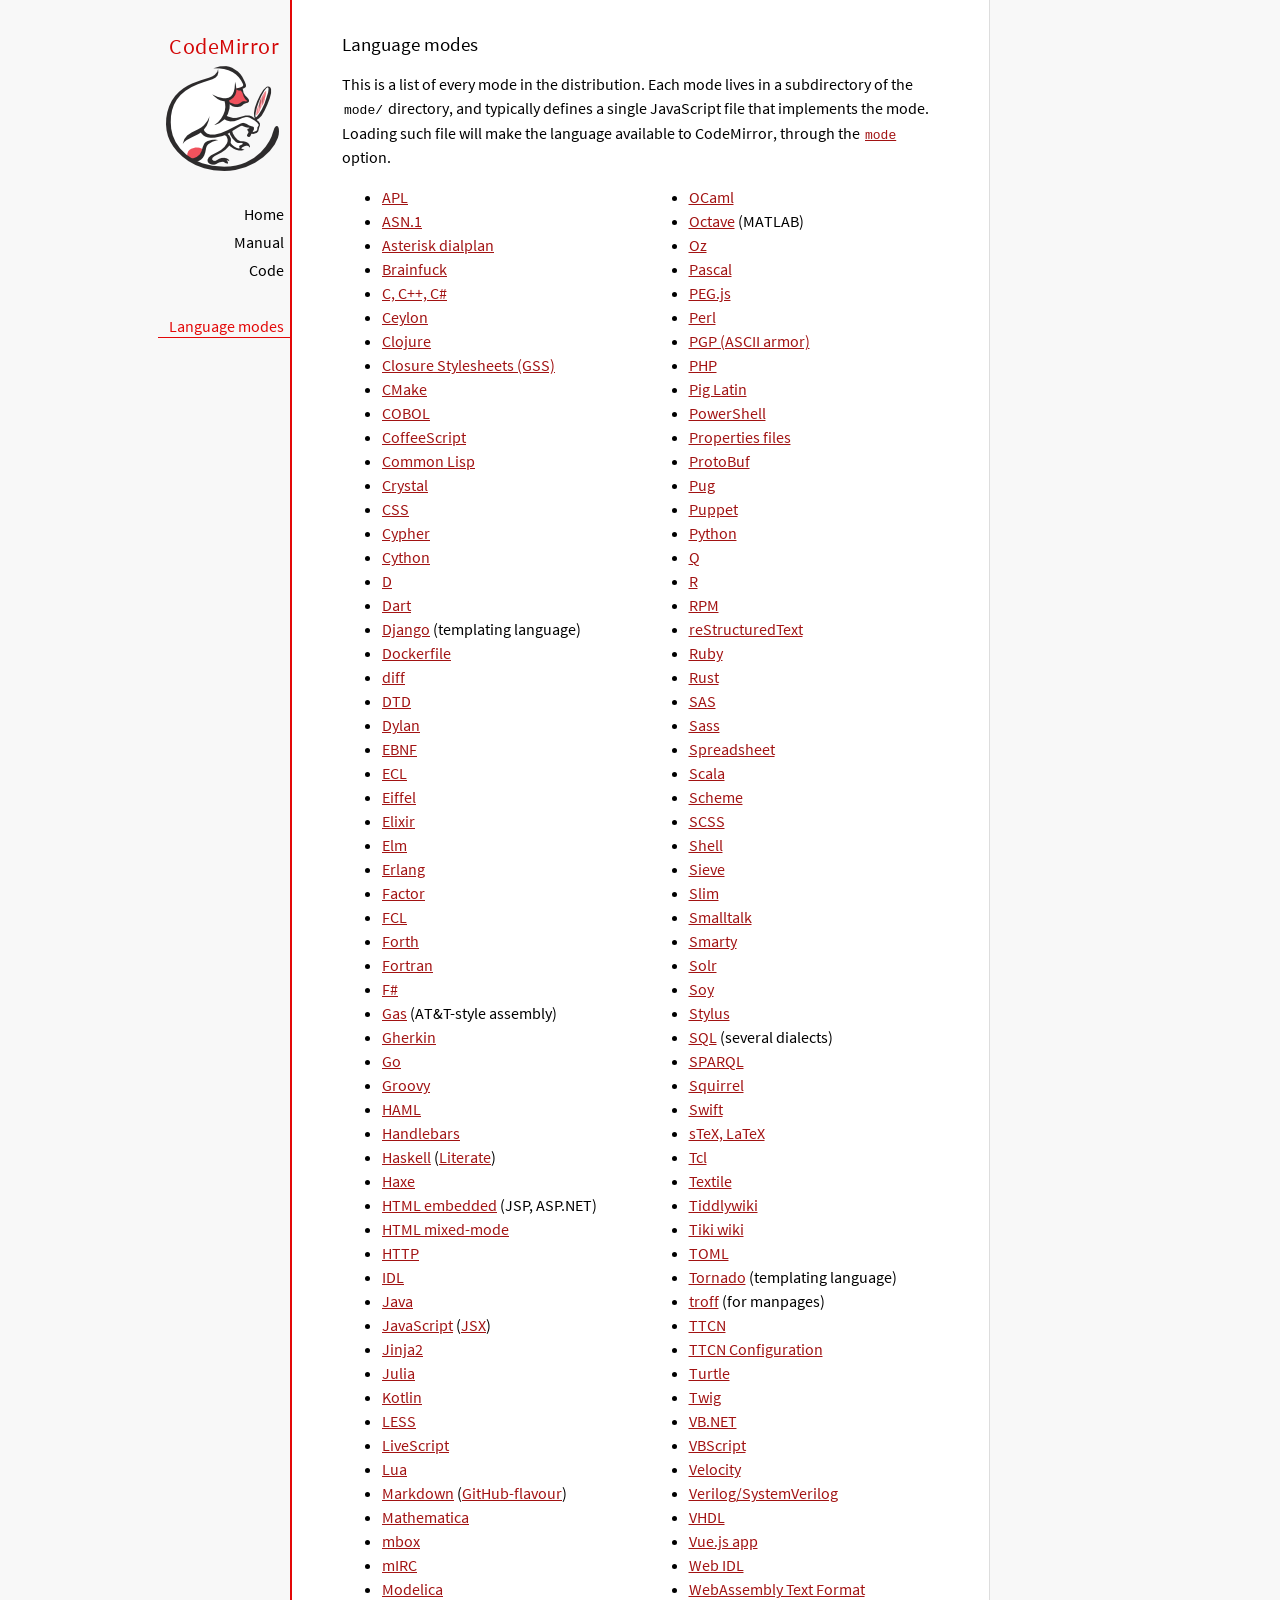
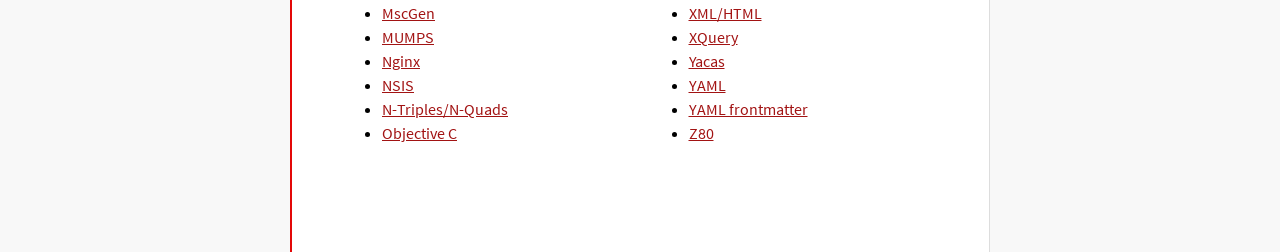
<file: assets/codemirror/mode/index.html>
<!doctype html>

<title>CodeMirror: Language Modes</title>
<meta charset="utf-8"/>
<link rel=stylesheet href="../doc/docs.css">

<div id=nav>
  <a href="https://codemirror.net"><h1>CodeMirror</h1><img id=logo src="../doc/logo.png"></a>

  <ul>
    <li><a href="../index.html">Home</a>
    <li><a href="../doc/manual.html">Manual</a>
    <li><a href="https://github.com/codemirror/codemirror">Code</a>
  </ul>
  <ul>
    <li><a class=active href="#">Language modes</a>
  </ul>
</div>

<article>

  <h2>Language modes</h2>

  <p>This is a list of every mode in the distribution. Each mode lives
in a subdirectory of the <code>mode/</code> directory, and typically
defines a single JavaScript file that implements the mode. Loading
such file will make the language available to CodeMirror, through
the <a href="../doc/manual.html#option_mode"><code>mode</code></a>
option.</p>

  <div style="-webkit-columns: 100px 2; -moz-columns: 100px 2; columns: 100px 2;">
    <ul style="margin-top: 0">
      <li><a href="apl/index.html">APL</a></li>
      <li><a href="asn.1/index.html">ASN.1</a></li>
      <li><a href="asterisk/index.html">Asterisk dialplan</a></li>
      <li><a href="brainfuck/index.html">Brainfuck</a></li>
      <li><a href="clike/index.html">C, C++, C#</a></li>
      <li><a href="clike/index.html">Ceylon</a></li>
      <li><a href="clojure/index.html">Clojure</a></li>
      <li><a href="css/gss.html">Closure Stylesheets (GSS)</a></li>
      <li><a href="cmake/index.html">CMake</a></li>
      <li><a href="cobol/index.html">COBOL</a></li>
      <li><a href="coffeescript/index.html">CoffeeScript</a></li>
      <li><a href="commonlisp/index.html">Common Lisp</a></li>
      <li><a href="crystal/index.html">Crystal</a></li>
      <li><a href="css/index.html">CSS</a></li>
      <li><a href="cypher/index.html">Cypher</a></li>
      <li><a href="python/index.html">Cython</a></li>
      <li><a href="d/index.html">D</a></li>
      <li><a href="dart/index.html">Dart</a></li>
      <li><a href="django/index.html">Django</a> (templating language)</li>
      <li><a href="dockerfile/index.html">Dockerfile</a></li>
      <li><a href="diff/index.html">diff</a></li>
      <li><a href="dtd/index.html">DTD</a></li>
      <li><a href="dylan/index.html">Dylan</a></li>
      <li><a href="ebnf/index.html">EBNF</a></li>
      <li><a href="ecl/index.html">ECL</a></li>
      <li><a href="eiffel/index.html">Eiffel</a></li>
      <li><a href="https://github.com/optick/codemirror-mode-elixir">Elixir</a></li>
      <li><a href="elm/index.html">Elm</a></li>
      <li><a href="erlang/index.html">Erlang</a></li>
      <li><a href="factor/index.html">Factor</a></li>
      <li><a href="fcl/index.html">FCL</a></li>
      <li><a href="forth/index.html">Forth</a></li>
      <li><a href="fortran/index.html">Fortran</a></li>
      <li><a href="mllike/index.html">F#</a></li>
      <li><a href="gas/index.html">Gas</a> (AT&amp;T-style assembly)</li>
      <li><a href="gherkin/index.html">Gherkin</a></li>
      <li><a href="go/index.html">Go</a></li>
      <li><a href="groovy/index.html">Groovy</a></li>
      <li><a href="haml/index.html">HAML</a></li>
      <li><a href="handlebars/index.html">Handlebars</a></li>
      <li><a href="haskell/index.html">Haskell</a> (<a href="haskell-literate/index.html">Literate</a>)</li>
      <li><a href="haxe/index.html">Haxe</a></li>
      <li><a href="htmlembedded/index.html">HTML embedded</a> (JSP, ASP.NET)</li>
      <li><a href="htmlmixed/index.html">HTML mixed-mode</a></li>
      <li><a href="http/index.html">HTTP</a></li>
      <li><a href="idl/index.html">IDL</a></li>
      <li><a href="clike/index.html">Java</a></li>
      <li><a href="javascript/index.html">JavaScript</a> (<a href="jsx/index.html">JSX</a>)</li>
      <li><a href="jinja2/index.html">Jinja2</a></li>
      <li><a href="julia/index.html">Julia</a></li>
      <li><a href="clike/index.html">Kotlin</a></li>
      <li><a href="css/less.html">LESS</a></li>
      <li><a href="livescript/index.html">LiveScript</a></li>
      <li><a href="lua/index.html">Lua</a></li>
      <li><a href="markdown/index.html">Markdown</a> (<a href="gfm/index.html">GitHub-flavour</a>)</li>
      <li><a href="mathematica/index.html">Mathematica</a></li>
      <li><a href="mbox/index.html">mbox</a></li>
      <li><a href="mirc/index.html">mIRC</a></li>
      <li><a href="modelica/index.html">Modelica</a></li>
      <li><a href="mscgen/index.html">MscGen</a></li>
      <li><a href="mumps/index.html">MUMPS</a></li>
      <li><a href="nginx/index.html">Nginx</a></li>
      <li><a href="nsis/index.html">NSIS</a></li>
      <li><a href="ntriples/index.html">N-Triples/N-Quads</a></li>
      <li><a href="clike/index.html">Objective C</a></li>
      <li><a href="mllike/index.html">OCaml</a></li>
      <li><a href="octave/index.html">Octave</a> (MATLAB)</li>
      <li><a href="oz/index.html">Oz</a></li>
      <li><a href="pascal/index.html">Pascal</a></li>
      <li><a href="pegjs/index.html">PEG.js</a></li>
      <li><a href="perl/index.html">Perl</a></li>
      <li><a href="asciiarmor/index.html">PGP (ASCII armor)</a></li>
      <li><a href="php/index.html">PHP</a></li>
      <li><a href="pig/index.html">Pig Latin</a></li>
      <li><a href="powershell/index.html">PowerShell</a></li>
      <li><a href="properties/index.html">Properties files</a></li>
      <li><a href="protobuf/index.html">ProtoBuf</a></li>
      <li><a href="pug/index.html">Pug</a></li>
      <li><a href="puppet/index.html">Puppet</a></li>
      <li><a href="python/index.html">Python</a></li>
      <li><a href="q/index.html">Q</a></li>
      <li><a href="r/index.html">R</a></li>
      <li><a href="rpm/index.html">RPM</a></li>
      <li><a href="rst/index.html">reStructuredText</a></li>
      <li><a href="ruby/index.html">Ruby</a></li>
      <li><a href="rust/index.html">Rust</a></li>
      <li><a href="sas/index.html">SAS</a></li>
      <li><a href="sass/index.html">Sass</a></li>
      <li><a href="spreadsheet/index.html">Spreadsheet</a></li>
      <li><a href="clike/scala.html">Scala</a></li>
      <li><a href="scheme/index.html">Scheme</a></li>
      <li><a href="css/scss.html">SCSS</a></li>
      <li><a href="shell/index.html">Shell</a></li>
      <li><a href="sieve/index.html">Sieve</a></li>
      <li><a href="slim/index.html">Slim</a></li>
      <li><a href="smalltalk/index.html">Smalltalk</a></li>
      <li><a href="smarty/index.html">Smarty</a></li>
      <li><a href="solr/index.html">Solr</a></li>
      <li><a href="soy/index.html">Soy</a></li>
      <li><a href="stylus/index.html">Stylus</a></li>
      <li><a href="sql/index.html">SQL</a> (several dialects)</li>
      <li><a href="sparql/index.html">SPARQL</a></li>
      <li><a href="clike/index.html">Squirrel</a></li>
      <li><a href="swift/index.html">Swift</a></li>
      <li><a href="stex/index.html">sTeX, LaTeX</a></li>
      <li><a href="tcl/index.html">Tcl</a></li>
      <li><a href="textile/index.html">Textile</a></li>
      <li><a href="tiddlywiki/index.html">Tiddlywiki</a></li>
      <li><a href="tiki/index.html">Tiki wiki</a></li>
      <li><a href="toml/index.html">TOML</a></li>
      <li><a href="tornado/index.html">Tornado</a> (templating language)</li>
      <li><a href="troff/index.html">troff</a> (for manpages)</li>
      <li><a href="ttcn/index.html">TTCN</a></li>
      <li><a href="ttcn-cfg/index.html">TTCN Configuration</a></li>
      <li><a href="turtle/index.html">Turtle</a></li>
      <li><a href="twig/index.html">Twig</a></li>
      <li><a href="vb/index.html">VB.NET</a></li>
      <li><a href="vbscript/index.html">VBScript</a></li>
      <li><a href="velocity/index.html">Velocity</a></li>
      <li><a href="verilog/index.html">Verilog/SystemVerilog</a></li>
      <li><a href="vhdl/index.html">VHDL</a></li>
      <li><a href="vue/index.html">Vue.js app</a></li>
      <li><a href="webidl/index.html">Web IDL</a></li>
      <li><a href="wast/index.html">WebAssembly Text Format</a></li>
      <li><a href="xml/index.html">XML/HTML</a></li>
      <li><a href="xquery/index.html">XQuery</a></li>
      <li><a href="yacas/index.html">Yacas</a></li>
      <li><a href="yaml/index.html">YAML</a></li>
      <li><a href="yaml-frontmatter/index.html">YAML frontmatter</a></li>
      <li><a href="z80/index.html">Z80</a></li>
    </ul>
  </div>

</article>
</file>
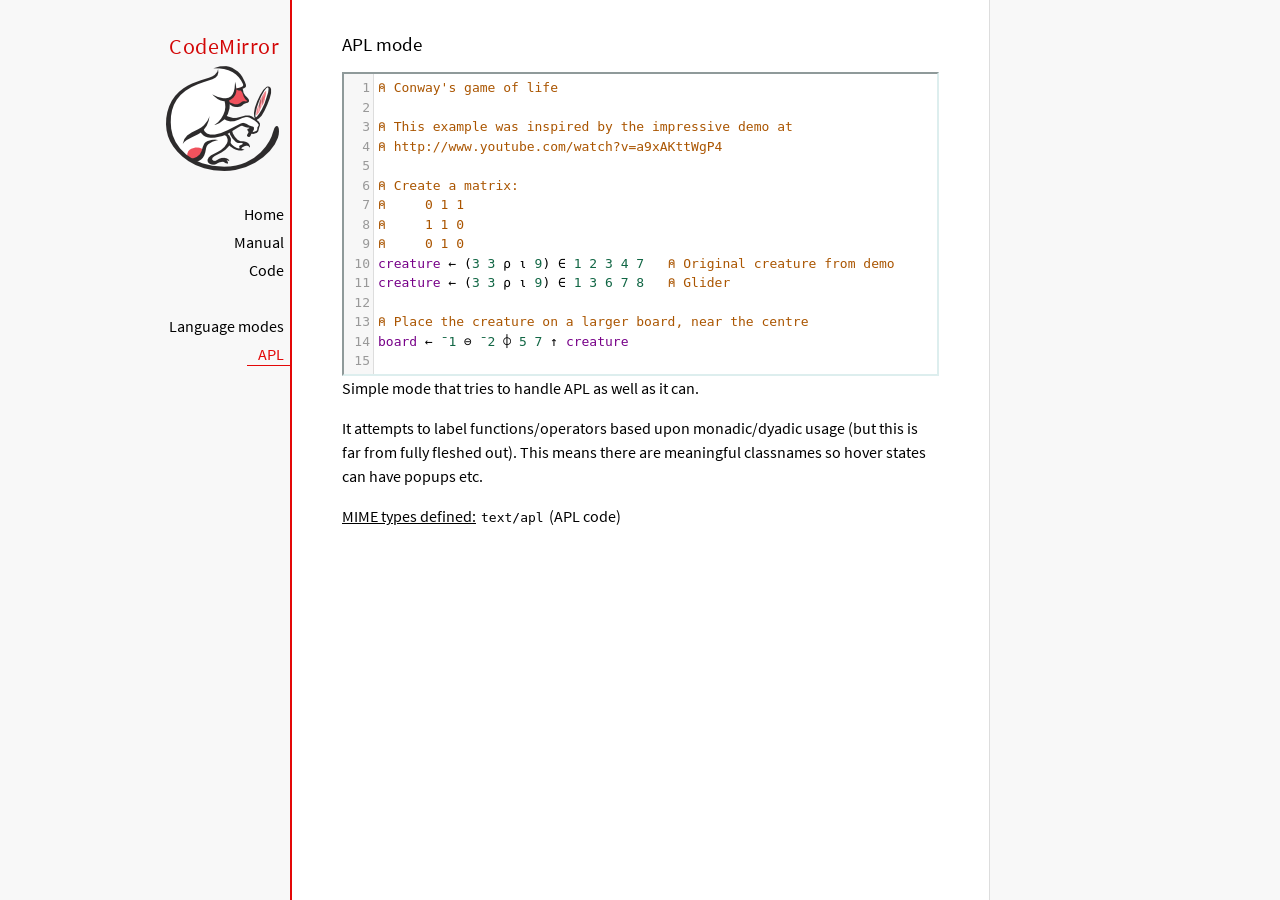
<file: assets/codemirror/mode/apl/index.html>
<!doctype html>

<title>CodeMirror: APL mode</title>
<meta charset="utf-8"/>
<link rel=stylesheet href="../../doc/docs.css">

<link rel="stylesheet" href="../../lib/codemirror.css">
<script src="../../lib/codemirror.js"></script>
<script src="../../addon/edit/matchbrackets.js"></script>
<script src="./apl.js"></script>
<style>
	.CodeMirror { border: 2px inset #dee; }
    </style>
<div id=nav>
  <a href="https://codemirror.net"><h1>CodeMirror</h1><img id=logo src="../../doc/logo.png" alt=""></a>

  <ul>
    <li><a href="../../index.html">Home</a>
    <li><a href="../../doc/manual.html">Manual</a>
    <li><a href="https://github.com/codemirror/codemirror">Code</a>
  </ul>
  <ul>
    <li><a href="../index.html">Language modes</a>
    <li><a class=active href="#">APL</a>
  </ul>
</div>

<article>
<h2>APL mode</h2>
<form><textarea id="code" name="code">
⍝ Conway's game of life

⍝ This example was inspired by the impressive demo at
⍝ http://www.youtube.com/watch?v=a9xAKttWgP4

⍝ Create a matrix:
⍝     0 1 1
⍝     1 1 0
⍝     0 1 0
creature ← (3 3 ⍴ ⍳ 9) ∈ 1 2 3 4 7   ⍝ Original creature from demo
creature ← (3 3 ⍴ ⍳ 9) ∈ 1 3 6 7 8   ⍝ Glider

⍝ Place the creature on a larger board, near the centre
board ← ¯1 ⊖ ¯2 ⌽ 5 7 ↑ creature

⍝ A function to move from one generation to the next
life ← {∨/ 1 ⍵ ∧ 3 4 = ⊂+/ +⌿ 1 0 ¯1 ∘.⊖ 1 0 ¯1 ⌽¨ ⊂⍵}

⍝ Compute n-th generation and format it as a
⍝ character matrix
gen ← {' #'[(life ⍣ ⍵) board]}

⍝ Show first three generations
(gen 1) (gen 2) (gen 3)
</textarea></form>

    <script>
      var editor = CodeMirror.fromTextArea(document.getElementById("code"), {
        lineNumbers: true,
        matchBrackets: true,
        mode: "text/apl"
      });
    </script>

    <p>Simple mode that tries to handle APL as well as it can.</p>
    <p>It attempts to label functions/operators based upon
    monadic/dyadic usage (but this is far from fully fleshed out).
    This means there are meaningful classnames so hover states can
    have popups etc.</p>

    <p><strong>MIME types defined:</strong> <code>text/apl</code> (APL code)</p>
  </article>
</file>
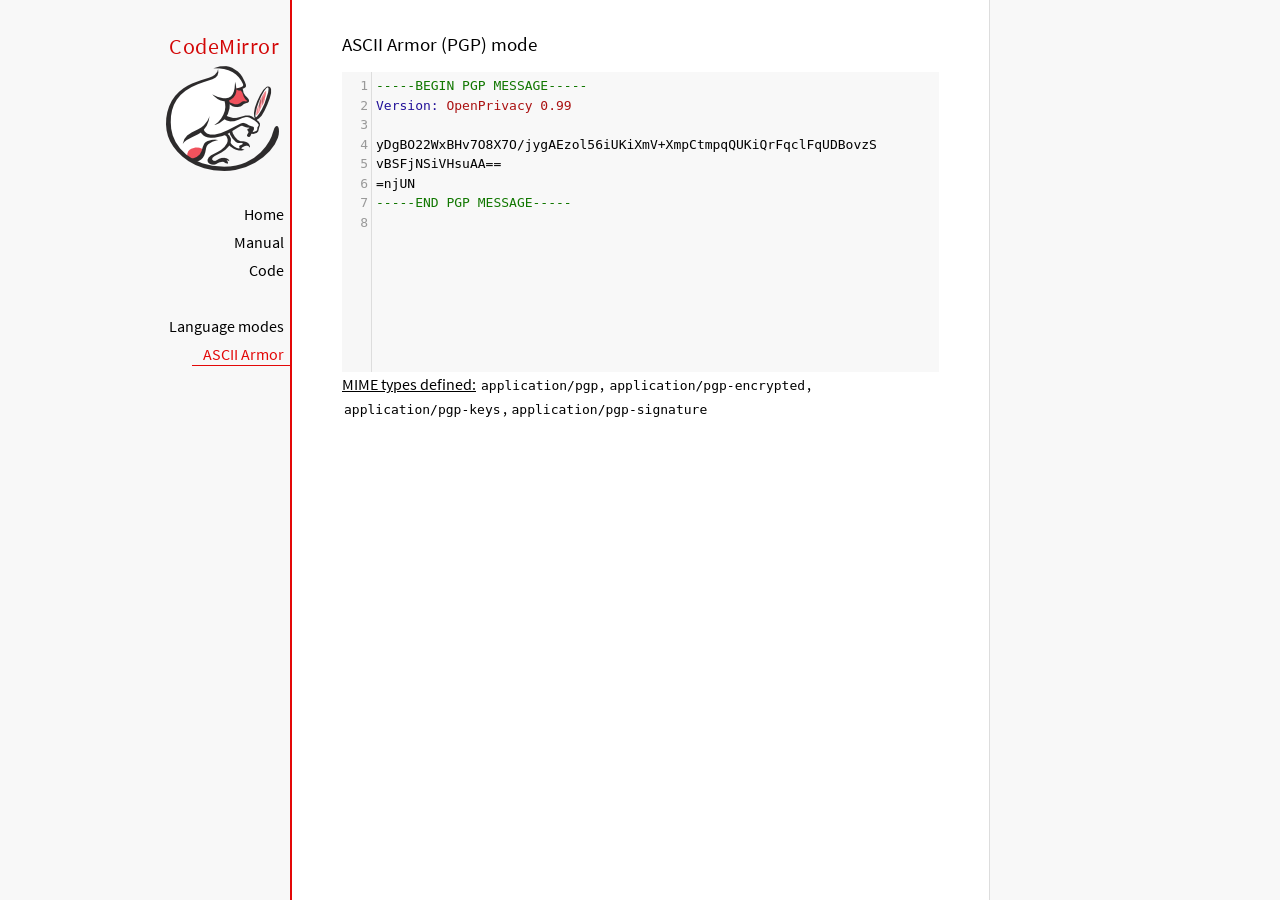
<file: assets/codemirror/mode/asciiarmor/index.html>
<!doctype html>

<title>CodeMirror: ASCII Armor (PGP) mode</title>
<meta charset="utf-8"/>
<link rel=stylesheet href="../../doc/docs.css">

<link rel="stylesheet" href="../../lib/codemirror.css">
<script src="../../lib/codemirror.js"></script>
<script src="asciiarmor.js"></script>
<style>.CodeMirror {background: #f8f8f8;}</style>
<div id=nav>
  <a href="https://codemirror.net"><h1>CodeMirror</h1><img id=logo src="../../doc/logo.png" alt=""></a>

  <ul>
    <li><a href="../../index.html">Home</a>
    <li><a href="../../doc/manual.html">Manual</a>
    <li><a href="https://github.com/codemirror/codemirror">Code</a>
  </ul>
  <ul>
    <li><a href="../index.html">Language modes</a>
    <li><a class=active href="#">ASCII Armor</a>
  </ul>
</div>

<article>
<h2>ASCII Armor (PGP) mode</h2>
<form><textarea id="code" name="code">
-----BEGIN PGP MESSAGE-----
Version: OpenPrivacy 0.99

yDgBO22WxBHv7O8X7O/jygAEzol56iUKiXmV+XmpCtmpqQUKiQrFqclFqUDBovzS
vBSFjNSiVHsuAA==
=njUN
-----END PGP MESSAGE-----
</textarea></form>

<script>
var editor = CodeMirror.fromTextArea(document.getElementById("code"), {
  lineNumbers: true
});
</script>

<p><strong>MIME types
defined:</strong> <code>application/pgp</code>, <code>application/pgp-encrypted</code>, <code>application/pgp-keys</code>, <code>application/pgp-signature</code></p>

</article>
</file>
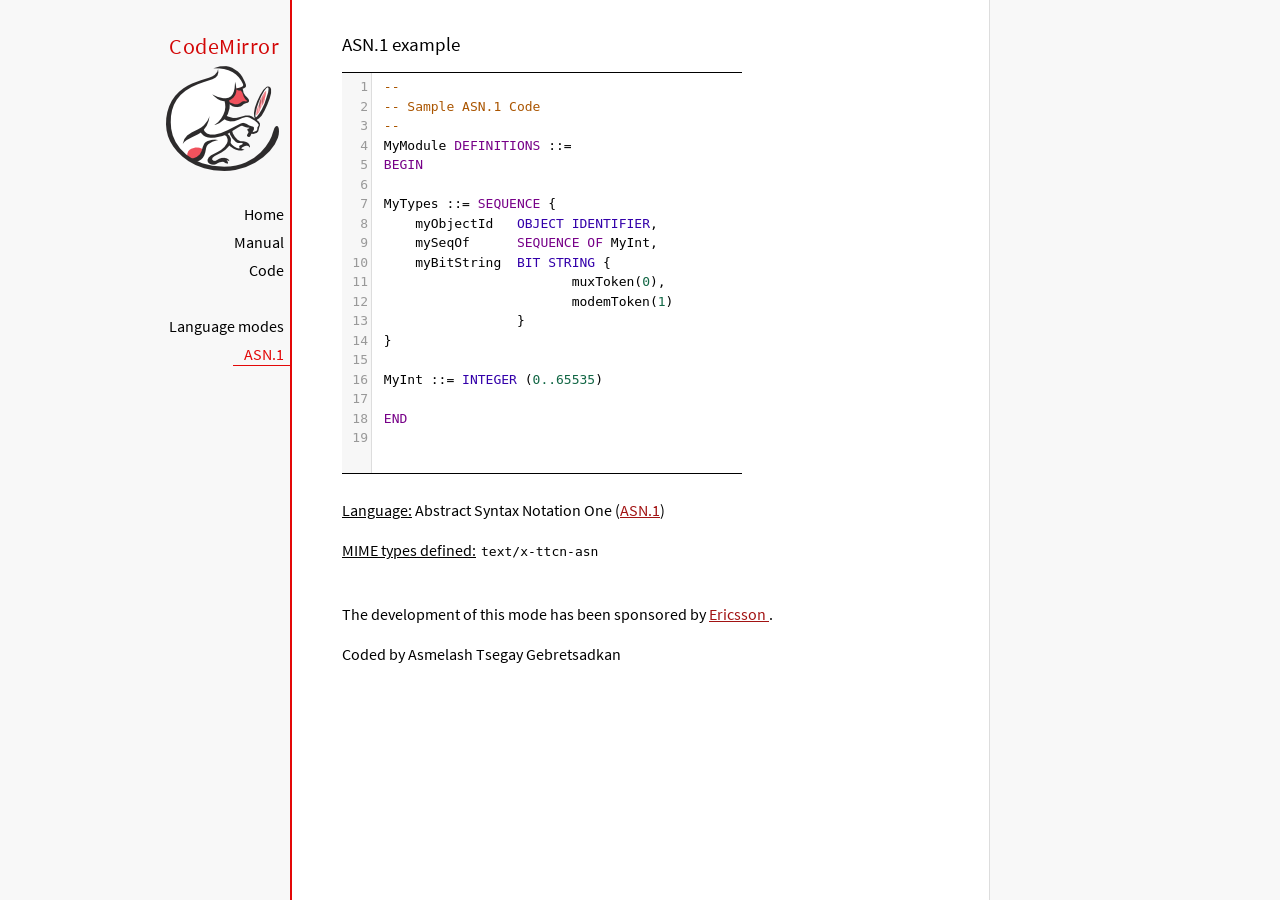
<file: assets/codemirror/mode/asn.1/index.html>
﻿<!doctype html>

<title>CodeMirror: ASN.1 mode</title>
<meta charset="utf-8"/>
<link rel=stylesheet href="../../doc/docs.css">

<link rel="stylesheet" href="../../lib/codemirror.css">
<script src="../../lib/codemirror.js"></script>
<script src="../../addon/edit/matchbrackets.js"></script>
<script src="asn.1.js"></script>
<style>
    .CodeMirror {
        border-top: 1px solid black;
        border-bottom: 1px solid black;
    }
</style>
<div id=nav>
    <a href="https://codemirror.net"><h1>CodeMirror</h1>
        <img id=logo src="../../doc/logo.png" alt="">
    </a>

    <ul>
        <li><a href="../../index.html">Home</a>
        <li><a href="../../doc/manual.html">Manual</a>
        <li><a href="https://github.com/codemirror/codemirror">Code</a>
    </ul>
    <ul>
        <li><a href="../index.html">Language modes</a>
        <li><a class=active href="http://en.wikipedia.org/wiki/Abstract_Syntax_Notation_One">ASN.1</a>
    </ul>
</div>
<article>
    <h2>ASN.1 example</h2>
    <div>
        <textarea id="ttcn-asn-code">
 --
 -- Sample ASN.1 Code
 --
 MyModule DEFINITIONS ::=
 BEGIN

 MyTypes ::= SEQUENCE {
     myObjectId   OBJECT IDENTIFIER,
     mySeqOf      SEQUENCE OF MyInt,
     myBitString  BIT STRING {
                         muxToken(0),
                         modemToken(1)
                  }
 }

 MyInt ::= INTEGER (0..65535)

 END
        </textarea>
    </div>

    <script>
        var ttcnEditor = CodeMirror.fromTextArea(document.getElementById("ttcn-asn-code"), {
            lineNumbers: true,
            matchBrackets: true,
            mode: "text/x-ttcn-asn"
        });
        ttcnEditor.setSize(400, 400);
        var mac = CodeMirror.keyMap.default == CodeMirror.keyMap.macDefault;
        CodeMirror.keyMap.default[(mac ? "Cmd" : "Ctrl") + "-Space"] = "autocomplete";
    </script>
    <br/>
    <p><strong>Language:</strong> Abstract Syntax Notation One
        (<a href="http://www.itu.int/en/ITU-T/asn1/Pages/introduction.aspx">ASN.1</a>)
    </p>
    <p><strong>MIME types defined:</strong> <code>text/x-ttcn-asn</code></p>

    <br/>
    <p>The development of this mode has been sponsored by <a href="http://www.ericsson.com/">Ericsson
    </a>.</p>
    <p>Coded by Asmelash Tsegay Gebretsadkan </p>
</article>
</file>
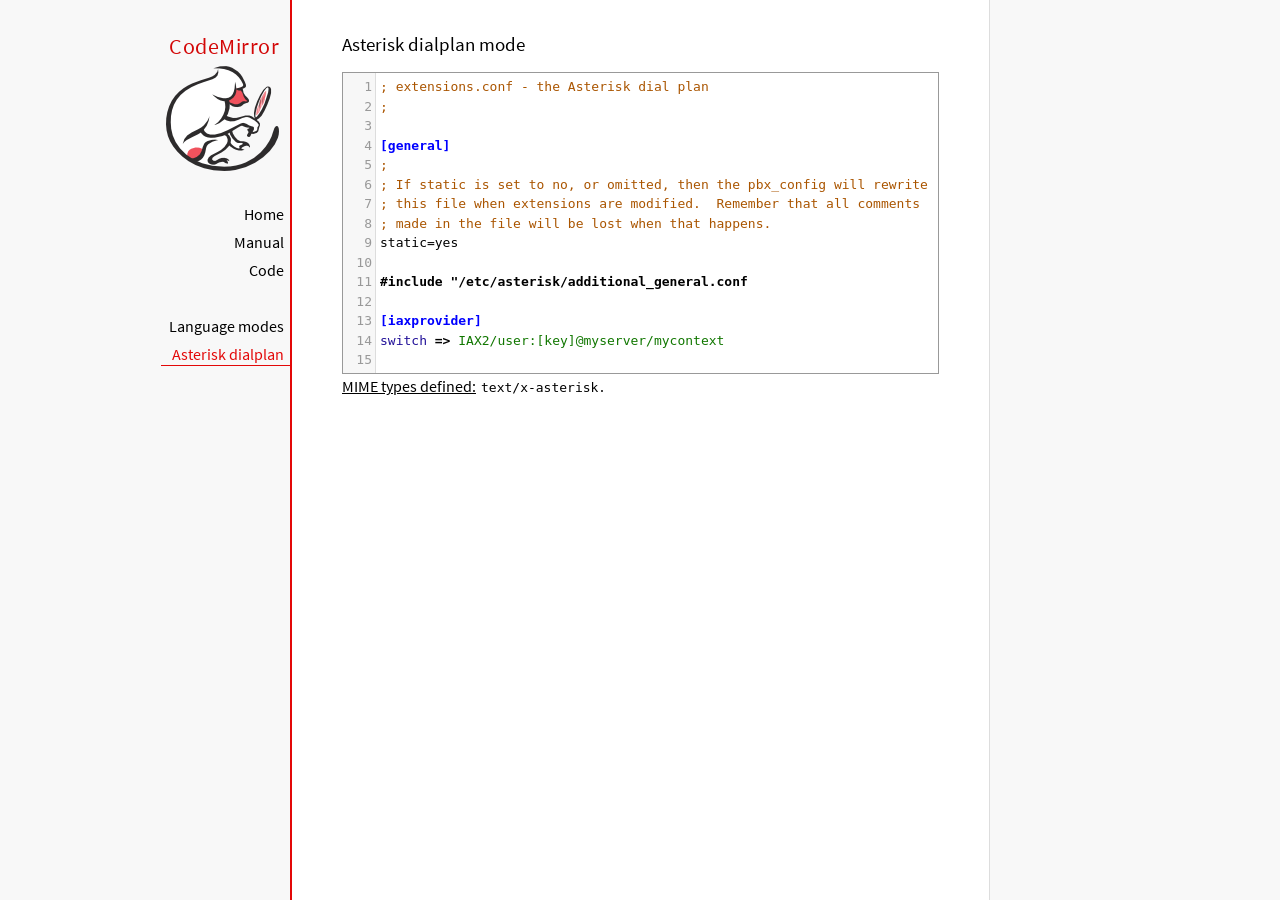
<file: assets/codemirror/mode/asterisk/index.html>
<!doctype html>

<title>CodeMirror: Asterisk dialplan mode</title>
<meta charset="utf-8"/>
<link rel=stylesheet href="../../doc/docs.css">

<link rel="stylesheet" href="../../lib/codemirror.css">
<script src="../../lib/codemirror.js"></script>
<script src="../../addon/edit/matchbrackets.js"></script>
<script src="asterisk.js"></script>
<style>
      .CodeMirror {border: 1px solid #999;}
      .cm-s-default span.cm-arrow { color: red; }
    </style>
<div id=nav>
  <a href="https://codemirror.net"><h1>CodeMirror</h1><img id=logo src="../../doc/logo.png" alt=""></a>

  <ul>
    <li><a href="../../index.html">Home</a>
    <li><a href="../../doc/manual.html">Manual</a>
    <li><a href="https://github.com/codemirror/codemirror">Code</a>
  </ul>
  <ul>
    <li><a href="../index.html">Language modes</a>
    <li><a class=active href="#">Asterisk dialplan</a>
  </ul>
</div>

<article>
<h2>Asterisk dialplan mode</h2>
<form><textarea id="code" name="code">
; extensions.conf - the Asterisk dial plan
;

[general]
;
; If static is set to no, or omitted, then the pbx_config will rewrite
; this file when extensions are modified.  Remember that all comments
; made in the file will be lost when that happens.
static=yes

#include "/etc/asterisk/additional_general.conf

[iaxprovider]
switch => IAX2/user:[key]@myserver/mycontext

[dynamic]
#exec /usr/bin/dynamic-peers.pl

[trunkint]
;
; International long distance through trunk
;
exten => _9011.,1,Macro(dundi-e164,${EXTEN:4})
exten => _9011.,n,Dial(${GLOBAL(TRUNK)}/${FILTER(0-9,${EXTEN:${GLOBAL(TRUNKMSD)}})})

[local]
;
; Master context for local, toll-free, and iaxtel calls only
;
ignorepat => 9
include => default

[demo]
include => stdexten
;
; We start with what to do when a call first comes in.
;
exten => s,1,Wait(1)			; Wait a second, just for fun
same  => n,Answer			; Answer the line
same  => n,Set(TIMEOUT(digit)=5)	; Set Digit Timeout to 5 seconds
same  => n,Set(TIMEOUT(response)=10)	; Set Response Timeout to 10 seconds
same  => n(restart),BackGround(demo-congrats)	; Play a congratulatory message
same  => n(instruct),BackGround(demo-instruct)	; Play some instructions
same  => n,WaitExten			; Wait for an extension to be dialed.

exten => 2,1,BackGround(demo-moreinfo)	; Give some more information.
exten => 2,n,Goto(s,instruct)

exten => 3,1,Set(LANGUAGE()=fr)		; Set language to french
exten => 3,n,Goto(s,restart)		; Start with the congratulations

exten => 1000,1,Goto(default,s,1)
;
; We also create an example user, 1234, who is on the console and has
; voicemail, etc.
;
exten => 1234,1,Playback(transfer,skip)		; "Please hold while..."
					; (but skip if channel is not up)
exten => 1234,n,Gosub(${EXTEN},stdexten(${GLOBAL(CONSOLE)}))
exten => 1234,n,Goto(default,s,1)		; exited Voicemail

exten => 1235,1,Voicemail(1234,u)		; Right to voicemail

exten => 1236,1,Dial(Console/dsp)		; Ring forever
exten => 1236,n,Voicemail(1234,b)		; Unless busy

;
; # for when they're done with the demo
;
exten => #,1,Playback(demo-thanks)	; "Thanks for trying the demo"
exten => #,n,Hangup			; Hang them up.

;
; A timeout and "invalid extension rule"
;
exten => t,1,Goto(#,1)			; If they take too long, give up
exten => i,1,Playback(invalid)		; "That's not valid, try again"

;
; Create an extension, 500, for dialing the
; Asterisk demo.
;
exten => 500,1,Playback(demo-abouttotry); Let them know what's going on
exten => 500,n,Dial(IAX2/guest@pbx.digium.com/s@default)	; Call the Asterisk demo
exten => 500,n,Playback(demo-nogo)	; Couldn't connect to the demo site
exten => 500,n,Goto(s,6)		; Return to the start over message.

;
; Create an extension, 600, for evaluating echo latency.
;
exten => 600,1,Playback(demo-echotest)	; Let them know what's going on
exten => 600,n,Echo			; Do the echo test
exten => 600,n,Playback(demo-echodone)	; Let them know it's over
exten => 600,n,Goto(s,6)		; Start over

;
;	You can use the Macro Page to intercom a individual user
exten => 76245,1,Macro(page,SIP/Grandstream1)
; or if your peernames are the same as extensions
exten => _7XXX,1,Macro(page,SIP/${EXTEN})
;
;
; System Wide Page at extension 7999
;
exten => 7999,1,Set(TIMEOUT(absolute)=60)
exten => 7999,2,Page(Local/Grandstream1@page&Local/Xlite1@page&Local/1234@page/n,d)

; Give voicemail at extension 8500
;
exten => 8500,1,VoicemailMain
exten => 8500,n,Goto(s,6)

    </textarea></form>
    <script>
      var editor = CodeMirror.fromTextArea(document.getElementById("code"), {
        mode: "text/x-asterisk",
        matchBrackets: true,
        lineNumbers: true
      });
    </script>

    <p><strong>MIME types defined:</strong> <code>text/x-asterisk</code>.</p>

  </article>
</file>
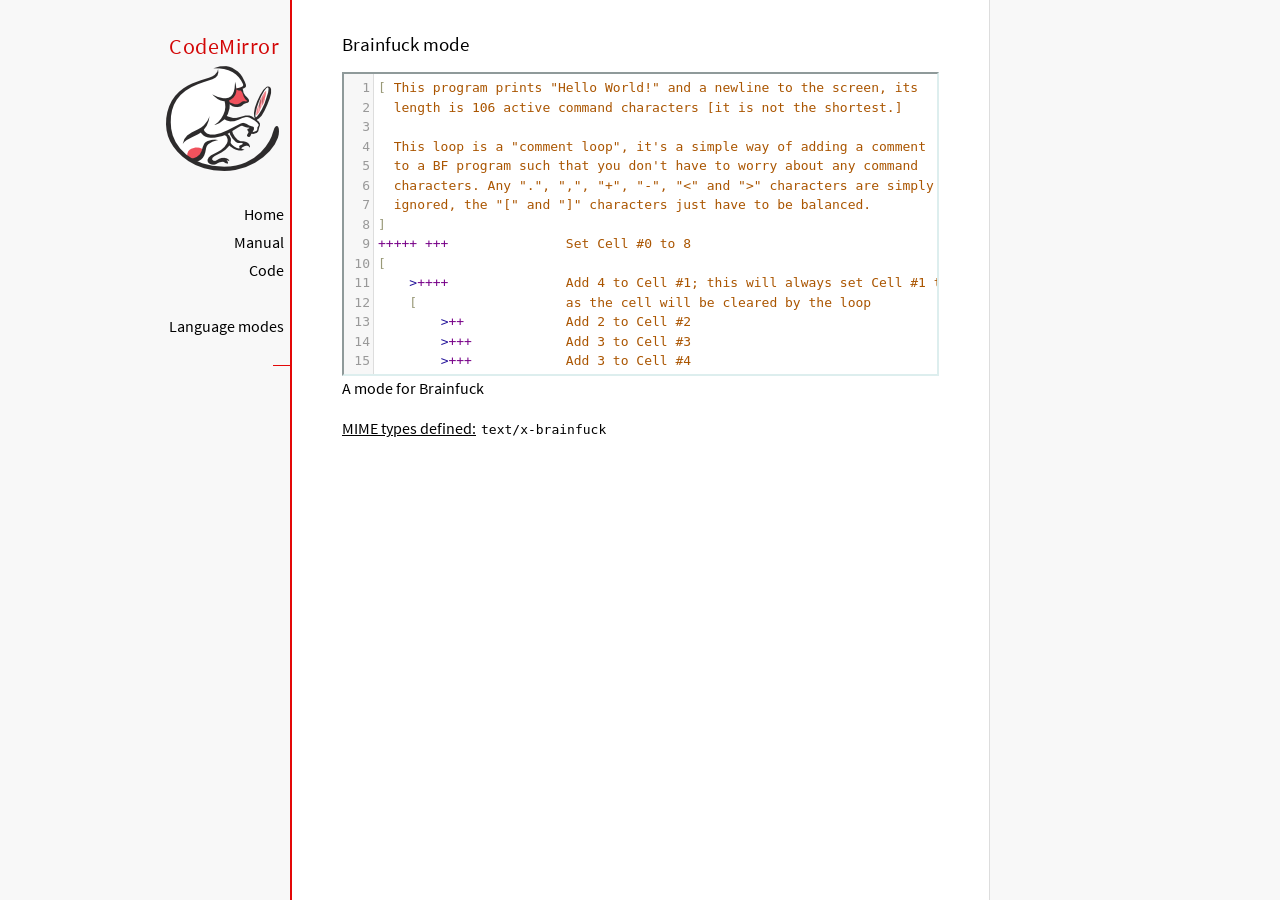
<file: assets/codemirror/mode/brainfuck/index.html>
<!doctype html>

<title>CodeMirror: Brainfuck mode</title>
<meta charset="utf-8"/>
<link rel=stylesheet href="../../doc/docs.css">

<link rel="stylesheet" href="../../lib/codemirror.css">
<script src="../../lib/codemirror.js"></script>
<script src="../../addon/edit/matchbrackets.js"></script>
<script src="./brainfuck.js"></script>
<style>
	.CodeMirror { border: 2px inset #dee; }
    </style>
<div id=nav>
  <a href="https://codemirror.net"><h1>CodeMirror</h1><img id=logo src="../../doc/logo.png" alt=""></a>

  <ul>
    <li><a href="../../index.html">Home</a>
    <li><a href="../../doc/manual.html">Manual</a>
    <li><a href="https://github.com/codemirror/codemirror">Code</a>
  </ul>
  <ul>
    <li><a href="../index.html">Language modes</a>
    <li><a class=active href="#"></a>
  </ul>
</div>

<article>
<h2>Brainfuck mode</h2>
<form><textarea id="code" name="code">
[ This program prints "Hello World!" and a newline to the screen, its
  length is 106 active command characters [it is not the shortest.]

  This loop is a "comment loop", it's a simple way of adding a comment
  to a BF program such that you don't have to worry about any command
  characters. Any ".", ",", "+", "-", "&lt;" and "&gt;" characters are simply
  ignored, the "[" and "]" characters just have to be balanced.
]
+++++ +++               Set Cell #0 to 8
[
    &gt;++++               Add 4 to Cell #1; this will always set Cell #1 to 4
    [                   as the cell will be cleared by the loop
        &gt;++             Add 2 to Cell #2
        &gt;+++            Add 3 to Cell #3
        &gt;+++            Add 3 to Cell #4
        &gt;+              Add 1 to Cell #5
        &lt;&lt;&lt;&lt;-           Decrement the loop counter in Cell #1
    ]                   Loop till Cell #1 is zero; number of iterations is 4
    &gt;+                  Add 1 to Cell #2
    &gt;+                  Add 1 to Cell #3
    &gt;-                  Subtract 1 from Cell #4
    &gt;&gt;+                 Add 1 to Cell #6
    [&lt;]                 Move back to the first zero cell you find; this will
                        be Cell #1 which was cleared by the previous loop
    &lt;-                  Decrement the loop Counter in Cell #0
]                       Loop till Cell #0 is zero; number of iterations is 8

The result of this is:
Cell No :   0   1   2   3   4   5   6
Contents:   0   0  72 104  88  32   8
Pointer :   ^

&gt;&gt;.                     Cell #2 has value 72 which is 'H'
&gt;---.                   Subtract 3 from Cell #3 to get 101 which is 'e'
+++++++..+++.           Likewise for 'llo' from Cell #3
&gt;&gt;.                     Cell #5 is 32 for the space
&lt;-.                     Subtract 1 from Cell #4 for 87 to give a 'W'
&lt;.                      Cell #3 was set to 'o' from the end of 'Hello'
+++.------.--------.    Cell #3 for 'rl' and 'd'
&gt;&gt;+.                    Add 1 to Cell #5 gives us an exclamation point
&gt;++.                    And finally a newline from Cell #6
</textarea></form>

    <script>
      var editor = CodeMirror.fromTextArea(document.getElementById("code"), {
        lineNumbers: true,
        matchBrackets: true,
        mode: "text/x-brainfuck"
      });
    </script>

    <p>A mode for Brainfuck</p>

    <p><strong>MIME types defined:</strong> <code>text/x-brainfuck</code></p>
  </article>
</file>
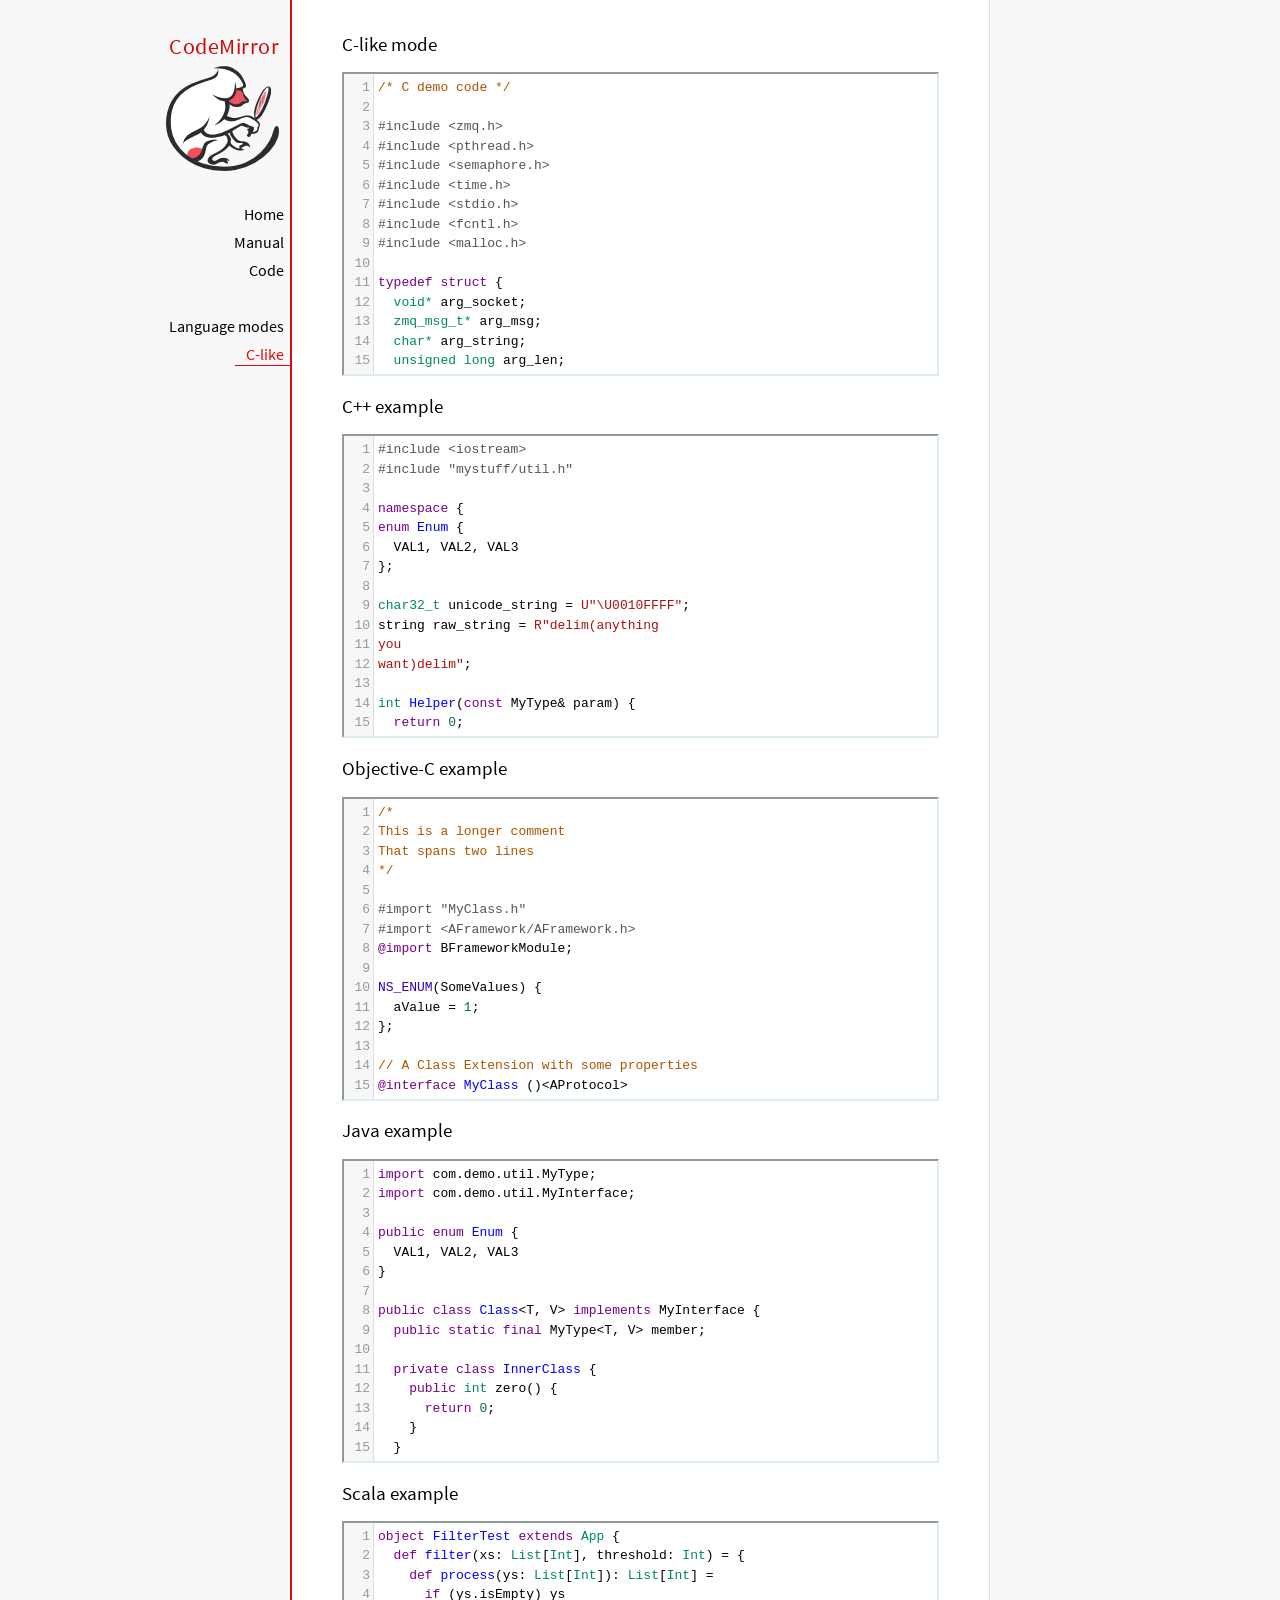
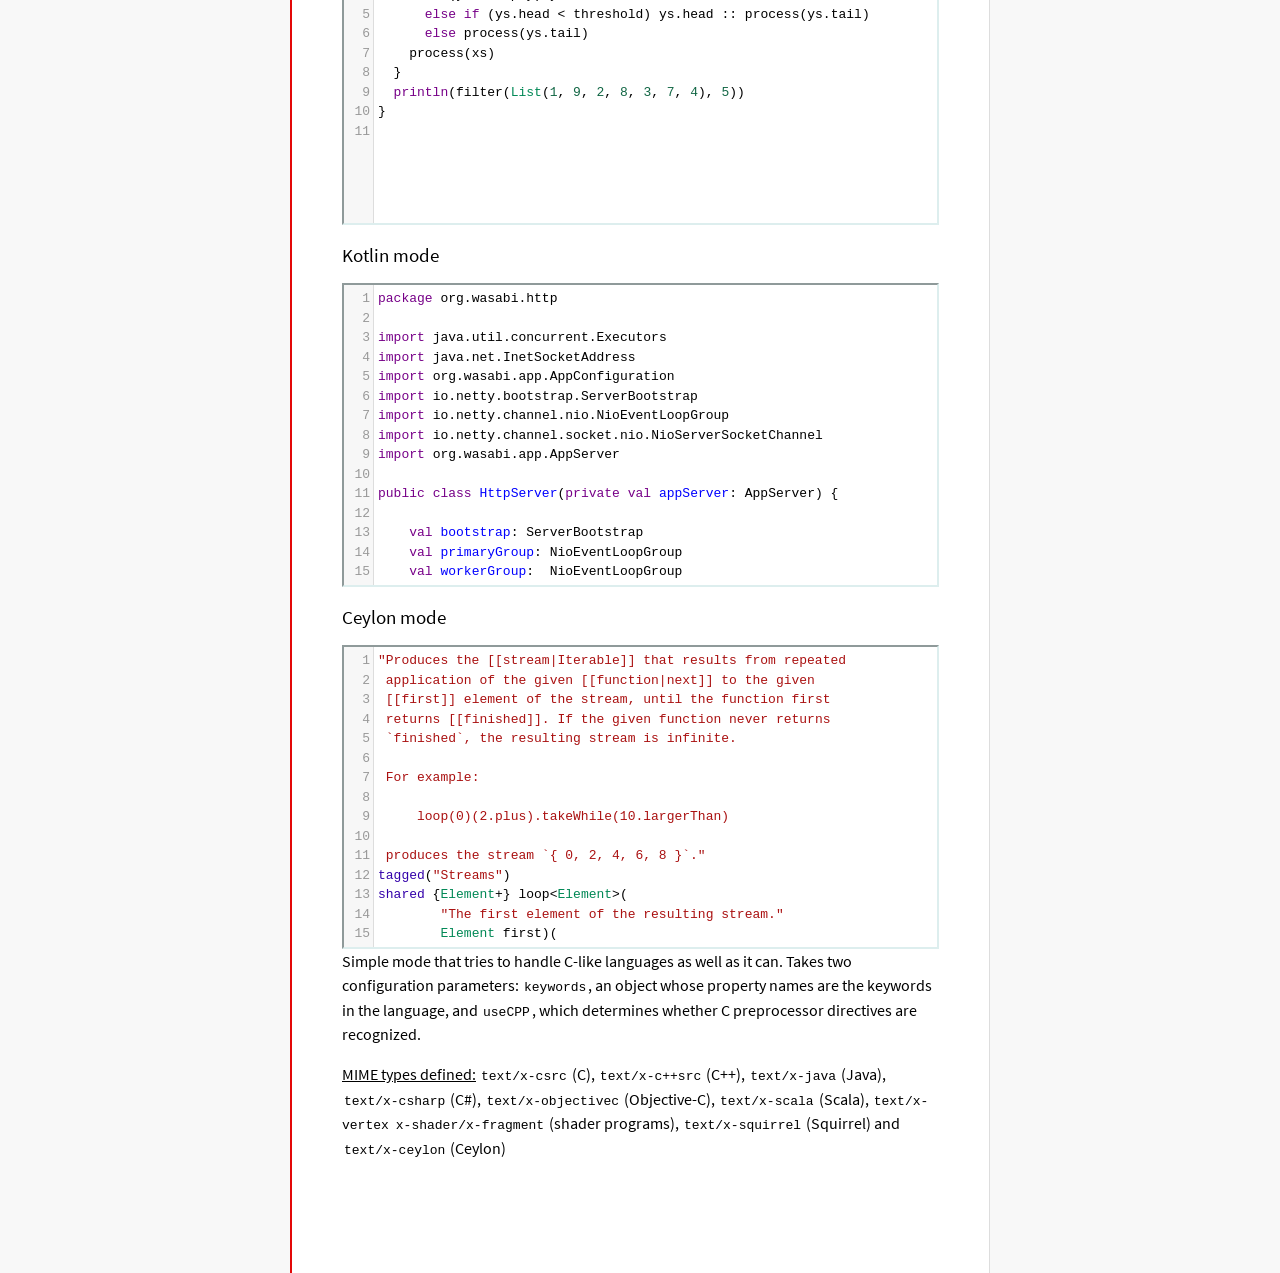
<file: assets/codemirror/mode/clike/index.html>
<!doctype html>

<title>CodeMirror: C-like mode</title>
<meta charset="utf-8"/>
<link rel=stylesheet href="../../doc/docs.css">

<link rel="stylesheet" href="../../lib/codemirror.css">
<script src="../../lib/codemirror.js"></script>
<script src="../../addon/edit/matchbrackets.js"></script>
<link rel="stylesheet" href="../../addon/hint/show-hint.css">
<script src="../../addon/hint/show-hint.js"></script>
<script src="clike.js"></script>
<style>.CodeMirror {border: 2px inset #dee;}</style>
<div id=nav>
  <a href="https://codemirror.net"><h1>CodeMirror</h1><img id=logo src="../../doc/logo.png" alt=""></a>

  <ul>
    <li><a href="../../index.html">Home</a>
    <li><a href="../../doc/manual.html">Manual</a>
    <li><a href="https://github.com/codemirror/codemirror">Code</a>
  </ul>
  <ul>
    <li><a href="../index.html">Language modes</a>
    <li><a class=active href="#">C-like</a>
  </ul>
</div>

<article>
<h2>C-like mode</h2>

<div><textarea id="c-code">
/* C demo code */

#include <zmq.h>
#include <pthread.h>
#include <semaphore.h>
#include <time.h>
#include <stdio.h>
#include <fcntl.h>
#include <malloc.h>

typedef struct {
  void* arg_socket;
  zmq_msg_t* arg_msg;
  char* arg_string;
  unsigned long arg_len;
  int arg_int, arg_command;

  int signal_fd;
  int pad;
  void* context;
  sem_t sem;
} acl_zmq_context;

#define p(X) (context->arg_##X)

void* zmq_thread(void* context_pointer) {
  acl_zmq_context* context = (acl_zmq_context*)context_pointer;
  char ok = 'K', err = 'X';
  int res;

  while (1) {
    while ((res = sem_wait(&amp;context->sem)) == EINTR);
    if (res) {write(context->signal_fd, &amp;err, 1); goto cleanup;}
    switch(p(command)) {
    case 0: goto cleanup;
    case 1: p(socket) = zmq_socket(context->context, p(int)); break;
    case 2: p(int) = zmq_close(p(socket)); break;
    case 3: p(int) = zmq_bind(p(socket), p(string)); break;
    case 4: p(int) = zmq_connect(p(socket), p(string)); break;
    case 5: p(int) = zmq_getsockopt(p(socket), p(int), (void*)p(string), &amp;p(len)); break;
    case 6: p(int) = zmq_setsockopt(p(socket), p(int), (void*)p(string), p(len)); break;
    case 7: p(int) = zmq_send(p(socket), p(msg), p(int)); break;
    case 8: p(int) = zmq_recv(p(socket), p(msg), p(int)); break;
    case 9: p(int) = zmq_poll(p(socket), p(int), p(len)); break;
    }
    p(command) = errno;
    write(context->signal_fd, &amp;ok, 1);
  }
 cleanup:
  close(context->signal_fd);
  free(context_pointer);
  return 0;
}

void* zmq_thread_init(void* zmq_context, int signal_fd) {
  acl_zmq_context* context = malloc(sizeof(acl_zmq_context));
  pthread_t thread;

  context->context = zmq_context;
  context->signal_fd = signal_fd;
  sem_init(&amp;context->sem, 1, 0);
  pthread_create(&amp;thread, 0, &amp;zmq_thread, context);
  pthread_detach(thread);
  return context;
}
</textarea></div>

<h2>C++ example</h2>

<div><textarea id="cpp-code">
#include <iostream>
#include "mystuff/util.h"

namespace {
enum Enum {
  VAL1, VAL2, VAL3
};

char32_t unicode_string = U"\U0010FFFF";
string raw_string = R"delim(anything
you
want)delim";

int Helper(const MyType& param) {
  return 0;
}
} // namespace

class ForwardDec;

template <class T, class V>
class Class : public BaseClass {
  const MyType<T, V> member_;

 public:
  const MyType<T, V>& Method() const {
    return member_;
  }

  void Method2(MyType<T, V>* value);
}

template <class T, class V>
void Class::Method2(MyType<T, V>* value) {
  std::out << 1 >> method();
  value->Method3(member_);
  member_ = value;
}
</textarea></div>

<h2>Objective-C example</h2>

<div><textarea id="objectivec-code">
/*
This is a longer comment
That spans two lines
*/

#import "MyClass.h"
#import <AFramework/AFramework.h>
@import BFrameworkModule;

NS_ENUM(SomeValues) {
  aValue = 1;
};

// A Class Extension with some properties
@interface MyClass ()<AProtocol>
@property(atomic, readwrite, assign) NSInteger anInt;
@property(nonatomic, strong, nullable) NSString *aString;
@end

@implementation YourAppDelegate

- (instancetype)initWithString:(NSString *)aStringVar {
  if ((self = [super init])) {
    aString = aStringVar;
  }
  return self;
}

- (BOOL)doSomething:(float)progress {
  NSString *myString = @"This is a ObjC string %f ";
  myString = [[NSString stringWithFormat:myString, progress] stringByAppendingString:self.aString];
  return myString.length > 100 ? NO : YES;
}

@end
</textarea></div>

<h2>Java example</h2>

<div><textarea id="java-code">
import com.demo.util.MyType;
import com.demo.util.MyInterface;

public enum Enum {
  VAL1, VAL2, VAL3
}

public class Class<T, V> implements MyInterface {
  public static final MyType<T, V> member;
  
  private class InnerClass {
    public int zero() {
      return 0;
    }
  }

  @Override
  public MyType method() {
    return member;
  }

  public void method2(MyType<T, V> value) {
    method();
    value.method3();
    member = value;
  }
}
</textarea></div>

<h2>Scala example</h2>

<div><textarea id="scala-code">
object FilterTest extends App {
  def filter(xs: List[Int], threshold: Int) = {
    def process(ys: List[Int]): List[Int] =
      if (ys.isEmpty) ys
      else if (ys.head < threshold) ys.head :: process(ys.tail)
      else process(ys.tail)
    process(xs)
  }
  println(filter(List(1, 9, 2, 8, 3, 7, 4), 5))
}
</textarea></div>

<h2>Kotlin mode</h2>

<div><textarea id="kotlin-code">
package org.wasabi.http

import java.util.concurrent.Executors
import java.net.InetSocketAddress
import org.wasabi.app.AppConfiguration
import io.netty.bootstrap.ServerBootstrap
import io.netty.channel.nio.NioEventLoopGroup
import io.netty.channel.socket.nio.NioServerSocketChannel
import org.wasabi.app.AppServer

public class HttpServer(private val appServer: AppServer) {

    val bootstrap: ServerBootstrap
    val primaryGroup: NioEventLoopGroup
    val workerGroup:  NioEventLoopGroup

    init {
        // Define worker groups
        primaryGroup = NioEventLoopGroup()
        workerGroup = NioEventLoopGroup()

        // Initialize bootstrap of server
        bootstrap = ServerBootstrap()

        bootstrap.group(primaryGroup, workerGroup)
        bootstrap.channel(javaClass<NioServerSocketChannel>())
        bootstrap.childHandler(NettyPipelineInitializer(appServer))
    }

    public fun start(wait: Boolean = true) {
        val channel = bootstrap.bind(appServer.configuration.port)?.sync()?.channel()

        if (wait) {
            channel?.closeFuture()?.sync()
        }
    }

    public fun stop() {
        // Shutdown all event loops
        primaryGroup.shutdownGracefully()
        workerGroup.shutdownGracefully()

        // Wait till all threads are terminated
        primaryGroup.terminationFuture().sync()
        workerGroup.terminationFuture().sync()
    }
}
</textarea></div>

<h2>Ceylon mode</h2>

<div><textarea id="ceylon-code">
"Produces the [[stream|Iterable]] that results from repeated
 application of the given [[function|next]] to the given
 [[first]] element of the stream, until the function first
 returns [[finished]]. If the given function never returns 
 `finished`, the resulting stream is infinite.

 For example:

     loop(0)(2.plus).takeWhile(10.largerThan)

 produces the stream `{ 0, 2, 4, 6, 8 }`."
tagged("Streams")
shared {Element+} loop&lt;Element&gt;(
        "The first element of the resulting stream."
        Element first)(
        "The function that produces the next element of the
         stream, given the current element. The function may
         return [[finished]] to indicate the end of the 
         stream."
        Element|Finished next(Element element))
    =&gt; let (start = first)
    object satisfies {Element+} {
        first =&gt; start;
        empty =&gt; false;
        function nextElement(Element element)
                =&gt; next(element);
        iterator()
                =&gt; object satisfies Iterator&lt;Element&gt; {
            variable Element|Finished current = start;
            shared actual Element|Finished next() {
                if (!is Finished result = current) {
                    current = nextElement(result);
                    return result;
                }
                else {
                    return finished;
                }
            }
        };
    };
</textarea></div>

    <script>
      var cEditor = CodeMirror.fromTextArea(document.getElementById("c-code"), {
        lineNumbers: true,
        matchBrackets: true,
        mode: "text/x-csrc"
      });
      var cppEditor = CodeMirror.fromTextArea(document.getElementById("cpp-code"), {
        lineNumbers: true,
        matchBrackets: true,
        mode: "text/x-c++src"
      });
      var javaEditor = CodeMirror.fromTextArea(document.getElementById("java-code"), {
        lineNumbers: true,
        matchBrackets: true,
        mode: "text/x-java"
      });
      var objectivecEditor = CodeMirror.fromTextArea(document.getElementById("objectivec-code"), {
        lineNumbers: true,
        matchBrackets: true,
        mode: "text/x-objectivec"
      });
      var scalaEditor = CodeMirror.fromTextArea(document.getElementById("scala-code"), {
        lineNumbers: true,
        matchBrackets: true,
        mode: "text/x-scala"
      });
      var kotlinEditor = CodeMirror.fromTextArea(document.getElementById("kotlin-code"), {
          lineNumbers: true,
          matchBrackets: true,
          mode: "text/x-kotlin"
      });
      var ceylonEditor = CodeMirror.fromTextArea(document.getElementById("ceylon-code"), {
          lineNumbers: true,
          matchBrackets: true,
          mode: "text/x-ceylon"
      });
      var mac = CodeMirror.keyMap.default == CodeMirror.keyMap.macDefault;
      CodeMirror.keyMap.default[(mac ? "Cmd" : "Ctrl") + "-Space"] = "autocomplete";
    </script>

    <p>Simple mode that tries to handle C-like languages as well as it
    can. Takes two configuration parameters: <code>keywords</code>, an
    object whose property names are the keywords in the language,
    and <code>useCPP</code>, which determines whether C preprocessor
    directives are recognized.</p>

    <p><strong>MIME types defined:</strong> <code>text/x-csrc</code>
    (C), <code>text/x-c++src</code> (C++), <code>text/x-java</code>
    (Java), <code>text/x-csharp</code> (C#),
    <code>text/x-objectivec</code> (Objective-C),
    <code>text/x-scala</code> (Scala), <code>text/x-vertex</code>
    <code>x-shader/x-fragment</code> (shader programs),
    <code>text/x-squirrel</code> (Squirrel) and
    <code>text/x-ceylon</code> (Ceylon)</p>
</article>
</file>
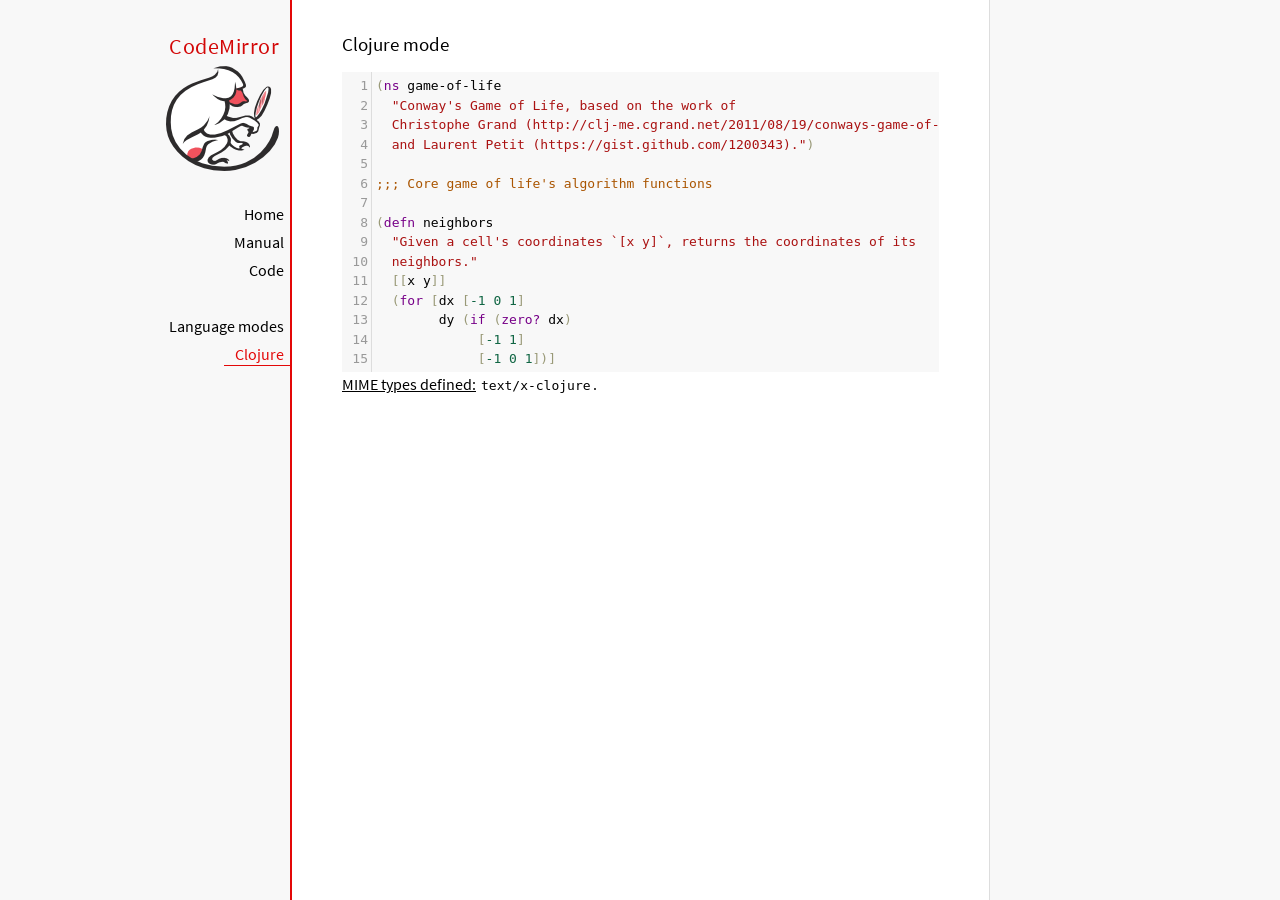
<file: assets/codemirror/mode/clojure/index.html>
<!doctype html>

<title>CodeMirror: Clojure mode</title>
<meta charset="utf-8"/>
<link rel=stylesheet href="../../doc/docs.css">

<link rel="stylesheet" href="../../lib/codemirror.css">
<script src="../../lib/codemirror.js"></script>
<script src="../../addon/edit/closebrackets.js"></script>
<script src="../../addon/edit/matchbrackets.js"></script>
<script src="clojure.js"></script>
<style>.CodeMirror {background: #f8f8f8;}</style>
<div id=nav>
  <a href="https://codemirror.net"><h1>CodeMirror</h1><img id=logo src="../../doc/logo.png" alt=""></a>

  <ul>
    <li><a href="../../index.html">Home</a>
    <li><a href="../../doc/manual.html">Manual</a>
    <li><a href="https://github.com/codemirror/codemirror">Code</a>
  </ul>
  <ul>
    <li><a href="../index.html">Language modes</a>
    <li><a class=active href="#">Clojure</a>
  </ul>
</div>

<article>
<h2>Clojure mode</h2>
<form><textarea id="code" name="code">
(ns game-of-life
  "Conway's Game of Life, based on the work of
  Christophe Grand (http://clj-me.cgrand.net/2011/08/19/conways-game-of-life)
  and Laurent Petit (https://gist.github.com/1200343).")

;;; Core game of life's algorithm functions

(defn neighbors
  "Given a cell's coordinates `[x y]`, returns the coordinates of its
  neighbors."
  [[x y]]
  (for [dx [-1 0 1]
        dy (if (zero? dx)
             [-1 1]
             [-1 0 1])]
    [(+ dx x) (+ dy y)]))

(defn step
  "Given a set of living `cells`, computes the new set of living cells."
  [cells]
  (set (for [[cell n] (frequencies (mapcat neighbors cells))
             :when (or (= n 3)
                       (and (= n 2)
                            (cells cell)))]
         cell)))

;;; Utility methods for displaying game on a text terminal

(defn print-grid
  "Prints a `grid` of `w` columns and `h` rows, on *out*, representing a
  step in the game."
  [grid w h]
  (doseq [x (range (inc w))
          y (range (inc h))]
    (when (= y 0) (println))
    (print (if (grid [x y])
             "[X]"
             " . "))))

(defn print-grids
  "Prints a sequence of `grids` of `w` columns and `h` rows on *out*,
  representing several steps."
  [grids w h]
  (doseq [grid grids]
    (print-grid grid w h)
    (println)))

;;; Launches an example grid

(def grid
  "`grid` represents the initial set of living cells"
  #{[2 1] [2 2] [2 3]})

(print-grids (take 3 (iterate step grid)) 5 5)</textarea></form>
    <script>
      var editor = CodeMirror.fromTextArea(document.getElementById("code"), {
          autoCloseBrackets: true,
          lineNumbers: true,
          matchBrackets: true,
          mode: 'text/x-clojure'
      });
    </script>

    <p><strong>MIME types defined:</strong> <code>text/x-clojure</code>.</p>

  </article>
</file>
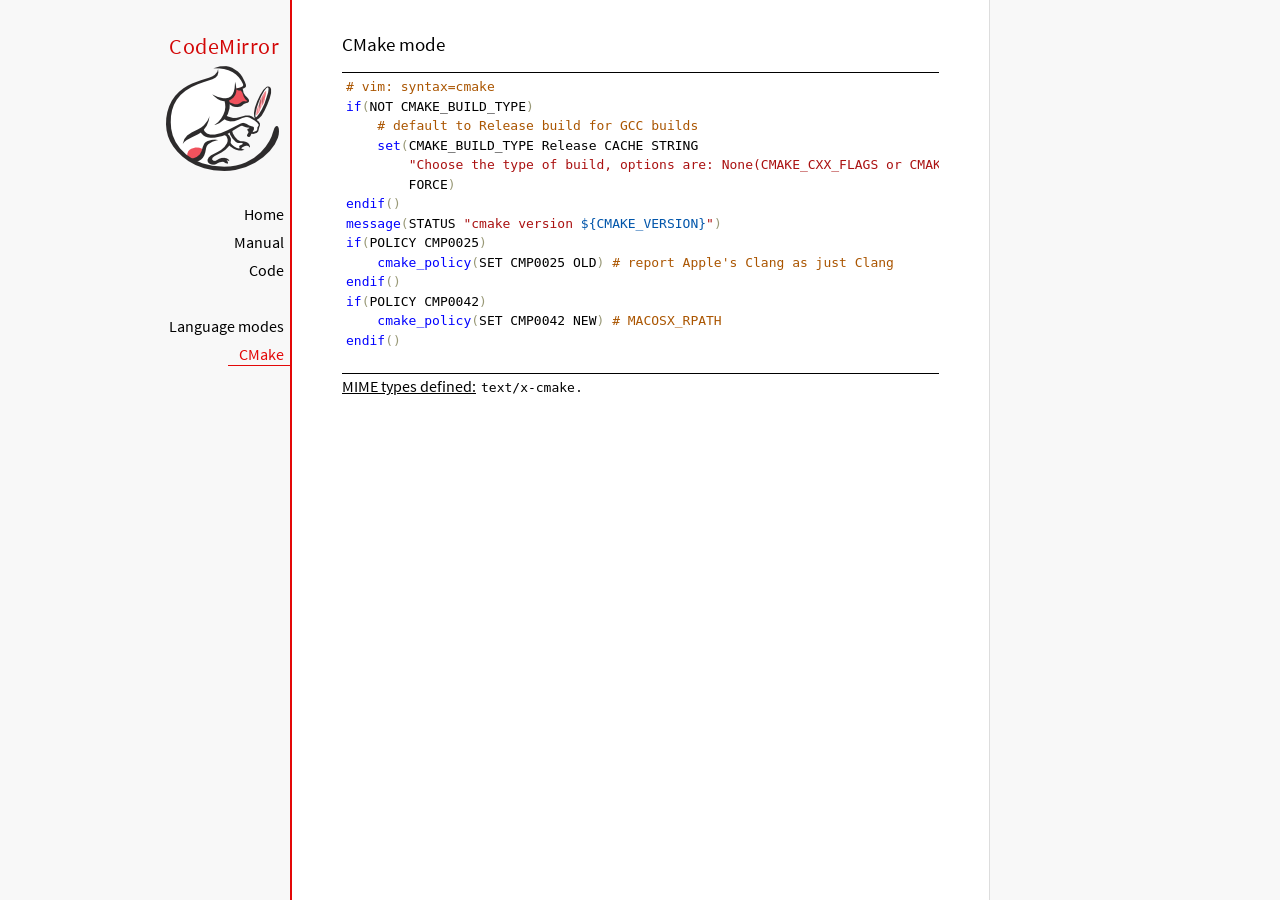
<file: assets/codemirror/mode/cmake/index.html>
<!doctype html>

<title>CodeMirror: CMake mode</title>
<meta charset="utf-8"/>
<link rel=stylesheet href="../../doc/docs.css">

<link rel="stylesheet" href="../../lib/codemirror.css">
<script src="../../lib/codemirror.js"></script>
<script src="../../addon/edit/matchbrackets.js"></script>
<script src="cmake.js"></script>
<style>
      .CodeMirror {border-top: 1px solid black; border-bottom: 1px solid black;}
      .cm-s-default span.cm-arrow { color: red; }
    </style>
<div id=nav>
  <a href="https://codemirror.net"><h1>CodeMirror</h1><img id=logo src="../../doc/logo.png" alt=""></a>

  <ul>
    <li><a href="../../index.html">Home</a>
    <li><a href="../../doc/manual.html">Manual</a>
    <li><a href="https://github.com/codemirror/codemirror">Code</a>
  </ul>
  <ul>
    <li><a href="../index.html">Language modes</a>
    <li><a class=active href="#">CMake</a>
  </ul>
</div>

<article>
<h2>CMake mode</h2>
<form><textarea id="code" name="code">
# vim: syntax=cmake
if(NOT CMAKE_BUILD_TYPE)
    # default to Release build for GCC builds
    set(CMAKE_BUILD_TYPE Release CACHE STRING
        "Choose the type of build, options are: None(CMAKE_CXX_FLAGS or CMAKE_C_FLAGS used) Debug Release RelWithDebInfo MinSizeRel."
        FORCE)
endif()
message(STATUS "cmake version ${CMAKE_VERSION}")
if(POLICY CMP0025)
    cmake_policy(SET CMP0025 OLD) # report Apple's Clang as just Clang
endif()
if(POLICY CMP0042)
    cmake_policy(SET CMP0042 NEW) # MACOSX_RPATH
endif()

project (x265)
cmake_minimum_required (VERSION 2.8.8) # OBJECT libraries require 2.8.8
include(CheckIncludeFiles)
include(CheckFunctionExists)
include(CheckSymbolExists)
include(CheckCXXCompilerFlag)

# X265_BUILD must be incremented each time the public API is changed
set(X265_BUILD 48)
configure_file("${PROJECT_SOURCE_DIR}/x265.def.in"
               "${PROJECT_BINARY_DIR}/x265.def")
configure_file("${PROJECT_SOURCE_DIR}/x265_config.h.in"
               "${PROJECT_BINARY_DIR}/x265_config.h")

SET(CMAKE_MODULE_PATH "${PROJECT_SOURCE_DIR}/cmake" "${CMAKE_MODULE_PATH}")

# System architecture detection
string(TOLOWER "${CMAKE_SYSTEM_PROCESSOR}" SYSPROC)
set(X86_ALIASES x86 i386 i686 x86_64 amd64)
list(FIND X86_ALIASES "${SYSPROC}" X86MATCH)
if("${SYSPROC}" STREQUAL "" OR X86MATCH GREATER "-1")
    message(STATUS "Detected x86 target processor")
    set(X86 1)
    add_definitions(-DX265_ARCH_X86=1)
    if("${CMAKE_SIZEOF_VOID_P}" MATCHES 8)
        set(X64 1)
        add_definitions(-DX86_64=1)
    endif()
elseif(${SYSPROC} STREQUAL "armv6l")
    message(STATUS "Detected ARM target processor")
    set(ARM 1)
    add_definitions(-DX265_ARCH_ARM=1 -DHAVE_ARMV6=1)
else()
    message(STATUS "CMAKE_SYSTEM_PROCESSOR value `${CMAKE_SYSTEM_PROCESSOR}` is unknown")
    message(STATUS "Please add this value near ${CMAKE_CURRENT_LIST_FILE}:${CMAKE_CURRENT_LIST_LINE}")
endif()

if(UNIX)
    list(APPEND PLATFORM_LIBS pthread)
    find_library(LIBRT rt)
    if(LIBRT)
        list(APPEND PLATFORM_LIBS rt)
    endif()
    find_package(Numa)
    if(NUMA_FOUND)
        list(APPEND CMAKE_REQUIRED_LIBRARIES ${NUMA_LIBRARY})
        check_symbol_exists(numa_node_of_cpu numa.h NUMA_V2)
        if(NUMA_V2)
            add_definitions(-DHAVE_LIBNUMA)
            message(STATUS "libnuma found, building with support for NUMA nodes")
            list(APPEND PLATFORM_LIBS ${NUMA_LIBRARY})
            link_directories(${NUMA_LIBRARY_DIR})
            include_directories(${NUMA_INCLUDE_DIR})
        endif()
    endif()
    mark_as_advanced(LIBRT NUMA_FOUND)
endif(UNIX)

if(X64 AND NOT WIN32)
    option(ENABLE_PIC "Enable Position Independent Code" ON)
else()
    option(ENABLE_PIC "Enable Position Independent Code" OFF)
endif(X64 AND NOT WIN32)

# Compiler detection
if(CMAKE_GENERATOR STREQUAL "Xcode")
  set(XCODE 1)
endif()
if (APPLE)
  add_definitions(-DMACOS)
endif()
</textarea></form>
    <script>
      var editor = CodeMirror.fromTextArea(document.getElementById("code"), {
        mode: "text/x-cmake",
        matchBrackets: true,
        indentUnit: 4
      });
    </script>

    <p><strong>MIME types defined:</strong> <code>text/x-cmake</code>.</p>

  </article>
</file>
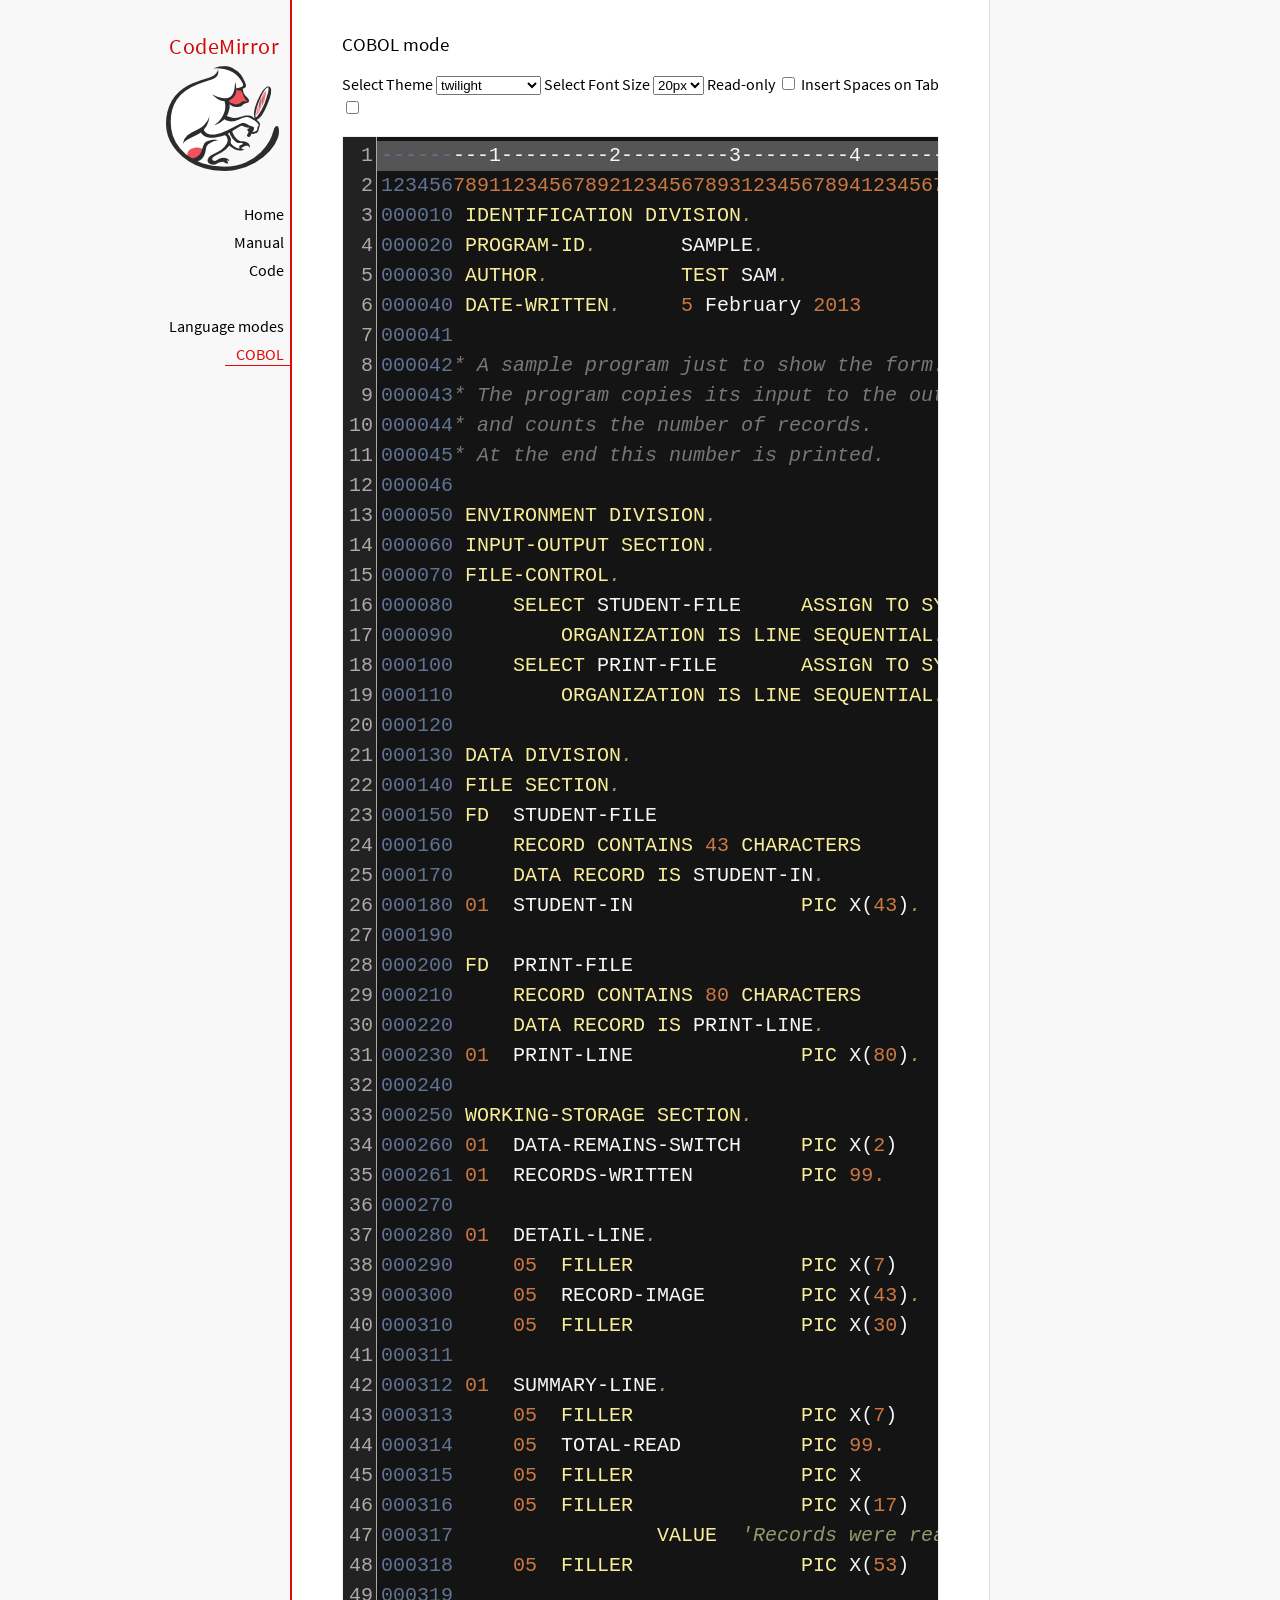
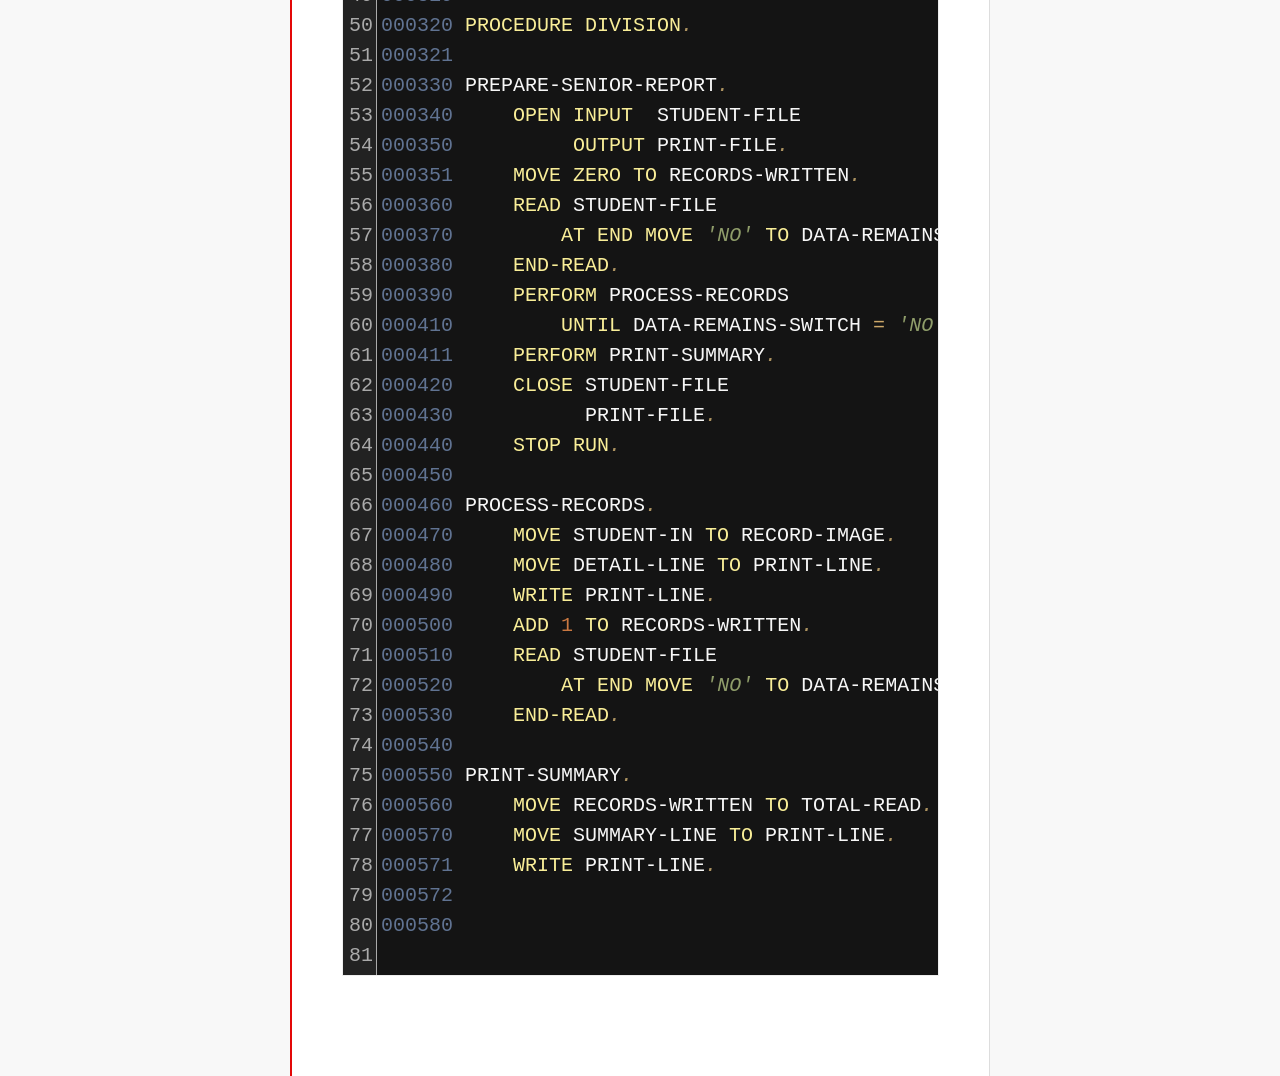
<file: assets/codemirror/mode/cobol/index.html>
<!doctype html>

<title>CodeMirror: COBOL mode</title>
<meta charset="utf-8"/>
<link rel=stylesheet href="../../doc/docs.css">

<link rel="stylesheet" href="../../lib/codemirror.css">
<link rel="stylesheet" href="../../theme/neat.css">
<link rel="stylesheet" href="../../theme/elegant.css">
<link rel="stylesheet" href="../../theme/erlang-dark.css">
<link rel="stylesheet" href="../../theme/night.css">
<link rel="stylesheet" href="../../theme/monokai.css">
<link rel="stylesheet" href="../../theme/cobalt.css">
<link rel="stylesheet" href="../../theme/eclipse.css">
<link rel="stylesheet" href="../../theme/rubyblue.css">
<link rel="stylesheet" href="../../theme/lesser-dark.css">
<link rel="stylesheet" href="../../theme/xq-dark.css">
<link rel="stylesheet" href="../../theme/xq-light.css">
<link rel="stylesheet" href="../../theme/ambiance.css">
<link rel="stylesheet" href="../../theme/blackboard.css">
<link rel="stylesheet" href="../../theme/vibrant-ink.css">
<link rel="stylesheet" href="../../theme/solarized.css">
<link rel="stylesheet" href="../../theme/twilight.css">
<link rel="stylesheet" href="../../theme/midnight.css">
<link rel="stylesheet" href="../../addon/dialog/dialog.css">
<script src="../../lib/codemirror.js"></script>
<script src="../../addon/edit/matchbrackets.js"></script>
<script src="cobol.js"></script>
<script src="../../addon/selection/active-line.js"></script>
<script src="../../addon/search/search.js"></script>
<script src="../../addon/dialog/dialog.js"></script>
<script src="../../addon/search/searchcursor.js"></script>
<style>
        .CodeMirror {
          border: 1px solid #eee;
          font-size : 20px;
          height : auto !important;
        }
        .CodeMirror-activeline-background {background: #555555 !important;}
    </style>
<div id=nav>
  <a href="https://codemirror.net"><h1>CodeMirror</h1><img id=logo src="../../doc/logo.png" alt=""></a>

  <ul>
    <li><a href="../../index.html">Home</a>
    <li><a href="../../doc/manual.html">Manual</a>
    <li><a href="https://github.com/codemirror/codemirror">Code</a>
  </ul>
  <ul>
    <li><a href="../index.html">Language modes</a>
    <li><a class=active href="#">COBOL</a>
  </ul>
</div>

<article>
<h2>COBOL mode</h2>

    <p> Select Theme <select onchange="selectTheme()" id="selectTheme">
        <option>default</option>
        <option>ambiance</option>
        <option>blackboard</option>
        <option>cobalt</option>
        <option>eclipse</option>
        <option>elegant</option>
        <option>erlang-dark</option>
        <option>lesser-dark</option>
        <option>midnight</option>
        <option>monokai</option>
        <option>neat</option>
        <option>night</option>
        <option>rubyblue</option>
        <option>solarized dark</option>
        <option>solarized light</option>
        <option selected>twilight</option>
        <option>vibrant-ink</option>
        <option>xq-dark</option>
        <option>xq-light</option>
    </select>    Select Font Size <select onchange="selectFontsize()" id="selectFontSize">
          <option value="13px">13px</option>
          <option value="14px">14px</option>
          <option value="16px">16px</option>
          <option value="18px">18px</option>
          <option value="20px" selected="selected">20px</option>
          <option value="24px">24px</option>
          <option value="26px">26px</option>
          <option value="28px">28px</option>
          <option value="30px">30px</option>
          <option value="32px">32px</option>
          <option value="34px">34px</option>
          <option value="36px">36px</option>
        </select>
<label for="checkBoxReadOnly">Read-only</label>
<input type="checkbox" id="checkBoxReadOnly" onchange="selectReadOnly()">
<label for="id_tabToIndentSpace">Insert Spaces on Tab</label>
<input type="checkbox" id="id_tabToIndentSpace" onchange="tabToIndentSpace()">
</p>
<textarea id="code" name="code">
---------1---------2---------3---------4---------5---------6---------7---------8
12345678911234567892123456789312345678941234567895123456789612345678971234567898
000010 IDENTIFICATION DIVISION.                                        MODTGHERE
000020 PROGRAM-ID.       SAMPLE.
000030 AUTHOR.           TEST SAM. 
000040 DATE-WRITTEN.     5 February 2013
000041
000042* A sample program just to show the form.
000043* The program copies its input to the output,
000044* and counts the number of records.
000045* At the end this number is printed.
000046
000050 ENVIRONMENT DIVISION.
000060 INPUT-OUTPUT SECTION.
000070 FILE-CONTROL.
000080     SELECT STUDENT-FILE     ASSIGN TO SYSIN
000090         ORGANIZATION IS LINE SEQUENTIAL.
000100     SELECT PRINT-FILE       ASSIGN TO SYSOUT
000110         ORGANIZATION IS LINE SEQUENTIAL.
000120
000130 DATA DIVISION.
000140 FILE SECTION.
000150 FD  STUDENT-FILE
000160     RECORD CONTAINS 43 CHARACTERS
000170     DATA RECORD IS STUDENT-IN.
000180 01  STUDENT-IN              PIC X(43).
000190
000200 FD  PRINT-FILE
000210     RECORD CONTAINS 80 CHARACTERS
000220     DATA RECORD IS PRINT-LINE.
000230 01  PRINT-LINE              PIC X(80).
000240
000250 WORKING-STORAGE SECTION.
000260 01  DATA-REMAINS-SWITCH     PIC X(2)      VALUE SPACES.
000261 01  RECORDS-WRITTEN         PIC 99.
000270
000280 01  DETAIL-LINE.
000290     05  FILLER              PIC X(7)      VALUE SPACES.
000300     05  RECORD-IMAGE        PIC X(43).
000310     05  FILLER              PIC X(30)     VALUE SPACES.
000311 
000312 01  SUMMARY-LINE.
000313     05  FILLER              PIC X(7)      VALUE SPACES.
000314     05  TOTAL-READ          PIC 99.
000315     05  FILLER              PIC X         VALUE SPACE.
000316     05  FILLER              PIC X(17)     
000317                 VALUE  'Records were read'.
000318     05  FILLER              PIC X(53)     VALUE SPACES.
000319
000320 PROCEDURE DIVISION.
000321
000330 PREPARE-SENIOR-REPORT.
000340     OPEN INPUT  STUDENT-FILE
000350          OUTPUT PRINT-FILE.
000351     MOVE ZERO TO RECORDS-WRITTEN.
000360     READ STUDENT-FILE
000370         AT END MOVE 'NO' TO DATA-REMAINS-SWITCH
000380     END-READ.
000390     PERFORM PROCESS-RECORDS
000410         UNTIL DATA-REMAINS-SWITCH = 'NO'.
000411     PERFORM PRINT-SUMMARY.
000420     CLOSE STUDENT-FILE
000430           PRINT-FILE.
000440     STOP RUN.
000450
000460 PROCESS-RECORDS.
000470     MOVE STUDENT-IN TO RECORD-IMAGE.
000480     MOVE DETAIL-LINE TO PRINT-LINE.
000490     WRITE PRINT-LINE.
000500     ADD 1 TO RECORDS-WRITTEN.
000510     READ STUDENT-FILE
000520         AT END MOVE 'NO' TO DATA-REMAINS-SWITCH
000530     END-READ. 
000540
000550 PRINT-SUMMARY.
000560     MOVE RECORDS-WRITTEN TO TOTAL-READ.
000570     MOVE SUMMARY-LINE TO PRINT-LINE.
000571     WRITE PRINT-LINE. 
000572
000580
</textarea>
    <script>
      var editor = CodeMirror.fromTextArea(document.getElementById("code"), {
        lineNumbers: true,
        matchBrackets: true,
        mode: "text/x-cobol",
        theme : "twilight",
        styleActiveLine: true,
        showCursorWhenSelecting : true,  
      });
      function selectTheme() {
        var themeInput = document.getElementById("selectTheme");
        var theme = themeInput.options[themeInput.selectedIndex].innerHTML;
        editor.setOption("theme", theme);
      }
      function selectFontsize() {
        var fontSizeInput = document.getElementById("selectFontSize");
        var fontSize = fontSizeInput.options[fontSizeInput.selectedIndex].innerHTML;
        editor.getWrapperElement().style.fontSize = fontSize;
        editor.refresh();
      }
      function selectReadOnly() {
        editor.setOption("readOnly", document.getElementById("checkBoxReadOnly").checked);
      }
      function tabToIndentSpace() {
        if (document.getElementById("id_tabToIndentSpace").checked) {
            editor.setOption("extraKeys", {Tab: function(cm) { cm.replaceSelection("    ", "end"); }});
        } else {
            editor.setOption("extraKeys", {Tab: function(cm) { cm.replaceSelection("    ", "end"); }});
        }
      }
    </script>
  </article>
</file>
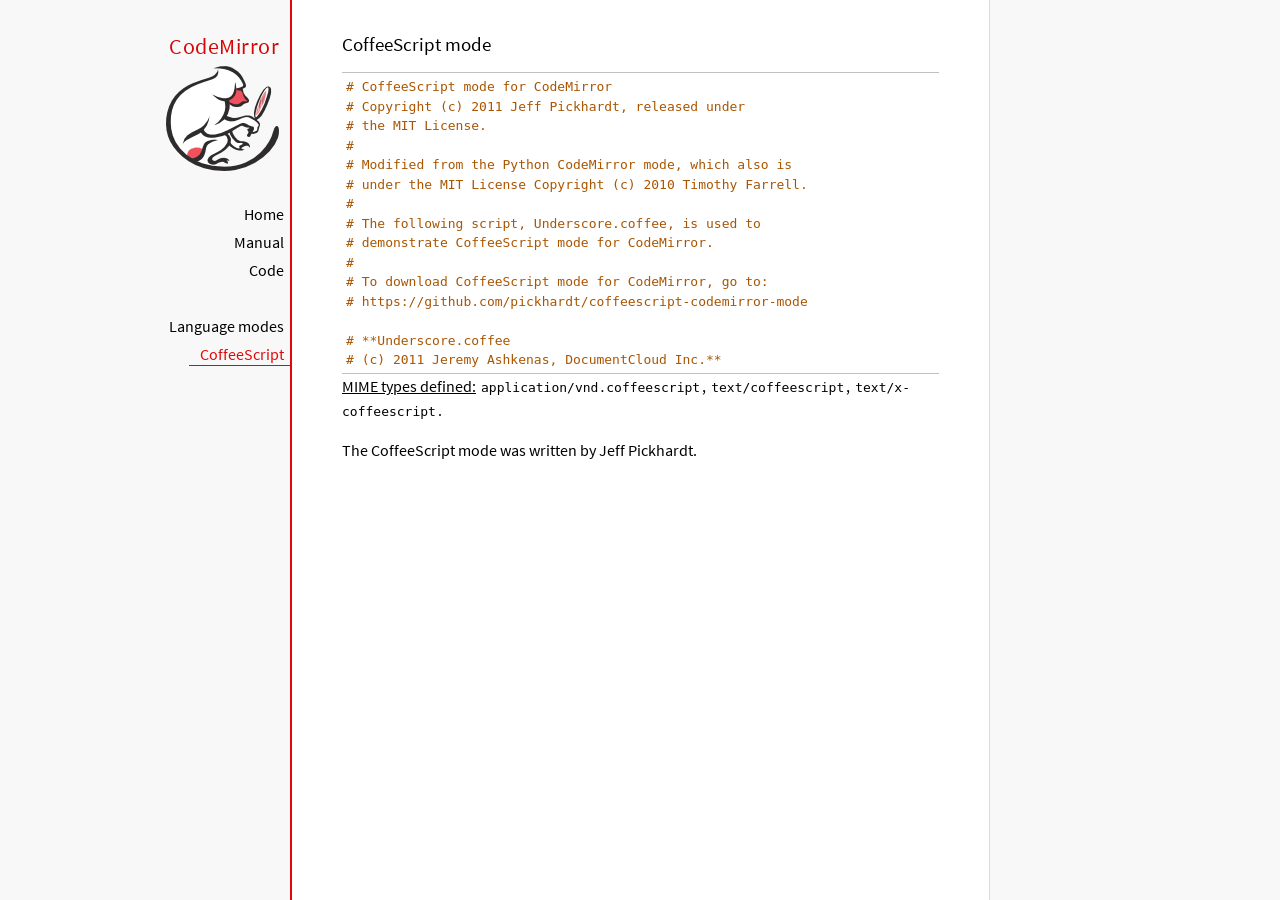
<file: assets/codemirror/mode/coffeescript/index.html>
<!doctype html>

<title>CodeMirror: CoffeeScript mode</title>
<meta charset="utf-8"/>
<link rel=stylesheet href="../../doc/docs.css">

<link rel="stylesheet" href="../../lib/codemirror.css">
<script src="../../lib/codemirror.js"></script>
<script src="coffeescript.js"></script>
<style>.CodeMirror {border-top: 1px solid silver; border-bottom: 1px solid silver;}</style>
<div id=nav>
  <a href="https://codemirror.net"><h1>CodeMirror</h1><img id=logo src="../../doc/logo.png" alt=""></a>

  <ul>
    <li><a href="../../index.html">Home</a>
    <li><a href="../../doc/manual.html">Manual</a>
    <li><a href="https://github.com/codemirror/codemirror">Code</a>
  </ul>
  <ul>
    <li><a href="../index.html">Language modes</a>
    <li><a class=active href="#">CoffeeScript</a>
  </ul>
</div>

<article>
<h2>CoffeeScript mode</h2>
<form><textarea id="code" name="code">
# CoffeeScript mode for CodeMirror
# Copyright (c) 2011 Jeff Pickhardt, released under
# the MIT License.
#
# Modified from the Python CodeMirror mode, which also is 
# under the MIT License Copyright (c) 2010 Timothy Farrell.
#
# The following script, Underscore.coffee, is used to 
# demonstrate CoffeeScript mode for CodeMirror.
#
# To download CoffeeScript mode for CodeMirror, go to:
# https://github.com/pickhardt/coffeescript-codemirror-mode

# **Underscore.coffee
# (c) 2011 Jeremy Ashkenas, DocumentCloud Inc.**
# Underscore is freely distributable under the terms of the
# [MIT license](http://en.wikipedia.org/wiki/MIT_License).
# Portions of Underscore are inspired by or borrowed from
# [Prototype.js](http://prototypejs.org/api), Oliver Steele's
# [Functional](http://osteele.com), and John Resig's
# [Micro-Templating](http://ejohn.org).
# For all details and documentation:
# http://documentcloud.github.com/underscore/


# Baseline setup
# --------------

# Establish the root object, `window` in the browser, or `global` on the server.
root = this


# Save the previous value of the `_` variable.
previousUnderscore = root._

### Multiline
    comment
###

# Establish the object that gets thrown to break out of a loop iteration.
# `StopIteration` is SOP on Mozilla.
breaker = if typeof(StopIteration) is 'undefined' then '__break__' else StopIteration


#### Docco style single line comment (title)


# Helper function to escape **RegExp** contents, because JS doesn't have one.
escapeRegExp = (string) -> string.replace(/([.*+?^${}()|[\]\/\\])/g, '\\$1')


# Save bytes in the minified (but not gzipped) version:
ArrayProto = Array.prototype
ObjProto = Object.prototype


# Create quick reference variables for speed access to core prototypes.
slice = ArrayProto.slice
unshift = ArrayProto.unshift
toString = ObjProto.toString
hasOwnProperty = ObjProto.hasOwnProperty
propertyIsEnumerable = ObjProto.propertyIsEnumerable


# All **ECMA5** native implementations we hope to use are declared here.
nativeForEach = ArrayProto.forEach
nativeMap = ArrayProto.map
nativeReduce = ArrayProto.reduce
nativeReduceRight = ArrayProto.reduceRight
nativeFilter = ArrayProto.filter
nativeEvery = ArrayProto.every
nativeSome = ArrayProto.some
nativeIndexOf = ArrayProto.indexOf
nativeLastIndexOf = ArrayProto.lastIndexOf
nativeIsArray = Array.isArray
nativeKeys = Object.keys


# Create a safe reference to the Underscore object for use below.
_ = (obj) -> new wrapper(obj)


# Export the Underscore object for **CommonJS**.
if typeof(exports) != 'undefined' then exports._ = _


# Export Underscore to global scope.
root._ = _


# Current version.
_.VERSION = '1.1.0'


# Collection Functions
# --------------------

# The cornerstone, an **each** implementation.
# Handles objects implementing **forEach**, arrays, and raw objects.
_.each = (obj, iterator, context) ->
  try
    if nativeForEach and obj.forEach is nativeForEach
      obj.forEach iterator, context
    else if _.isNumber obj.length
      iterator.call context, obj[i], i, obj for i in [0...obj.length]
    else
      iterator.call context, val, key, obj for own key, val of obj
  catch e
    throw e if e isnt breaker
  obj


# Return the results of applying the iterator to each element. Use JavaScript
# 1.6's version of **map**, if possible.
_.map = (obj, iterator, context) ->
  return obj.map(iterator, context) if nativeMap and obj.map is nativeMap
  results = []
  _.each obj, (value, index, list) ->
    results.push iterator.call context, value, index, list
  results


# **Reduce** builds up a single result from a list of values. Also known as
# **inject**, or **foldl**. Uses JavaScript 1.8's version of **reduce**, if possible.
_.reduce = (obj, iterator, memo, context) ->
  if nativeReduce and obj.reduce is nativeReduce
    iterator = _.bind iterator, context if context
    return obj.reduce iterator, memo
  _.each obj, (value, index, list) ->
    memo = iterator.call context, memo, value, index, list
  memo


# The right-associative version of **reduce**, also known as **foldr**. Uses
# JavaScript 1.8's version of **reduceRight**, if available.
_.reduceRight = (obj, iterator, memo, context) ->
  if nativeReduceRight and obj.reduceRight is nativeReduceRight
    iterator = _.bind iterator, context if context
    return obj.reduceRight iterator, memo
  reversed = _.clone(_.toArray(obj)).reverse()
  _.reduce reversed, iterator, memo, context


# Return the first value which passes a truth test.
_.detect = (obj, iterator, context) ->
  result = null
  _.each obj, (value, index, list) ->
    if iterator.call context, value, index, list
      result = value
      _.breakLoop()
  result


# Return all the elements that pass a truth test. Use JavaScript 1.6's
# **filter**, if it exists.
_.filter = (obj, iterator, context) ->
  return obj.filter iterator, context if nativeFilter and obj.filter is nativeFilter
  results = []
  _.each obj, (value, index, list) ->
    results.push value if iterator.call context, value, index, list
  results


# Return all the elements for which a truth test fails.
_.reject = (obj, iterator, context) ->
  results = []
  _.each obj, (value, index, list) ->
    results.push value if not iterator.call context, value, index, list
  results


# Determine whether all of the elements match a truth test. Delegate to
# JavaScript 1.6's **every**, if it is present.
_.every = (obj, iterator, context) ->
  iterator ||= _.identity
  return obj.every iterator, context if nativeEvery and obj.every is nativeEvery
  result = true
  _.each obj, (value, index, list) ->
    _.breakLoop() unless (result = result and iterator.call(context, value, index, list))
  result


# Determine if at least one element in the object matches a truth test. Use
# JavaScript 1.6's **some**, if it exists.
_.some = (obj, iterator, context) ->
  iterator ||= _.identity
  return obj.some iterator, context if nativeSome and obj.some is nativeSome
  result = false
  _.each obj, (value, index, list) ->
    _.breakLoop() if (result = iterator.call(context, value, index, list))
  result


# Determine if a given value is included in the array or object,
# based on `===`.
_.include = (obj, target) ->
  return _.indexOf(obj, target) isnt -1 if nativeIndexOf and obj.indexOf is nativeIndexOf
  return true for own key, val of obj when val is target
  false


# Invoke a method with arguments on every item in a collection.
_.invoke = (obj, method) ->
  args = _.rest arguments, 2
  (if method then val[method] else val).apply(val, args) for val in obj


# Convenience version of a common use case of **map**: fetching a property.
_.pluck = (obj, key) ->
  _.map(obj, (val) -> val[key])


# Return the maximum item or (item-based computation).
_.max = (obj, iterator, context) ->
  return Math.max.apply(Math, obj) if not iterator and _.isArray(obj)
  result = computed: -Infinity
  _.each obj, (value, index, list) ->
    computed = if iterator then iterator.call(context, value, index, list) else value
    computed >= result.computed and (result = {value: value, computed: computed})
  result.value


# Return the minimum element (or element-based computation).
_.min = (obj, iterator, context) ->
  return Math.min.apply(Math, obj) if not iterator and _.isArray(obj)
  result = computed: Infinity
  _.each obj, (value, index, list) ->
    computed = if iterator then iterator.call(context, value, index, list) else value
    computed < result.computed and (result = {value: value, computed: computed})
  result.value


# Sort the object's values by a criterion produced by an iterator.
_.sortBy = (obj, iterator, context) ->
  _.pluck(((_.map obj, (value, index, list) ->
    {value: value, criteria: iterator.call(context, value, index, list)}
  ).sort((left, right) ->
    a = left.criteria; b = right.criteria
    if a < b then -1 else if a > b then 1 else 0
  )), 'value')


# Use a comparator function to figure out at what index an object should
# be inserted so as to maintain order. Uses binary search.
_.sortedIndex = (array, obj, iterator) ->
  iterator ||= _.identity
  low = 0
  high = array.length
  while low < high
    mid = (low + high) >> 1
    if iterator(array[mid]) < iterator(obj) then low = mid + 1 else high = mid
  low


# Convert anything iterable into a real, live array.
_.toArray = (iterable) ->
  return [] if (!iterable)
  return iterable.toArray() if (iterable.toArray)
  return iterable if (_.isArray(iterable))
  return slice.call(iterable) if (_.isArguments(iterable))
  _.values(iterable)


# Return the number of elements in an object.
_.size = (obj) -> _.toArray(obj).length


# Array Functions
# ---------------

# Get the first element of an array. Passing `n` will return the first N
# values in the array. Aliased as **head**. The `guard` check allows it to work
# with **map**.
_.first = (array, n, guard) ->
  if n and not guard then slice.call(array, 0, n) else array[0]


# Returns everything but the first entry of the array. Aliased as **tail**.
# Especially useful on the arguments object. Passing an `index` will return
# the rest of the values in the array from that index onward. The `guard`
# check allows it to work with **map**.
_.rest = (array, index, guard) ->
  slice.call(array, if _.isUndefined(index) or guard then 1 else index)


# Get the last element of an array.
_.last = (array) -> array[array.length - 1]


# Trim out all falsy values from an array.
_.compact = (array) -> item for item in array when item


# Return a completely flattened version of an array.
_.flatten = (array) ->
  _.reduce array, (memo, value) ->
    return memo.concat(_.flatten(value)) if _.isArray value
    memo.push value
    memo
  , []


# Return a version of the array that does not contain the specified value(s).
_.without = (array) ->
  values = _.rest arguments
  val for val in _.toArray(array) when not _.include values, val


# Produce a duplicate-free version of the array. If the array has already
# been sorted, you have the option of using a faster algorithm.
_.uniq = (array, isSorted) ->
  memo = []
  for el, i in _.toArray array
    memo.push el if i is 0 || (if isSorted is true then _.last(memo) isnt el else not _.include(memo, el))
  memo


# Produce an array that contains every item shared between all the
# passed-in arrays.
_.intersect = (array) ->
  rest = _.rest arguments
  _.select _.uniq(array), (item) ->
    _.all rest, (other) ->
      _.indexOf(other, item) >= 0


# Zip together multiple lists into a single array -- elements that share
# an index go together.
_.zip = ->
  length = _.max _.pluck arguments, 'length'
  results = new Array length
  for i in [0...length]
    results[i] = _.pluck arguments, String i
  results


# If the browser doesn't supply us with **indexOf** (I'm looking at you, MSIE),
# we need this function. Return the position of the first occurrence of an
# item in an array, or -1 if the item is not included in the array.
_.indexOf = (array, item) ->
  return array.indexOf item if nativeIndexOf and array.indexOf is nativeIndexOf
  i = 0; l = array.length
  while l - i
    if array[i] is item then return i else i++
  -1


# Provide JavaScript 1.6's **lastIndexOf**, delegating to the native function,
# if possible.
_.lastIndexOf = (array, item) ->
  return array.lastIndexOf(item) if nativeLastIndexOf and array.lastIndexOf is nativeLastIndexOf
  i = array.length
  while i
    if array[i] is item then return i else i--
  -1


# Generate an integer Array containing an arithmetic progression. A port of
# [the native Python **range** function](http://docs.python.org/library/functions.html#range).
_.range = (start, stop, step) ->
  a = arguments
  solo = a.length <= 1
  i = start = if solo then 0 else a[0]
  stop = if solo then a[0] else a[1]
  step = a[2] or 1
  len = Math.ceil((stop - start) / step)
  return [] if len <= 0
  range = new Array len
  idx = 0
  loop
    return range if (if step > 0 then i - stop else stop - i) >= 0
    range[idx] = i
    idx++
    i+= step


# Function Functions
# ------------------

# Create a function bound to a given object (assigning `this`, and arguments,
# optionally). Binding with arguments is also known as **curry**.
_.bind = (func, obj) ->
  args = _.rest arguments, 2
  -> func.apply obj or root, args.concat arguments


# Bind all of an object's methods to that object. Useful for ensuring that
# all callbacks defined on an object belong to it.
_.bindAll = (obj) ->
  funcs = if arguments.length > 1 then _.rest(arguments) else _.functions(obj)
  _.each funcs, (f) -> obj[f] = _.bind obj[f], obj
  obj


# Delays a function for the given number of milliseconds, and then calls
# it with the arguments supplied.
_.delay = (func, wait) ->
  args = _.rest arguments, 2
  setTimeout((-> func.apply(func, args)), wait)


# Memoize an expensive function by storing its results.
_.memoize = (func, hasher) ->
  memo = {}
  hasher or= _.identity
  ->
    key = hasher.apply this, arguments
    return memo[key] if key of memo
    memo[key] = func.apply this, arguments


# Defers a function, scheduling it to run after the current call stack has
# cleared.
_.defer = (func) ->
  _.delay.apply _, [func, 1].concat _.rest arguments


# Returns the first function passed as an argument to the second,
# allowing you to adjust arguments, run code before and after, and
# conditionally execute the original function.
_.wrap = (func, wrapper) ->
  -> wrapper.apply wrapper, [func].concat arguments


# Returns a function that is the composition of a list of functions, each
# consuming the return value of the function that follows.
_.compose = ->
  funcs = arguments
  ->
    args = arguments
    for i in [funcs.length - 1..0] by -1
      args = [funcs[i].apply(this, args)]
    args[0]


# Object Functions
# ----------------

# Retrieve the names of an object's properties.
_.keys = nativeKeys or (obj) ->
  return _.range 0, obj.length if _.isArray(obj)
  key for key, val of obj


# Retrieve the values of an object's properties.
_.values = (obj) ->
  _.map obj, _.identity


# Return a sorted list of the function names available in Underscore.
_.functions = (obj) ->
  _.filter(_.keys(obj), (key) -> _.isFunction(obj[key])).sort()


# Extend a given object with all of the properties in a source object.
_.extend = (obj) ->
  for source in _.rest(arguments)
    obj[key] = val for key, val of source
  obj


# Create a (shallow-cloned) duplicate of an object.
_.clone = (obj) ->
  return obj.slice 0 if _.isArray obj
  _.extend {}, obj


# Invokes interceptor with the obj, and then returns obj.
# The primary purpose of this method is to "tap into" a method chain,
# in order to perform operations on intermediate results within
 the chain.
_.tap = (obj, interceptor) ->
  interceptor obj
  obj


# Perform a deep comparison to check if two objects are equal.
_.isEqual = (a, b) ->
  # Check object identity.
  return true if a is b
  # Different types?
  atype = typeof(a); btype = typeof(b)
  return false if atype isnt btype
  # Basic equality test (watch out for coercions).
  return true if `a == b`
  # One is falsy and the other truthy.
  return false if (!a and b) or (a and !b)
  # One of them implements an `isEqual()`?
  return a.isEqual(b) if a.isEqual
  # Check dates' integer values.
  return a.getTime() is b.getTime() if _.isDate(a) and _.isDate(b)
  # Both are NaN?
  return false if _.isNaN(a) and _.isNaN(b)
  # Compare regular expressions.
  if _.isRegExp(a) and _.isRegExp(b)
    return a.source is b.source and
           a.global is b.global and
           a.ignoreCase is b.ignoreCase and
           a.multiline is b.multiline
  # If a is not an object by this point, we can't handle it.
  return false if atype isnt 'object'
  # Check for different array lengths before comparing contents.
  return false if a.length and (a.length isnt b.length)
  # Nothing else worked, deep compare the contents.
  aKeys = _.keys(a); bKeys = _.keys(b)
  # Different object sizes?
  return false if aKeys.length isnt bKeys.length
  # Recursive comparison of contents.
  return false for key, val of a when !(key of b) or !_.isEqual(val, b[key])
  true


# Is a given array or object empty?
_.isEmpty = (obj) ->
  return obj.length is 0 if _.isArray(obj) or _.isString(obj)
  return false for own key of obj
  true


# Is a given value a DOM element?
_.isElement = (obj) -> obj and obj.nodeType is 1


# Is a given value an array?
_.isArray = nativeIsArray or (obj) -> !!(obj and obj.concat and obj.unshift and not obj.callee)


# Is a given variable an arguments object?
_.isArguments = (obj) -> obj and obj.callee


# Is the given value a function?
_.isFunction = (obj) -> !!(obj and obj.constructor and obj.call and obj.apply)


# Is the given value a string?
_.isString = (obj) -> !!(obj is '' or (obj and obj.charCodeAt and obj.substr))


# Is a given value a number?
_.isNumber = (obj) -> (obj is +obj) or toString.call(obj) is '[object Number]'


# Is a given value a boolean?
_.isBoolean = (obj) -> obj is true or obj is false


# Is a given value a Date?
_.isDate = (obj) -> !!(obj and obj.getTimezoneOffset and obj.setUTCFullYear)


# Is the given value a regular expression?
_.isRegExp = (obj) -> !!(obj and obj.exec and (obj.ignoreCase or obj.ignoreCase is false))


# Is the given value NaN -- this one is interesting. `NaN != NaN`, and
# `isNaN(undefined) == true`, so we make sure it's a number first.
_.isNaN = (obj) -> _.isNumber(obj) and window.isNaN(obj)


# Is a given value equal to null?
_.isNull = (obj) -> obj is null


# Is a given variable undefined?
_.isUndefined = (obj) -> typeof obj is 'undefined'


# Utility Functions
# -----------------

# Run Underscore.js in noConflict mode, returning the `_` variable to its
# previous owner. Returns a reference to the Underscore object.
_.noConflict = ->
  root._ = previousUnderscore
  this


# Keep the identity function around for default iterators.
_.identity = (value) -> value


# Run a function `n` times.
_.times = (n, iterator, context) ->
  iterator.call context, i for i in [0...n]


# Break out of the middle of an iteration.
_.breakLoop = -> throw breaker


# Add your own custom functions to the Underscore object, ensuring that
# they're correctly added to the OOP wrapper as well.
_.mixin = (obj) ->
  for name in _.functions(obj)
    addToWrapper name, _[name] = obj[name]


# Generate a unique integer id (unique within the entire client session).
# Useful for temporary DOM ids.
idCounter = 0
_.uniqueId = (prefix) ->
  (prefix or '') + idCounter++


# By default, Underscore uses **ERB**-style template delimiters, change the
# following template settings to use alternative delimiters.
_.templateSettings = {
  start: '<%'
  end: '%>'
  interpolate: /<%=(.+?)%>/g
}


# JavaScript templating a-la **ERB**, pilfered from John Resig's
# *Secrets of the JavaScript Ninja*, page 83.
# Single-quote fix from Rick Strahl.
# With alterations for arbitrary delimiters, and to preserve whitespace.
_.template = (str, data) ->
  c = _.templateSettings
  endMatch = new RegExp("'(?=[^"+c.end.substr(0, 1)+"]*"+escapeRegExp(c.end)+")","g")
  fn = new Function 'obj',
    'var p=[],print=function(){p.push.apply(p,arguments);};' +
    'with(obj||{}){p.push(\'' +
    str.replace(/\r/g, '\\r')
       .replace(/\n/g, '\\n')
       .replace(/\t/g, '\\t')
       .replace(endMatch,"���")
       .split("'").join("\\'")
       .split("���").join("'")
       .replace(c.interpolate, "',$1,'")
       .split(c.start).join("');")
       .split(c.end).join("p.push('") +
       "');}return p.join('');"
  if data then fn(data) else fn


# Aliases
# -------

_.forEach = _.each
_.foldl = _.inject = _.reduce
_.foldr = _.reduceRight
_.select = _.filter
_.all = _.every
_.any = _.some
_.contains = _.include
_.head = _.first
_.tail = _.rest
_.methods = _.functions


# Setup the OOP Wrapper
# ---------------------

# If Underscore is called as a function, it returns a wrapped object that
# can be used OO-style. This wrapper holds altered versions of all the
# underscore functions. Wrapped objects may be chained.
wrapper = (obj) ->
  this._wrapped = obj
  this


# Helper function to continue chaining intermediate results.
result = (obj, chain) ->
  if chain then _(obj).chain() else obj


# A method to easily add functions to the OOP wrapper.
addToWrapper = (name, func) ->
  wrapper.prototype[name] = ->
    args = _.toArray arguments
    unshift.call args, this._wrapped
    result func.apply(_, args), this._chain


# Add all ofthe Underscore functions to the wrapper object.
_.mixin _


# Add all mutator Array functions to the wrapper.
_.each ['pop', 'push', 'reverse', 'shift', 'sort', 'splice', 'unshift'], (name) ->
  method = Array.prototype[name]
  wrapper.prototype[name] = ->
    method.apply(this._wrapped, arguments)
    result(this._wrapped, this._chain)


# Add all accessor Array functions to the wrapper.
_.each ['concat', 'join', 'slice'], (name) ->
  method = Array.prototype[name]
  wrapper.prototype[name] = ->
    result(method.apply(this._wrapped, arguments), this._chain)


# Start chaining a wrapped Underscore object.
wrapper::chain = ->
  this._chain = true
  this


# Extracts the result from a wrapped and chained object.
wrapper::value = -> this._wrapped
</textarea></form>
    <script>
      var editor = CodeMirror.fromTextArea(document.getElementById("code"), {});
    </script>

    <p><strong>MIME types defined:</strong> <code>application/vnd.coffeescript</code>, <code>text/coffeescript</code>, <code>text/x-coffeescript</code>.</p>

    <p>The CoffeeScript mode was written by Jeff Pickhardt.</p>

  </article>
</file>
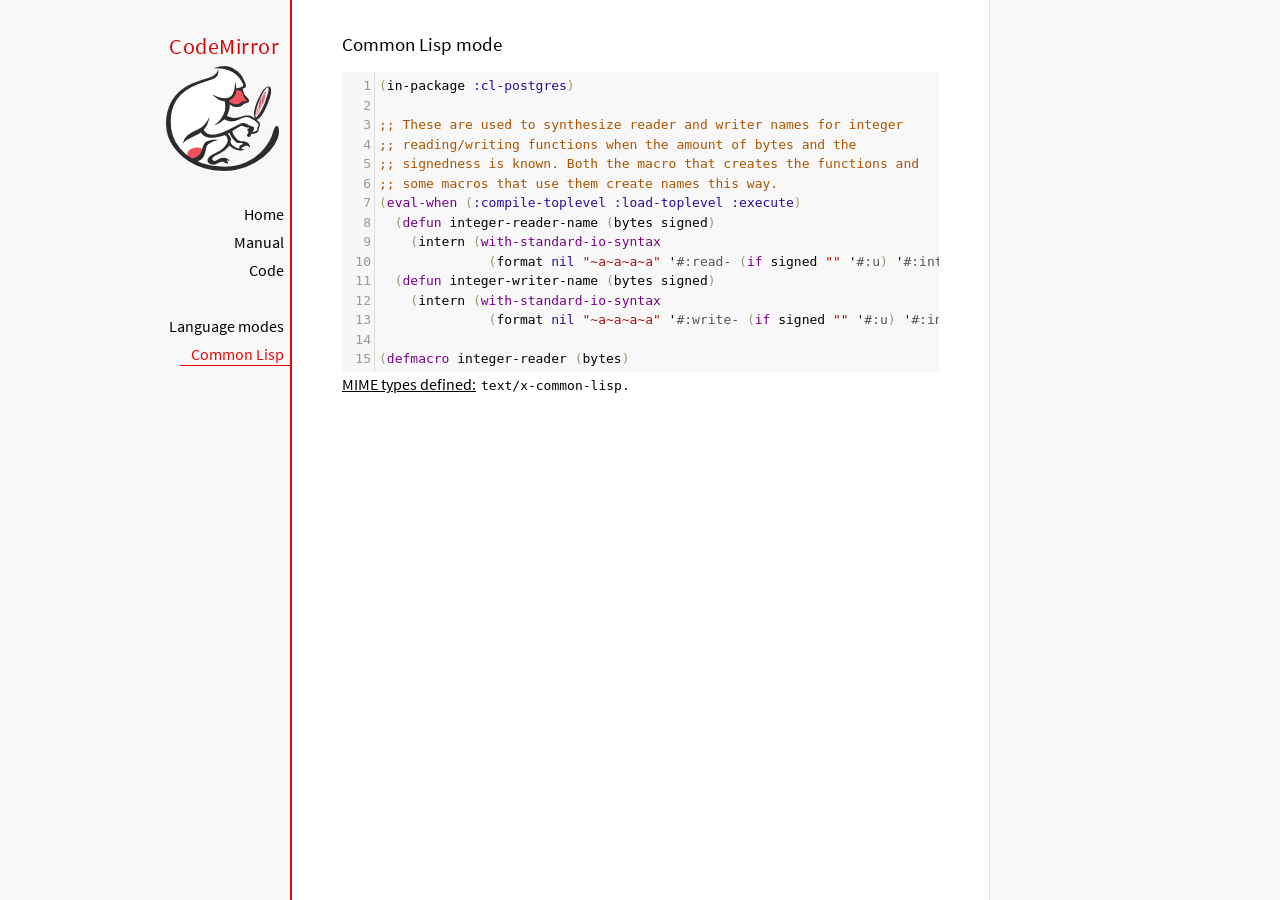
<file: assets/codemirror/mode/commonlisp/index.html>
<!doctype html>

<title>CodeMirror: Common Lisp mode</title>
<meta charset="utf-8"/>
<link rel=stylesheet href="../../doc/docs.css">

<link rel="stylesheet" href="../../lib/codemirror.css">
<script src="../../lib/codemirror.js"></script>
<script src="commonlisp.js"></script>
<style>.CodeMirror {background: #f8f8f8;}</style>
<div id=nav>
  <a href="https://codemirror.net"><h1>CodeMirror</h1><img id=logo src="../../doc/logo.png" alt=""></a>

  <ul>
    <li><a href="../../index.html">Home</a>
    <li><a href="../../doc/manual.html">Manual</a>
    <li><a href="https://github.com/codemirror/codemirror">Code</a>
  </ul>
  <ul>
    <li><a href="../index.html">Language modes</a>
    <li><a class=active href="#">Common Lisp</a>
  </ul>
</div>

<article>
<h2>Common Lisp mode</h2>
<form><textarea id="code" name="code">(in-package :cl-postgres)

;; These are used to synthesize reader and writer names for integer
;; reading/writing functions when the amount of bytes and the
;; signedness is known. Both the macro that creates the functions and
;; some macros that use them create names this way.
(eval-when (:compile-toplevel :load-toplevel :execute)
  (defun integer-reader-name (bytes signed)
    (intern (with-standard-io-syntax
              (format nil "~a~a~a~a" '#:read- (if signed "" '#:u) '#:int bytes))))
  (defun integer-writer-name (bytes signed)
    (intern (with-standard-io-syntax
              (format nil "~a~a~a~a" '#:write- (if signed "" '#:u) '#:int bytes)))))

(defmacro integer-reader (bytes)
  "Create a function to read integers from a binary stream."
  (let ((bits (* bytes 8)))
    (labels ((return-form (signed)
               (if signed
                   `(if (logbitp ,(1- bits) result)
                        (dpb result (byte ,(1- bits) 0) -1)
                        result)
                   `result))
             (generate-reader (signed)
               `(defun ,(integer-reader-name bytes signed) (socket)
                  (declare (type stream socket)
                           #.*optimize*)
                  ,(if (= bytes 1)
                       `(let ((result (the (unsigned-byte 8) (read-byte socket))))
                          (declare (type (unsigned-byte 8) result))
                          ,(return-form signed))
                       `(let ((result 0))
                          (declare (type (unsigned-byte ,bits) result))
                          ,@(loop :for byte :from (1- bytes) :downto 0
                                   :collect `(setf (ldb (byte 8 ,(* 8 byte)) result)
                                                   (the (unsigned-byte 8) (read-byte socket))))
                          ,(return-form signed))))))
      `(progn
;; This causes weird errors on SBCL in some circumstances. Disabled for now.
;;         (declaim (inline ,(integer-reader-name bytes t)
;;                          ,(integer-reader-name bytes nil)))
         (declaim (ftype (function (t) (signed-byte ,bits))
                         ,(integer-reader-name bytes t)))
         ,(generate-reader t)
         (declaim (ftype (function (t) (unsigned-byte ,bits))
                         ,(integer-reader-name bytes nil)))
         ,(generate-reader nil)))))

(defmacro integer-writer (bytes)
  "Create a function to write integers to a binary stream."
  (let ((bits (* 8 bytes)))
    `(progn
      (declaim (inline ,(integer-writer-name bytes t)
                       ,(integer-writer-name bytes nil)))
      (defun ,(integer-writer-name bytes nil) (socket value)
        (declare (type stream socket)
                 (type (unsigned-byte ,bits) value)
                 #.*optimize*)
        ,@(if (= bytes 1)
              `((write-byte value socket))
              (loop :for byte :from (1- bytes) :downto 0
                    :collect `(write-byte (ldb (byte 8 ,(* byte 8)) value)
                               socket)))
        (values))
      (defun ,(integer-writer-name bytes t) (socket value)
        (declare (type stream socket)
                 (type (signed-byte ,bits) value)
                 #.*optimize*)
        ,@(if (= bytes 1)
              `((write-byte (ldb (byte 8 0) value) socket))
              (loop :for byte :from (1- bytes) :downto 0
                    :collect `(write-byte (ldb (byte 8 ,(* byte 8)) value)
                               socket)))
        (values)))))

;; All the instances of the above that we need.

(integer-reader 1)
(integer-reader 2)
(integer-reader 4)
(integer-reader 8)

(integer-writer 1)
(integer-writer 2)
(integer-writer 4)

(defun write-bytes (socket bytes)
  "Write a byte-array to a stream."
  (declare (type stream socket)
           (type (simple-array (unsigned-byte 8)) bytes)
           #.*optimize*)
  (write-sequence bytes socket))

(defun write-str (socket string)
  "Write a null-terminated string to a stream \(encoding it when UTF-8
support is enabled.)."
  (declare (type stream socket)
           (type string string)
           #.*optimize*)
  (enc-write-string string socket)
  (write-uint1 socket 0))

(declaim (ftype (function (t unsigned-byte)
                          (simple-array (unsigned-byte 8) (*)))
                read-bytes))
(defun read-bytes (socket length)
  "Read a byte array of the given length from a stream."
  (declare (type stream socket)
           (type fixnum length)
           #.*optimize*)
  (let ((result (make-array length :element-type '(unsigned-byte 8))))
    (read-sequence result socket)
    result))

(declaim (ftype (function (t) string) read-str))
(defun read-str (socket)
  "Read a null-terminated string from a stream. Takes care of encoding
when UTF-8 support is enabled."
  (declare (type stream socket)
           #.*optimize*)
  (enc-read-string socket :null-terminated t))

(defun skip-bytes (socket length)
  "Skip a given number of bytes in a binary stream."
  (declare (type stream socket)
           (type (unsigned-byte 32) length)
           #.*optimize*)
  (dotimes (i length)
    (read-byte socket)))

(defun skip-str (socket)
  "Skip a null-terminated string."
  (declare (type stream socket)
           #.*optimize*)
  (loop :for char :of-type fixnum = (read-byte socket)
        :until (zerop char)))

(defun ensure-socket-is-closed (socket &amp;key abort)
  (when (open-stream-p socket)
    (handler-case
        (close socket :abort abort)
      (error (error)
        (warn "Ignoring the error which happened while trying to close PostgreSQL socket: ~A" error)))))
</textarea></form>
    <script>
      var editor = CodeMirror.fromTextArea(document.getElementById("code"), {lineNumbers: true});
    </script>

    <p><strong>MIME types defined:</strong> <code>text/x-common-lisp</code>.</p>

  </article>
</file>
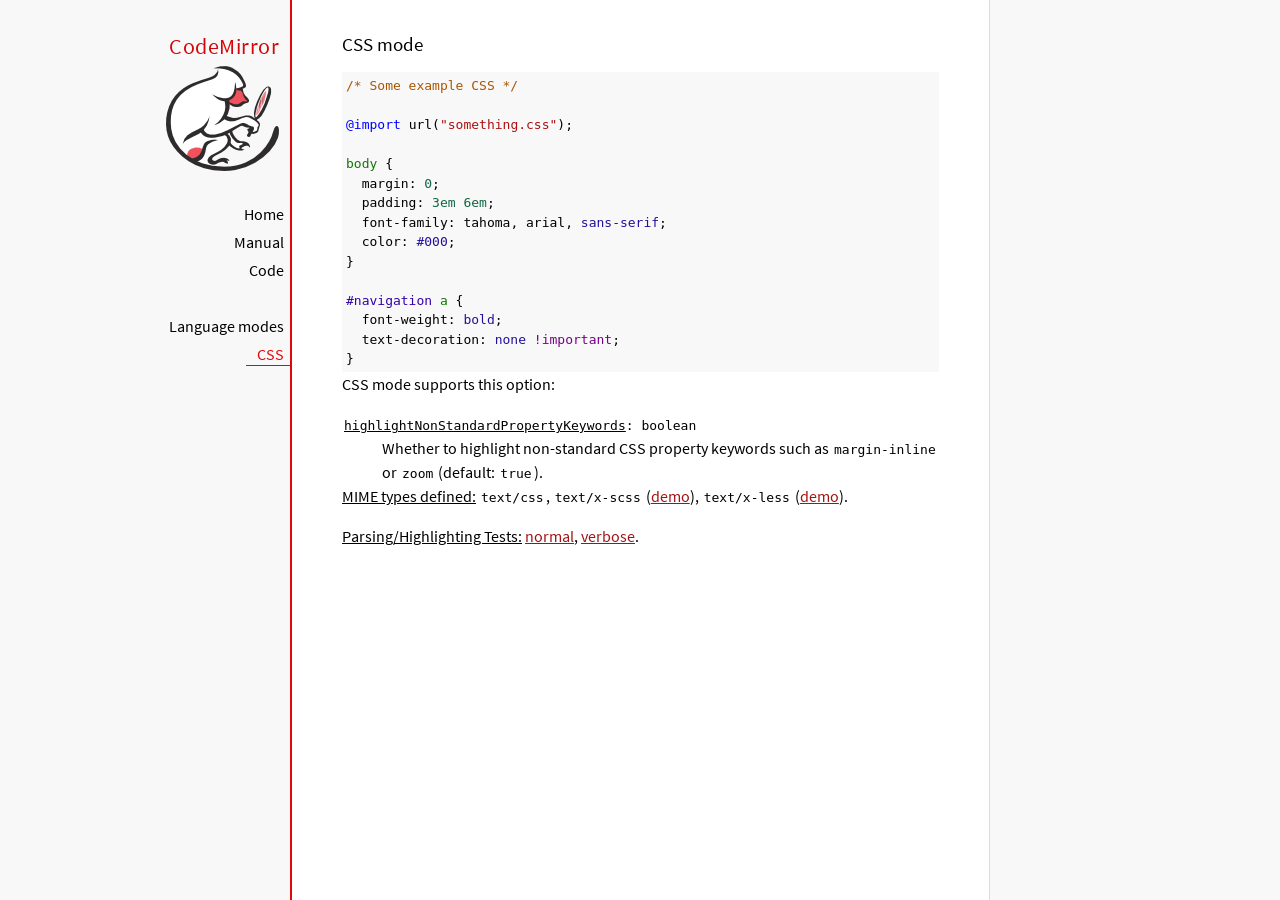
<file: assets/codemirror/mode/css/index.html>
<!doctype html>

<title>CodeMirror: CSS mode</title>
<meta charset="utf-8"/>
<link rel=stylesheet href="../../doc/docs.css">

<link rel="stylesheet" href="../../lib/codemirror.css">
<link rel="stylesheet" href="../../addon/hint/show-hint.css">
<script src="../../lib/codemirror.js"></script>
<script src="css.js"></script>
<script src="../../addon/hint/show-hint.js"></script>
<script src="../../addon/hint/css-hint.js"></script>
<style>.CodeMirror {background: #f8f8f8;}</style>
<div id=nav>
  <a href="https://codemirror.net"><h1>CodeMirror</h1><img id=logo src="../../doc/logo.png" alt=""></a>

  <ul>
    <li><a href="../../index.html">Home</a>
    <li><a href="../../doc/manual.html">Manual</a>
    <li><a href="https://github.com/codemirror/codemirror">Code</a>
  </ul>
  <ul>
    <li><a href="../index.html">Language modes</a>
    <li><a class=active href="#">CSS</a>
  </ul>
</div>

<article>
<h2>CSS mode</h2>
<form><textarea id="code" name="code">
/* Some example CSS */

@import url("something.css");

body {
  margin: 0;
  padding: 3em 6em;
  font-family: tahoma, arial, sans-serif;
  color: #000;
}

#navigation a {
  font-weight: bold;
  text-decoration: none !important;
}

h1 {
  font-size: 2.5em;
}

h2 {
  font-size: 1.7em;
}

h1:before, h2:before {
  content: "::";
}

code {
  font-family: courier, monospace;
  font-size: 80%;
  color: #418A8A;
}
</textarea></form>
    <script>
      var editor = CodeMirror.fromTextArea(document.getElementById("code"), {
        extraKeys: {"Ctrl-Space": "autocomplete"}
      });
    </script>

  <p>CSS mode supports this option:</p>
  <d1>
    <dt><code><strong>highlightNonStandardPropertyKeywords</strong>: boolean</code></dt>
    <dd>Whether to highlight non-standard CSS property keywords such as <code>margin-inline</code> or <code>zoom</code> (default: <code>true</code>).</dd>
  </d1>

    <p><strong>MIME types defined:</strong> <code>text/css</code>, <code>text/x-scss</code> (<a href="scss.html">demo</a>), <code>text/x-less</code> (<a href="less.html">demo</a>).</p>

    <p><strong>Parsing/Highlighting Tests:</strong> <a href="../../test/index.html#css_*">normal</a>,  <a href="../../test/index.html#verbose,css_*">verbose</a>.</p>

  </article>
</file>
<file: assets/codemirror/doc/docs.css>
@font-face {
  font-family: 'Source Sans Pro';
  font-style: normal;
  font-weight: 400;
  src: local('Source Sans Pro'), local('SourceSansPro-Regular'), url(source_sans.woff) format('woff');
}

body, html { margin: 0; padding: 0; height: 100%; }
section, article { display: block; padding: 0; }

body {
  background: #f8f8f8;
  font-family: 'Source Sans Pro', Helvetica, Arial, sans-serif;
  line-height: 1.5;
}

p { margin-top: 0; }

h2, h3, h1 {
  font-weight: normal;
  margin-bottom: .7em;
}
h1 { font-size: 140%; }
h2 { font-size: 120%; }
h3 { font-size: 110%; }
article > h2:first-child, section:first-child > h2 { margin-top: 0; }

#nav h1 {
  margin-right: 12px;
  margin-top: 0;
  margin-bottom: 2px;
  color: #d30707;
  letter-spacing: .5px;
}

a, a:visited, a:link, .quasilink {
  color: #A21313;
}

em {
  padding-right: 2px;
}

.quasilink {
  cursor: pointer;
}

article {
  max-width: 700px;
  margin: 0 0 0 160px;
  border-left: 2px solid #E30808;
  border-right: 1px solid #ddd;
  padding: 30px 50px 100px 50px;
  background: white;
  z-index: 2;
  position: relative;
  min-height: 100%;
  box-sizing: border-box;
  -moz-box-sizing: border-box;
}

#nav {
  position: fixed;
  padding-top: 30px;
  max-height: 100%;
  box-sizing: -moz-border-box;
  box-sizing: border-box;
  overflow-y: auto;
  left: 0; right: none;
  width: 160px;
  text-align: right;
  z-index: 1;
}

@media screen and (min-width: 1000px) {
  article {
    margin: 0 auto;
  }
  #nav {
    right: 50%;
    width: auto;
    border-right: 349px solid transparent;
  }
}

#nav ul {
  display: block;
  margin: 0; padding: 0;
  margin-bottom: 32px;
}

#nav a {
  text-decoration: none;
}

#nav li {
  display: block;
  margin-bottom: 4px;
}

#nav li ul {
  font-size: 80%;
  margin-bottom: 0;
  display: none;
}

#nav li.active ul {
  display: block;
}

#nav li li a {
  padding-right: 20px;
  display: inline-block;
}

#nav ul a {
  color: black;
  padding: 0 7px 1px 11px;
}

#nav ul a.active, #nav ul a:hover {
  border-bottom: 1px solid #E30808;
  margin-bottom: -1px;
  color: #E30808;
}

#logo {
  border: 0;
  margin-right: 12px;
  margin-bottom: 25px;
}

section {
  border-top: 1px solid #E30808;
  margin: 1.5em 0;
}

section.first {
  border: none;
  margin-top: 0;
}

#demo {
  position: relative;
}

#demolist {
  position: absolute;
  right: 5px;
  top: 5px;
  z-index: 25;
}

.yinyang {
  position: absolute;
  top: -10px;
  left: 0; right: 0;
  margin: auto;
  display: block;
  height: 120px;
}

.actions {
  margin: 1em 0 0;
  min-height: 100px;
  position: relative;
}

.actionspicture {
  pointer-events: none;
  position: absolute;
  height: 100px;
  top: 0; left: 0; right: 0;
}

.actionlink {
  pointer-events: auto;
  font-family: arial;
  font-size: 80%;
  font-weight: bold;
  position: absolute;
  top: 0; bottom: 0;
  line-height: 1;
  height: 1em;
  margin: auto;
}

.actionlink.download {
  color: white;
  right: 50%;
  margin-right: 13px;
  text-shadow: -1px 1px 3px #b00, -1px -1px 3px #b00, 1px 0px 3px #b00;
}

.actionlink.fund {
  color: #b00;
  left: 50%;
  margin-left: 15px;
}

.actionlink:hover {
  text-decoration: underline;
}

.actionlink a {
  color: inherit;
}

.actionsleft {
  float: left;
}

.actionsright {
  float: right;
  text-align: right;
}

@media screen and (max-width: 800px) {
  .actions {
    padding-top: 120px;
  }
  .actionsleft, .actionsright {
    float: none;
    text-align: left;
    margin-bottom: 1em;
  }
}

th {
  text-decoration: underline;
  font-weight: normal;
  text-align: left;
}

#features ul {
  list-style: none;
  margin: 0 0 1em;
  padding: 0 0 0 1.2em;
}

#features li:before {
  content: "-";
  width: 1em;
  display: inline-block;
  padding: 0;
  margin: 0;
  margin-left: -1em;
}

.rel {
  margin-bottom: 0;
}
.rel-note {
  margin-top: 0;
  color: #555;
}

pre {
  padding-left: 15px;
  border-left: 2px solid #ddd;
}

code {
  padding: 0 2px;
}

strong {
  text-decoration: underline;
  font-weight: normal;
}

.field {
  border: 1px solid #A21313;
}
</file>
<file: assets/codemirror/lib/codemirror.css>
/* BASICS */

.CodeMirror {
  /* Set height, width, borders, and global font properties here */
  font-family: monospace;
  height: 300px;
  color: black;
  direction: ltr;
}

/* PADDING */

.CodeMirror-lines {
  padding: 4px 0; /* Vertical padding around content */
}
.CodeMirror pre.CodeMirror-line,
.CodeMirror pre.CodeMirror-line-like {
  padding: 0 4px; /* Horizontal padding of content */
}

.CodeMirror-scrollbar-filler, .CodeMirror-gutter-filler {
  background-color: white; /* The little square between H and V scrollbars */
}

/* GUTTER */

.CodeMirror-gutters {
  border-right: 1px solid #ddd;
  background-color: #f7f7f7;
  white-space: nowrap;
}
.CodeMirror-linenumbers {}
.CodeMirror-linenumber {
  padding: 0 3px 0 5px;
  min-width: 20px;
  text-align: right;
  color: #999;
  white-space: nowrap;
}

.CodeMirror-guttermarker { color: black; }
.CodeMirror-guttermarker-subtle { color: #999; }

/* CURSOR */

.CodeMirror-cursor {
  border-left: 1px solid black;
  border-right: none;
  width: 0;
}
/* Shown when moving in bi-directional text */
.CodeMirror div.CodeMirror-secondarycursor {
  border-left: 1px solid silver;
}
.cm-fat-cursor .CodeMirror-cursor {
  width: auto;
  border: 0 !important;
  background: #7e7;
}
.cm-fat-cursor div.CodeMirror-cursors {
  z-index: 1;
}
.cm-fat-cursor .CodeMirror-line::selection,
.cm-fat-cursor .CodeMirror-line > span::selection, 
.cm-fat-cursor .CodeMirror-line > span > span::selection { background: transparent; }
.cm-fat-cursor .CodeMirror-line::-moz-selection,
.cm-fat-cursor .CodeMirror-line > span::-moz-selection,
.cm-fat-cursor .CodeMirror-line > span > span::-moz-selection { background: transparent; }
.cm-fat-cursor { caret-color: transparent; }
@-moz-keyframes blink {
  0% {}
  50% { background-color: transparent; }
  100% {}
}
@-webkit-keyframes blink {
  0% {}
  50% { background-color: transparent; }
  100% {}
}
@keyframes blink {
  0% {}
  50% { background-color: transparent; }
  100% {}
}

/* Can style cursor different in overwrite (non-insert) mode */
.CodeMirror-overwrite .CodeMirror-cursor {}

.cm-tab { display: inline-block; text-decoration: inherit; }

.CodeMirror-rulers {
  position: absolute;
  left: 0; right: 0; top: -50px; bottom: 0;
  overflow: hidden;
}
.CodeMirror-ruler {
  border-left: 1px solid #ccc;
  top: 0; bottom: 0;
  position: absolute;
}

/* DEFAULT THEME */

.cm-s-default .cm-header {color: blue;}
.cm-s-default .cm-quote {color: #090;}
.cm-negative {color: #d44;}
.cm-positive {color: #292;}
.cm-header, .cm-strong {font-weight: bold;}
.cm-em {font-style: italic;}
.cm-link {text-decoration: underline;}
.cm-strikethrough {text-decoration: line-through;}

.cm-s-default .cm-keyword {color: #708;}
.cm-s-default .cm-atom {color: #219;}
.cm-s-default .cm-number {color: #164;}
.cm-s-default .cm-def {color: #00f;}
.cm-s-default .cm-variable,
.cm-s-default .cm-punctuation,
.cm-s-default .cm-property,
.cm-s-default .cm-operator {}
.cm-s-default .cm-variable-2 {color: #05a;}
.cm-s-default .cm-variable-3, .cm-s-default .cm-type {color: #085;}
.cm-s-default .cm-comment {color: #a50;}
.cm-s-default .cm-string {color: #a11;}
.cm-s-default .cm-string-2 {color: #f50;}
.cm-s-default .cm-meta {color: #555;}
.cm-s-default .cm-qualifier {color: #555;}
.cm-s-default .cm-builtin {color: #30a;}
.cm-s-default .cm-bracket {color: #997;}
.cm-s-default .cm-tag {color: #170;}
.cm-s-default .cm-attribute {color: #00c;}
.cm-s-default .cm-hr {color: #999;}
.cm-s-default .cm-link {color: #00c;}

.cm-s-default .cm-error {color: #f00;}
.cm-invalidchar {color: #f00;}

.CodeMirror-composing { border-bottom: 2px solid; }

/* Default styles for common addons */

div.CodeMirror span.CodeMirror-matchingbracket {color: #0b0;}
div.CodeMirror span.CodeMirror-nonmatchingbracket {color: #a22;}
.CodeMirror-matchingtag { background: rgba(255, 150, 0, .3); }
.CodeMirror-activeline-background {background: #e8f2ff;}

/* STOP */

/* The rest of this file contains styles related to the mechanics of
   the editor. You probably shouldn't touch them. */

.CodeMirror {
  position: relative;
  overflow: hidden;
  background: white;
}

.CodeMirror-scroll {
  overflow: scroll !important; /* Things will break if this is overridden */
  /* 50px is the magic margin used to hide the element's real scrollbars */
  /* See overflow: hidden in .CodeMirror */
  margin-bottom: -50px; margin-right: -50px;
  padding-bottom: 50px;
  height: 100%;
  outline: none; /* Prevent dragging from highlighting the element */
  position: relative;
  z-index: 0;
}
.CodeMirror-sizer {
  position: relative;
  border-right: 50px solid transparent;
}

/* The fake, visible scrollbars. Used to force redraw during scrolling
   before actual scrolling happens, thus preventing shaking and
   flickering artifacts. */
.CodeMirror-vscrollbar, .CodeMirror-hscrollbar, .CodeMirror-scrollbar-filler, .CodeMirror-gutter-filler {
  position: absolute;
  z-index: 6;
  display: none;
  outline: none;
}
.CodeMirror-vscrollbar {
  right: 0; top: 0;
  overflow-x: hidden;
  overflow-y: scroll;
}
.CodeMirror-hscrollbar {
  bottom: 0; left: 0;
  overflow-y: hidden;
  overflow-x: scroll;
}
.CodeMirror-scrollbar-filler {
  right: 0; bottom: 0;
}
.CodeMirror-gutter-filler {
  left: 0; bottom: 0;
}

.CodeMirror-gutters {
  position: absolute; left: 0; top: 0;
  min-height: 100%;
  z-index: 3;
}
.CodeMirror-gutter {
  white-space: normal;
  height: 100%;
  display: inline-block;
  vertical-align: top;
  margin-bottom: -50px;
}
.CodeMirror-gutter-wrapper {
  position: absolute;
  z-index: 4;
  background: none !important;
  border: none !important;
}
.CodeMirror-gutter-background {
  position: absolute;
  top: 0; bottom: 0;
  z-index: 4;
}
.CodeMirror-gutter-elt {
  position: absolute;
  cursor: default;
  z-index: 4;
}
.CodeMirror-gutter-wrapper ::selection { background-color: transparent }
.CodeMirror-gutter-wrapper ::-moz-selection { background-color: transparent }

.CodeMirror-lines {
  cursor: text;
  min-height: 1px; /* prevents collapsing before first draw */
}
.CodeMirror pre.CodeMirror-line,
.CodeMirror pre.CodeMirror-line-like {
  /* Reset some styles that the rest of the page might have set */
  -moz-border-radius: 0; -webkit-border-radius: 0; border-radius: 0;
  border-width: 0;
  background: transparent;
  font-family: inherit;
  font-size: inherit;
  margin: 0;
  white-space: pre;
  word-wrap: normal;
  line-height: inherit;
  color: inherit;
  z-index: 2;
  position: relative;
  overflow: visible;
  -webkit-tap-highlight-color: transparent;
  -webkit-font-variant-ligatures: contextual;
  font-variant-ligatures: contextual;
}
.CodeMirror-wrap pre.CodeMirror-line,
.CodeMirror-wrap pre.CodeMirror-line-like {
  word-wrap: break-word;
  white-space: pre-wrap;
  word-break: normal;
}

.CodeMirror-linebackground {
  position: absolute;
  left: 0; right: 0; top: 0; bottom: 0;
  z-index: 0;
}

.CodeMirror-linewidget {
  position: relative;
  z-index: 2;
  padding: 0.1px; /* Force widget margins to stay inside of the container */
}

.CodeMirror-widget {}

.CodeMirror-rtl pre { direction: rtl; }

.CodeMirror-code {
  outline: none;
}

/* Force content-box sizing for the elements where we expect it */
.CodeMirror-scroll,
.CodeMirror-sizer,
.CodeMirror-gutter,
.CodeMirror-gutters,
.CodeMirror-linenumber {
  -moz-box-sizing: content-box;
  box-sizing: content-box;
}

.CodeMirror-measure {
  position: absolute;
  width: 100%;
  height: 0;
  overflow: hidden;
  visibility: hidden;
}

.CodeMirror-cursor {
  position: absolute;
  pointer-events: none;
}
.CodeMirror-measure pre { position: static; }

div.CodeMirror-cursors {
  visibility: hidden;
  position: relative;
  z-index: 3;
}
div.CodeMirror-dragcursors {
  visibility: visible;
}

.CodeMirror-focused div.CodeMirror-cursors {
  visibility: visible;
}

.CodeMirror-selected { background: #d9d9d9; }
.CodeMirror-focused .CodeMirror-selected { background: #d7d4f0; }
.CodeMirror-crosshair { cursor: crosshair; }
.CodeMirror-line::selection, .CodeMirror-line > span::selection, .CodeMirror-line > span > span::selection { background: #d7d4f0; }
.CodeMirror-line::-moz-selection, .CodeMirror-line > span::-moz-selection, .CodeMirror-line > span > span::-moz-selection { background: #d7d4f0; }

.cm-searching {
  background-color: #ffa;
  background-color: rgba(255, 255, 0, .4);
}

/* Used to force a border model for a node */
.cm-force-border { padding-right: .1px; }

@media print {
  /* Hide the cursor when printing */
  .CodeMirror div.CodeMirror-cursors {
    visibility: hidden;
  }
}

/* See issue #2901 */
.cm-tab-wrap-hack:after { content: ''; }

/* Help users use markselection to safely style text background */
span.CodeMirror-selectedtext { background: none; }
</file>
<file: assets/codemirror/addon/hint/show-hint.css>
.CodeMirror-hints {
  position: absolute;
  z-index: 10;
  overflow: hidden;
  list-style: none;

  margin: 0;
  padding: 2px;

  -webkit-box-shadow: 2px 3px 5px rgba(0,0,0,.2);
  -moz-box-shadow: 2px 3px 5px rgba(0,0,0,.2);
  box-shadow: 2px 3px 5px rgba(0,0,0,.2);
  border-radius: 3px;
  border: 1px solid silver;

  background: white;
  font-size: 90%;
  font-family: monospace;

  max-height: 20em;
  overflow-y: auto;
}

.CodeMirror-hint {
  margin: 0;
  padding: 0 4px;
  border-radius: 2px;
  white-space: pre;
  color: black;
  cursor: pointer;
}

li.CodeMirror-hint-active {
  background: #08f;
  color: white;
}
</file>
<file: assets/codemirror/theme/neat.css>
.cm-s-neat span.cm-comment { color: #a86; }
.cm-s-neat span.cm-keyword { line-height: 1em; font-weight: bold; color: blue; }
.cm-s-neat span.cm-string { color: #a22; }
.cm-s-neat span.cm-builtin { line-height: 1em; font-weight: bold; color: #077; }
.cm-s-neat span.cm-special { line-height: 1em; font-weight: bold; color: #0aa; }
.cm-s-neat span.cm-variable { color: black; }
.cm-s-neat span.cm-number, .cm-s-neat span.cm-atom { color: #3a3; }
.cm-s-neat span.cm-meta { color: #555; }
.cm-s-neat span.cm-link { color: #3a3; }

.cm-s-neat .CodeMirror-activeline-background { background: #e8f2ff; }
.cm-s-neat .CodeMirror-matchingbracket { outline:1px solid grey; color:black !important; }
</file>
<file: assets/codemirror/theme/elegant.css>
.cm-s-elegant span.cm-number, .cm-s-elegant span.cm-string, .cm-s-elegant span.cm-atom { color: #762; }
.cm-s-elegant span.cm-comment { color: #262; font-style: italic; line-height: 1em; }
.cm-s-elegant span.cm-meta { color: #555; font-style: italic; line-height: 1em; }
.cm-s-elegant span.cm-variable { color: black; }
.cm-s-elegant span.cm-variable-2 { color: #b11; }
.cm-s-elegant span.cm-qualifier { color: #555; }
.cm-s-elegant span.cm-keyword { color: #730; }
.cm-s-elegant span.cm-builtin { color: #30a; }
.cm-s-elegant span.cm-link { color: #762; }
.cm-s-elegant span.cm-error { background-color: #fdd; }

.cm-s-elegant .CodeMirror-activeline-background { background: #e8f2ff; }
.cm-s-elegant .CodeMirror-matchingbracket { outline:1px solid grey; color:black !important; }
</file>
<file: assets/codemirror/theme/erlang-dark.css>
.cm-s-erlang-dark.CodeMirror { background: #002240; color: white; }
.cm-s-erlang-dark div.CodeMirror-selected { background: #b36539; }
.cm-s-erlang-dark .CodeMirror-line::selection, .cm-s-erlang-dark .CodeMirror-line > span::selection, .cm-s-erlang-dark .CodeMirror-line > span > span::selection { background: rgba(179, 101, 57, .99); }
.cm-s-erlang-dark .CodeMirror-line::-moz-selection, .cm-s-erlang-dark .CodeMirror-line > span::-moz-selection, .cm-s-erlang-dark .CodeMirror-line > span > span::-moz-selection { background: rgba(179, 101, 57, .99); }
.cm-s-erlang-dark .CodeMirror-gutters { background: #002240; border-right: 1px solid #aaa; }
.cm-s-erlang-dark .CodeMirror-guttermarker { color: white; }
.cm-s-erlang-dark .CodeMirror-guttermarker-subtle { color: #d0d0d0; }
.cm-s-erlang-dark .CodeMirror-linenumber { color: #d0d0d0; }
.cm-s-erlang-dark .CodeMirror-cursor { border-left: 1px solid white; }

.cm-s-erlang-dark span.cm-quote      { color: #ccc; }
.cm-s-erlang-dark span.cm-atom       { color: #f133f1; }
.cm-s-erlang-dark span.cm-attribute  { color: #ff80e1; }
.cm-s-erlang-dark span.cm-bracket    { color: #ff9d00; }
.cm-s-erlang-dark span.cm-builtin    { color: #eaa; }
.cm-s-erlang-dark span.cm-comment    { color: #77f; }
.cm-s-erlang-dark span.cm-def        { color: #e7a; }
.cm-s-erlang-dark span.cm-keyword    { color: #ffee80; }
.cm-s-erlang-dark span.cm-meta       { color: #50fefe; }
.cm-s-erlang-dark span.cm-number     { color: #ffd0d0; }
.cm-s-erlang-dark span.cm-operator   { color: #d55; }
.cm-s-erlang-dark span.cm-property   { color: #ccc; }
.cm-s-erlang-dark span.cm-qualifier  { color: #ccc; }
.cm-s-erlang-dark span.cm-special    { color: #ffbbbb; }
.cm-s-erlang-dark span.cm-string     { color: #3ad900; }
.cm-s-erlang-dark span.cm-string-2   { color: #ccc; }
.cm-s-erlang-dark span.cm-tag        { color: #9effff; }
.cm-s-erlang-dark span.cm-variable   { color: #50fe50; }
.cm-s-erlang-dark span.cm-variable-2 { color: #e0e; }
.cm-s-erlang-dark span.cm-variable-3, .cm-s-erlang-dark span.cm-type { color: #ccc; }
.cm-s-erlang-dark span.cm-error      { color: #9d1e15; }

.cm-s-erlang-dark .CodeMirror-activeline-background { background: #013461; }
.cm-s-erlang-dark .CodeMirror-matchingbracket { outline:1px solid grey; color:white !important; }
</file>
<file: assets/codemirror/theme/night.css>
/* Loosely based on the Midnight Textmate theme */

.cm-s-night.CodeMirror { background: #0a001f; color: #f8f8f8; }
.cm-s-night div.CodeMirror-selected { background: #447; }
.cm-s-night .CodeMirror-line::selection, .cm-s-night .CodeMirror-line > span::selection, .cm-s-night .CodeMirror-line > span > span::selection { background: rgba(68, 68, 119, .99); }
.cm-s-night .CodeMirror-line::-moz-selection, .cm-s-night .CodeMirror-line > span::-moz-selection, .cm-s-night .CodeMirror-line > span > span::-moz-selection { background: rgba(68, 68, 119, .99); }
.cm-s-night .CodeMirror-gutters { background: #0a001f; border-right: 1px solid #aaa; }
.cm-s-night .CodeMirror-guttermarker { color: white; }
.cm-s-night .CodeMirror-guttermarker-subtle { color: #bbb; }
.cm-s-night .CodeMirror-linenumber { color: #f8f8f8; }
.cm-s-night .CodeMirror-cursor { border-left: 1px solid white; }

.cm-s-night span.cm-comment { color: #8900d1; }
.cm-s-night span.cm-atom { color: #845dc4; }
.cm-s-night span.cm-number, .cm-s-night span.cm-attribute { color: #ffd500; }
.cm-s-night span.cm-keyword { color: #599eff; }
.cm-s-night span.cm-string { color: #37f14a; }
.cm-s-night span.cm-meta { color: #7678e2; }
.cm-s-night span.cm-variable-2, .cm-s-night span.cm-tag { color: #99b2ff; }
.cm-s-night span.cm-variable-3, .cm-s-night span.cm-def, .cm-s-night span.cm-type { color: white; }
.cm-s-night span.cm-bracket { color: #8da6ce; }
.cm-s-night span.cm-builtin, .cm-s-night span.cm-special { color: #ff9e59; }
.cm-s-night span.cm-link { color: #845dc4; }
.cm-s-night span.cm-error { color: #9d1e15; }

.cm-s-night .CodeMirror-activeline-background { background: #1C005A; }
.cm-s-night .CodeMirror-matchingbracket { outline:1px solid grey; color:white !important; }
</file>
<file: assets/codemirror/theme/monokai.css>
/* Based on Sublime Text's Monokai theme */

.cm-s-monokai.CodeMirror { background: #272822; color: #f8f8f2; }
.cm-s-monokai div.CodeMirror-selected { background: #49483E; }
.cm-s-monokai .CodeMirror-line::selection, .cm-s-monokai .CodeMirror-line > span::selection, .cm-s-monokai .CodeMirror-line > span > span::selection { background: rgba(73, 72, 62, .99); }
.cm-s-monokai .CodeMirror-line::-moz-selection, .cm-s-monokai .CodeMirror-line > span::-moz-selection, .cm-s-monokai .CodeMirror-line > span > span::-moz-selection { background: rgba(73, 72, 62, .99); }
.cm-s-monokai .CodeMirror-gutters { background: #272822; border-right: 0px; }
.cm-s-monokai .CodeMirror-guttermarker { color: white; }
.cm-s-monokai .CodeMirror-guttermarker-subtle { color: #d0d0d0; }
.cm-s-monokai .CodeMirror-linenumber { color: #d0d0d0; }
.cm-s-monokai .CodeMirror-cursor { border-left: 1px solid #f8f8f0; }

.cm-s-monokai span.cm-comment { color: #75715e; }
.cm-s-monokai span.cm-atom { color: #ae81ff; }
.cm-s-monokai span.cm-number { color: #ae81ff; }

.cm-s-monokai span.cm-comment.cm-attribute { color: #97b757; }
.cm-s-monokai span.cm-comment.cm-def { color: #bc9262; }
.cm-s-monokai span.cm-comment.cm-tag { color: #bc6283; }
.cm-s-monokai span.cm-comment.cm-type { color: #5998a6; }

.cm-s-monokai span.cm-property, .cm-s-monokai span.cm-attribute { color: #a6e22e; }
.cm-s-monokai span.cm-keyword { color: #f92672; }
.cm-s-monokai span.cm-builtin { color: #66d9ef; }
.cm-s-monokai span.cm-string { color: #e6db74; }

.cm-s-monokai span.cm-variable { color: #f8f8f2; }
.cm-s-monokai span.cm-variable-2 { color: #9effff; }
.cm-s-monokai span.cm-variable-3, .cm-s-monokai span.cm-type { color: #66d9ef; }
.cm-s-monokai span.cm-def { color: #fd971f; }
.cm-s-monokai span.cm-bracket { color: #f8f8f2; }
.cm-s-monokai span.cm-tag { color: #f92672; }
.cm-s-monokai span.cm-header { color: #ae81ff; }
.cm-s-monokai span.cm-link { color: #ae81ff; }
.cm-s-monokai span.cm-error { background: #f92672; color: #f8f8f0; }

.cm-s-monokai .CodeMirror-activeline-background { background: #373831; }
.cm-s-monokai .CodeMirror-matchingbracket {
  text-decoration: underline;
  color: white !important;
}
</file>
<file: assets/codemirror/theme/cobalt.css>
.cm-s-cobalt.CodeMirror { background: #002240; color: white; }
.cm-s-cobalt div.CodeMirror-selected { background: #b36539; }
.cm-s-cobalt .CodeMirror-line::selection, .cm-s-cobalt .CodeMirror-line > span::selection, .cm-s-cobalt .CodeMirror-line > span > span::selection { background: rgba(179, 101, 57, .99); }
.cm-s-cobalt .CodeMirror-line::-moz-selection, .cm-s-cobalt .CodeMirror-line > span::-moz-selection, .cm-s-cobalt .CodeMirror-line > span > span::-moz-selection { background: rgba(179, 101, 57, .99); }
.cm-s-cobalt .CodeMirror-gutters { background: #002240; border-right: 1px solid #aaa; }
.cm-s-cobalt .CodeMirror-guttermarker { color: #ffee80; }
.cm-s-cobalt .CodeMirror-guttermarker-subtle { color: #d0d0d0; }
.cm-s-cobalt .CodeMirror-linenumber { color: #d0d0d0; }
.cm-s-cobalt .CodeMirror-cursor { border-left: 1px solid white; }

.cm-s-cobalt span.cm-comment { color: #08f; }
.cm-s-cobalt span.cm-atom { color: #845dc4; }
.cm-s-cobalt span.cm-number, .cm-s-cobalt span.cm-attribute { color: #ff80e1; }
.cm-s-cobalt span.cm-keyword { color: #ffee80; }
.cm-s-cobalt span.cm-string { color: #3ad900; }
.cm-s-cobalt span.cm-meta { color: #ff9d00; }
.cm-s-cobalt span.cm-variable-2, .cm-s-cobalt span.cm-tag { color: #9effff; }
.cm-s-cobalt span.cm-variable-3, .cm-s-cobalt span.cm-def, .cm-s-cobalt .cm-type { color: white; }
.cm-s-cobalt span.cm-bracket { color: #d8d8d8; }
.cm-s-cobalt span.cm-builtin, .cm-s-cobalt span.cm-special { color: #ff9e59; }
.cm-s-cobalt span.cm-link { color: #845dc4; }
.cm-s-cobalt span.cm-error { color: #9d1e15; }

.cm-s-cobalt .CodeMirror-activeline-background { background: #002D57; }
.cm-s-cobalt .CodeMirror-matchingbracket { outline:1px solid grey;color:white !important; }
</file>
<file: assets/codemirror/theme/eclipse.css>
.cm-s-eclipse span.cm-meta { color: #FF1717; }
.cm-s-eclipse span.cm-keyword { line-height: 1em; font-weight: bold; color: #7F0055; }
.cm-s-eclipse span.cm-atom { color: #219; }
.cm-s-eclipse span.cm-number { color: #164; }
.cm-s-eclipse span.cm-def { color: #00f; }
.cm-s-eclipse span.cm-variable { color: black; }
.cm-s-eclipse span.cm-variable-2 { color: #0000C0; }
.cm-s-eclipse span.cm-variable-3, .cm-s-eclipse span.cm-type { color: #0000C0; }
.cm-s-eclipse span.cm-property { color: black; }
.cm-s-eclipse span.cm-operator { color: black; }
.cm-s-eclipse span.cm-comment { color: #3F7F5F; }
.cm-s-eclipse span.cm-string { color: #2A00FF; }
.cm-s-eclipse span.cm-string-2 { color: #f50; }
.cm-s-eclipse span.cm-qualifier { color: #555; }
.cm-s-eclipse span.cm-builtin { color: #30a; }
.cm-s-eclipse span.cm-bracket { color: #cc7; }
.cm-s-eclipse span.cm-tag { color: #170; }
.cm-s-eclipse span.cm-attribute { color: #00c; }
.cm-s-eclipse span.cm-link { color: #219; }
.cm-s-eclipse span.cm-error { color: #f00; }

.cm-s-eclipse .CodeMirror-activeline-background { background: #e8f2ff; }
.cm-s-eclipse .CodeMirror-matchingbracket { outline:1px solid grey; color:black !important; }
</file>
<file: assets/codemirror/theme/rubyblue.css>
.cm-s-rubyblue.CodeMirror { background: #112435; color: white; }
.cm-s-rubyblue div.CodeMirror-selected { background: #38566F; }
.cm-s-rubyblue .CodeMirror-line::selection, .cm-s-rubyblue .CodeMirror-line > span::selection, .cm-s-rubyblue .CodeMirror-line > span > span::selection { background: rgba(56, 86, 111, 0.99); }
.cm-s-rubyblue .CodeMirror-line::-moz-selection, .cm-s-rubyblue .CodeMirror-line > span::-moz-selection, .cm-s-rubyblue .CodeMirror-line > span > span::-moz-selection { background: rgba(56, 86, 111, 0.99); }
.cm-s-rubyblue .CodeMirror-gutters { background: #1F4661; border-right: 7px solid #3E7087; }
.cm-s-rubyblue .CodeMirror-guttermarker { color: white; }
.cm-s-rubyblue .CodeMirror-guttermarker-subtle { color: #3E7087; }
.cm-s-rubyblue .CodeMirror-linenumber { color: white; }
.cm-s-rubyblue .CodeMirror-cursor { border-left: 1px solid white; }

.cm-s-rubyblue span.cm-comment { color: #999; font-style:italic; line-height: 1em; }
.cm-s-rubyblue span.cm-atom { color: #F4C20B; }
.cm-s-rubyblue span.cm-number, .cm-s-rubyblue span.cm-attribute { color: #82C6E0; }
.cm-s-rubyblue span.cm-keyword { color: #F0F; }
.cm-s-rubyblue span.cm-string { color: #F08047; }
.cm-s-rubyblue span.cm-meta { color: #F0F; }
.cm-s-rubyblue span.cm-variable-2, .cm-s-rubyblue span.cm-tag { color: #7BD827; }
.cm-s-rubyblue span.cm-variable-3, .cm-s-rubyblue span.cm-def, .cm-s-rubyblue span.cm-type { color: white; }
.cm-s-rubyblue span.cm-bracket { color: #F0F; }
.cm-s-rubyblue span.cm-link { color: #F4C20B; }
.cm-s-rubyblue span.CodeMirror-matchingbracket { color:#F0F !important; }
.cm-s-rubyblue span.cm-builtin, .cm-s-rubyblue span.cm-special { color: #FF9D00; }
.cm-s-rubyblue span.cm-error { color: #AF2018; }

.cm-s-rubyblue .CodeMirror-activeline-background { background: #173047; }
</file>
<file: assets/codemirror/theme/lesser-dark.css>
/*
http://lesscss.org/ dark theme
Ported to CodeMirror by Peter Kroon
*/
.cm-s-lesser-dark {
  line-height: 1.3em;
}
.cm-s-lesser-dark.CodeMirror { background: #262626; color: #EBEFE7; text-shadow: 0 -1px 1px #262626; }
.cm-s-lesser-dark div.CodeMirror-selected { background: #45443B; } /* 33322B*/
.cm-s-lesser-dark .CodeMirror-line::selection, .cm-s-lesser-dark .CodeMirror-line > span::selection, .cm-s-lesser-dark .CodeMirror-line > span > span::selection { background: rgba(69, 68, 59, .99); }
.cm-s-lesser-dark .CodeMirror-line::-moz-selection, .cm-s-lesser-dark .CodeMirror-line > span::-moz-selection, .cm-s-lesser-dark .CodeMirror-line > span > span::-moz-selection { background: rgba(69, 68, 59, .99); }
.cm-s-lesser-dark .CodeMirror-cursor { border-left: 1px solid white; }
.cm-s-lesser-dark pre { padding: 0 8px; }/*editable code holder*/

.cm-s-lesser-dark.CodeMirror span.CodeMirror-matchingbracket { color: #7EFC7E; }/*65FC65*/

.cm-s-lesser-dark .CodeMirror-gutters { background: #262626; border-right:1px solid #aaa; }
.cm-s-lesser-dark .CodeMirror-guttermarker { color: #599eff; }
.cm-s-lesser-dark .CodeMirror-guttermarker-subtle { color: #777; }
.cm-s-lesser-dark .CodeMirror-linenumber { color: #777; }

.cm-s-lesser-dark span.cm-header { color: #a0a; }
.cm-s-lesser-dark span.cm-quote { color: #090; }
.cm-s-lesser-dark span.cm-keyword { color: #599eff; }
.cm-s-lesser-dark span.cm-atom { color: #C2B470; }
.cm-s-lesser-dark span.cm-number { color: #B35E4D; }
.cm-s-lesser-dark span.cm-def { color: white; }
.cm-s-lesser-dark span.cm-variable { color:#D9BF8C; }
.cm-s-lesser-dark span.cm-variable-2 { color: #669199; }
.cm-s-lesser-dark span.cm-variable-3, .cm-s-lesser-dark span.cm-type { color: white; }
.cm-s-lesser-dark span.cm-property { color: #92A75C; }
.cm-s-lesser-dark span.cm-operator { color: #92A75C; }
.cm-s-lesser-dark span.cm-comment { color: #666; }
.cm-s-lesser-dark span.cm-string { color: #BCD279; }
.cm-s-lesser-dark span.cm-string-2 { color: #f50; }
.cm-s-lesser-dark span.cm-meta { color: #738C73; }
.cm-s-lesser-dark span.cm-qualifier { color: #555; }
.cm-s-lesser-dark span.cm-builtin { color: #ff9e59; }
.cm-s-lesser-dark span.cm-bracket { color: #EBEFE7; }
.cm-s-lesser-dark span.cm-tag { color: #669199; }
.cm-s-lesser-dark span.cm-attribute { color: #81a4d5; }
.cm-s-lesser-dark span.cm-hr { color: #999; }
.cm-s-lesser-dark span.cm-link { color: #7070E6; }
.cm-s-lesser-dark span.cm-error { color: #9d1e15; }

.cm-s-lesser-dark .CodeMirror-activeline-background { background: #3C3A3A; }
.cm-s-lesser-dark .CodeMirror-matchingbracket { outline:1px solid grey; color:white !important; }
</file>
<file: assets/codemirror/theme/xq-dark.css>
/*
Copyright (C) 2011 by MarkLogic Corporation
Author: Mike Brevoort <mike@brevoort.com>

Permission is hereby granted, free of charge, to any person obtaining a copy
of this software and associated documentation files (the "Software"), to deal
in the Software without restriction, including without limitation the rights
to use, copy, modify, merge, publish, distribute, sublicense, and/or sell
copies of the Software, and to permit persons to whom the Software is
furnished to do so, subject to the following conditions:

The above copyright notice and this permission notice shall be included in
all copies or substantial portions of the Software.

THE SOFTWARE IS PROVIDED "AS IS", WITHOUT WARRANTY OF ANY KIND, EXPRESS OR
IMPLIED, INCLUDING BUT NOT LIMITED TO THE WARRANTIES OF MERCHANTABILITY,
FITNESS FOR A PARTICULAR PURPOSE AND NONINFRINGEMENT. IN NO EVENT SHALL THE
AUTHORS OR COPYRIGHT HOLDERS BE LIABLE FOR ANY CLAIM, DAMAGES OR OTHER
LIABILITY, WHETHER IN AN ACTION OF CONTRACT, TORT OR OTHERWISE, ARISING FROM,
OUT OF OR IN CONNECTION WITH THE SOFTWARE OR THE USE OR OTHER DEALINGS IN
THE SOFTWARE.
*/
.cm-s-xq-dark.CodeMirror { background: #0a001f; color: #f8f8f8; }
.cm-s-xq-dark div.CodeMirror-selected { background: #27007A; }
.cm-s-xq-dark .CodeMirror-line::selection, .cm-s-xq-dark .CodeMirror-line > span::selection, .cm-s-xq-dark .CodeMirror-line > span > span::selection { background: rgba(39, 0, 122, 0.99); }
.cm-s-xq-dark .CodeMirror-line::-moz-selection, .cm-s-xq-dark .CodeMirror-line > span::-moz-selection, .cm-s-xq-dark .CodeMirror-line > span > span::-moz-selection { background: rgba(39, 0, 122, 0.99); }
.cm-s-xq-dark .CodeMirror-gutters { background: #0a001f; border-right: 1px solid #aaa; }
.cm-s-xq-dark .CodeMirror-guttermarker { color: #FFBD40; }
.cm-s-xq-dark .CodeMirror-guttermarker-subtle { color: #f8f8f8; }
.cm-s-xq-dark .CodeMirror-linenumber { color: #f8f8f8; }
.cm-s-xq-dark .CodeMirror-cursor { border-left: 1px solid white; }

.cm-s-xq-dark span.cm-keyword { color: #FFBD40; }
.cm-s-xq-dark span.cm-atom { color: #6C8CD5; }
.cm-s-xq-dark span.cm-number { color: #164; }
.cm-s-xq-dark span.cm-def { color: #FFF; text-decoration:underline; }
.cm-s-xq-dark span.cm-variable { color: #FFF; }
.cm-s-xq-dark span.cm-variable-2 { color: #EEE; }
.cm-s-xq-dark span.cm-variable-3, .cm-s-xq-dark span.cm-type { color: #DDD; }
.cm-s-xq-dark span.cm-property {}
.cm-s-xq-dark span.cm-operator {}
.cm-s-xq-dark span.cm-comment { color: gray; }
.cm-s-xq-dark span.cm-string { color: #9FEE00; }
.cm-s-xq-dark span.cm-meta { color: yellow; }
.cm-s-xq-dark span.cm-qualifier { color: #FFF700; }
.cm-s-xq-dark span.cm-builtin { color: #30a; }
.cm-s-xq-dark span.cm-bracket { color: #cc7; }
.cm-s-xq-dark span.cm-tag { color: #FFBD40; }
.cm-s-xq-dark span.cm-attribute { color: #FFF700; }
.cm-s-xq-dark span.cm-error { color: #f00; }

.cm-s-xq-dark .CodeMirror-activeline-background { background: #27282E; }
.cm-s-xq-dark .CodeMirror-matchingbracket { outline:1px solid grey; color:white !important; }
</file>
<file: assets/codemirror/theme/xq-light.css>
/*
Copyright (C) 2011 by MarkLogic Corporation
Author: Mike Brevoort <mike@brevoort.com>

Permission is hereby granted, free of charge, to any person obtaining a copy
of this software and associated documentation files (the "Software"), to deal
in the Software without restriction, including without limitation the rights
to use, copy, modify, merge, publish, distribute, sublicense, and/or sell
copies of the Software, and to permit persons to whom the Software is
furnished to do so, subject to the following conditions:

The above copyright notice and this permission notice shall be included in
all copies or substantial portions of the Software.

THE SOFTWARE IS PROVIDED "AS IS", WITHOUT WARRANTY OF ANY KIND, EXPRESS OR
IMPLIED, INCLUDING BUT NOT LIMITED TO THE WARRANTIES OF MERCHANTABILITY,
FITNESS FOR A PARTICULAR PURPOSE AND NONINFRINGEMENT. IN NO EVENT SHALL THE
AUTHORS OR COPYRIGHT HOLDERS BE LIABLE FOR ANY CLAIM, DAMAGES OR OTHER
LIABILITY, WHETHER IN AN ACTION OF CONTRACT, TORT OR OTHERWISE, ARISING FROM,
OUT OF OR IN CONNECTION WITH THE SOFTWARE OR THE USE OR OTHER DEALINGS IN
THE SOFTWARE.
*/
.cm-s-xq-light span.cm-keyword { line-height: 1em; font-weight: bold; color: #5A5CAD; }
.cm-s-xq-light span.cm-atom { color: #6C8CD5; }
.cm-s-xq-light span.cm-number { color: #164; }
.cm-s-xq-light span.cm-def { text-decoration:underline; }
.cm-s-xq-light span.cm-variable { color: black; }
.cm-s-xq-light span.cm-variable-2 { color:black; }
.cm-s-xq-light span.cm-variable-3, .cm-s-xq-light span.cm-type { color: black; }
.cm-s-xq-light span.cm-property {}
.cm-s-xq-light span.cm-operator {}
.cm-s-xq-light span.cm-comment { color: #0080FF; font-style: italic; }
.cm-s-xq-light span.cm-string { color: red; }
.cm-s-xq-light span.cm-meta { color: yellow; }
.cm-s-xq-light span.cm-qualifier { color: grey; }
.cm-s-xq-light span.cm-builtin { color: #7EA656; }
.cm-s-xq-light span.cm-bracket { color: #cc7; }
.cm-s-xq-light span.cm-tag { color: #3F7F7F; }
.cm-s-xq-light span.cm-attribute { color: #7F007F; }
.cm-s-xq-light span.cm-error { color: #f00; }

.cm-s-xq-light .CodeMirror-activeline-background { background: #e8f2ff; }
.cm-s-xq-light .CodeMirror-matchingbracket { outline:1px solid grey;color:black !important;background:yellow; }
</file>
<file: assets/codemirror/theme/ambiance.css>
/* ambiance theme for codemirror */

/* Color scheme */

.cm-s-ambiance .cm-header { color: blue; }
.cm-s-ambiance .cm-quote { color: #24C2C7; }

.cm-s-ambiance .cm-keyword { color: #cda869; }
.cm-s-ambiance .cm-atom { color: #CF7EA9; }
.cm-s-ambiance .cm-number { color: #78CF8A; }
.cm-s-ambiance .cm-def { color: #aac6e3; }
.cm-s-ambiance .cm-variable { color: #ffb795; }
.cm-s-ambiance .cm-variable-2 { color: #eed1b3; }
.cm-s-ambiance .cm-variable-3, .cm-s-ambiance .cm-type { color: #faded3; }
.cm-s-ambiance .cm-property { color: #eed1b3; }
.cm-s-ambiance .cm-operator { color: #fa8d6a; }
.cm-s-ambiance .cm-comment { color: #555; font-style:italic; }
.cm-s-ambiance .cm-string { color: #8f9d6a; }
.cm-s-ambiance .cm-string-2 { color: #9d937c; }
.cm-s-ambiance .cm-meta { color: #D2A8A1; }
.cm-s-ambiance .cm-qualifier { color: yellow; }
.cm-s-ambiance .cm-builtin { color: #9999cc; }
.cm-s-ambiance .cm-bracket { color: #24C2C7; }
.cm-s-ambiance .cm-tag { color: #fee4ff; }
.cm-s-ambiance .cm-attribute { color: #9B859D; }
.cm-s-ambiance .cm-hr { color: pink; }
.cm-s-ambiance .cm-link { color: #F4C20B; }
.cm-s-ambiance .cm-special { color: #FF9D00; }
.cm-s-ambiance .cm-error { color: #AF2018; }

.cm-s-ambiance .CodeMirror-matchingbracket { color: #0f0; }
.cm-s-ambiance .CodeMirror-nonmatchingbracket { color: #f22; }

.cm-s-ambiance div.CodeMirror-selected { background: rgba(255, 255, 255, 0.15); }
.cm-s-ambiance.CodeMirror-focused div.CodeMirror-selected { background: rgba(255, 255, 255, 0.10); }
.cm-s-ambiance .CodeMirror-line::selection, .cm-s-ambiance .CodeMirror-line > span::selection, .cm-s-ambiance .CodeMirror-line > span > span::selection { background: rgba(255, 255, 255, 0.10); }
.cm-s-ambiance .CodeMirror-line::-moz-selection, .cm-s-ambiance .CodeMirror-line > span::-moz-selection, .cm-s-ambiance .CodeMirror-line > span > span::-moz-selection { background: rgba(255, 255, 255, 0.10); }

/* Editor styling */

.cm-s-ambiance.CodeMirror {
  line-height: 1.40em;
  color: #E6E1DC;
  background-color: #202020;
  -webkit-box-shadow: inset 0 0 10px black;
  -moz-box-shadow: inset 0 0 10px black;
  box-shadow: inset 0 0 10px black;
}

.cm-s-ambiance .CodeMirror-gutters {
  background: #3D3D3D;
  border-right: 1px solid #4D4D4D;
  box-shadow: 0 10px 20px black;
}

.cm-s-ambiance .CodeMirror-linenumber {
  text-shadow: 0px 1px 1px #4d4d4d;
  color: #111;
  padding: 0 5px;
}

.cm-s-ambiance .CodeMirror-guttermarker { color: #aaa; }
.cm-s-ambiance .CodeMirror-guttermarker-subtle { color: #111; }

.cm-s-ambiance .CodeMirror-cursor { border-left: 1px solid #7991E8; }

.cm-s-ambiance .CodeMirror-activeline-background {
  background: none repeat scroll 0% 0% rgba(255, 255, 255, 0.031);
}

.cm-s-ambiance.CodeMirror,
.cm-s-ambiance .CodeMirror-gutters {
  background-image: url("[data-uri]");
}
</file>
<file: assets/codemirror/theme/blackboard.css>
/* Port of TextMate's Blackboard theme */

.cm-s-blackboard.CodeMirror { background: #0C1021; color: #F8F8F8; }
.cm-s-blackboard div.CodeMirror-selected { background: #253B76; }
.cm-s-blackboard .CodeMirror-line::selection, .cm-s-blackboard .CodeMirror-line > span::selection, .cm-s-blackboard .CodeMirror-line > span > span::selection { background: rgba(37, 59, 118, .99); }
.cm-s-blackboard .CodeMirror-line::-moz-selection, .cm-s-blackboard .CodeMirror-line > span::-moz-selection, .cm-s-blackboard .CodeMirror-line > span > span::-moz-selection { background: rgba(37, 59, 118, .99); }
.cm-s-blackboard .CodeMirror-gutters { background: #0C1021; border-right: 0; }
.cm-s-blackboard .CodeMirror-guttermarker { color: #FBDE2D; }
.cm-s-blackboard .CodeMirror-guttermarker-subtle { color: #888; }
.cm-s-blackboard .CodeMirror-linenumber { color: #888; }
.cm-s-blackboard .CodeMirror-cursor { border-left: 1px solid #A7A7A7; }

.cm-s-blackboard .cm-keyword { color: #FBDE2D; }
.cm-s-blackboard .cm-atom { color: #D8FA3C; }
.cm-s-blackboard .cm-number { color: #D8FA3C; }
.cm-s-blackboard .cm-def { color: #8DA6CE; }
.cm-s-blackboard .cm-variable { color: #FF6400; }
.cm-s-blackboard .cm-operator { color: #FBDE2D; }
.cm-s-blackboard .cm-comment { color: #AEAEAE; }
.cm-s-blackboard .cm-string { color: #61CE3C; }
.cm-s-blackboard .cm-string-2 { color: #61CE3C; }
.cm-s-blackboard .cm-meta { color: #D8FA3C; }
.cm-s-blackboard .cm-builtin { color: #8DA6CE; }
.cm-s-blackboard .cm-tag { color: #8DA6CE; }
.cm-s-blackboard .cm-attribute { color: #8DA6CE; }
.cm-s-blackboard .cm-header { color: #FF6400; }
.cm-s-blackboard .cm-hr { color: #AEAEAE; }
.cm-s-blackboard .cm-link { color: #8DA6CE; }
.cm-s-blackboard .cm-error { background: #9D1E15; color: #F8F8F8; }

.cm-s-blackboard .CodeMirror-activeline-background { background: #3C3636; }
.cm-s-blackboard .CodeMirror-matchingbracket { outline:1px solid grey;color:white !important; }
</file>
<file: assets/codemirror/theme/vibrant-ink.css>
/* Taken from the popular Visual Studio Vibrant Ink Schema */

.cm-s-vibrant-ink.CodeMirror { background: black; color: white; }
.cm-s-vibrant-ink div.CodeMirror-selected { background: #35493c; }
.cm-s-vibrant-ink .CodeMirror-line::selection, .cm-s-vibrant-ink .CodeMirror-line > span::selection, .cm-s-vibrant-ink .CodeMirror-line > span > span::selection { background: rgba(53, 73, 60, 0.99); }
.cm-s-vibrant-ink .CodeMirror-line::-moz-selection, .cm-s-vibrant-ink .CodeMirror-line > span::-moz-selection, .cm-s-vibrant-ink .CodeMirror-line > span > span::-moz-selection { background: rgba(53, 73, 60, 0.99); }

.cm-s-vibrant-ink .CodeMirror-gutters { background: #002240; border-right: 1px solid #aaa; }
.cm-s-vibrant-ink .CodeMirror-guttermarker { color: white; }
.cm-s-vibrant-ink .CodeMirror-guttermarker-subtle { color: #d0d0d0; }
.cm-s-vibrant-ink .CodeMirror-linenumber { color: #d0d0d0; }
.cm-s-vibrant-ink .CodeMirror-cursor { border-left: 1px solid white; }

.cm-s-vibrant-ink .cm-keyword { color: #CC7832; }
.cm-s-vibrant-ink .cm-atom { color: #FC0; }
.cm-s-vibrant-ink .cm-number { color:  #FFEE98; }
.cm-s-vibrant-ink .cm-def { color: #8DA6CE; }
.cm-s-vibrant-ink span.cm-variable-2, .cm-s-vibrant span.cm-tag { color: #FFC66D; }
.cm-s-vibrant-ink span.cm-variable-3, .cm-s-vibrant span.cm-def, .cm-s-vibrant span.cm-type { color: #FFC66D; }
.cm-s-vibrant-ink .cm-operator { color: #888; }
.cm-s-vibrant-ink .cm-comment { color: gray; font-weight: bold; }
.cm-s-vibrant-ink .cm-string { color:  #A5C25C; }
.cm-s-vibrant-ink .cm-string-2 { color: red; }
.cm-s-vibrant-ink .cm-meta { color: #D8FA3C; }
.cm-s-vibrant-ink .cm-builtin { color: #8DA6CE; }
.cm-s-vibrant-ink .cm-tag { color: #8DA6CE; }
.cm-s-vibrant-ink .cm-attribute { color: #8DA6CE; }
.cm-s-vibrant-ink .cm-header { color: #FF6400; }
.cm-s-vibrant-ink .cm-hr { color: #AEAEAE; }
.cm-s-vibrant-ink .cm-link { color: #5656F3; }
.cm-s-vibrant-ink .cm-error { border-bottom: 1px solid red; }

.cm-s-vibrant-ink .CodeMirror-activeline-background { background: #27282E; }
.cm-s-vibrant-ink .CodeMirror-matchingbracket { outline:1px solid grey; color:white !important; }
</file>
<file: assets/codemirror/theme/solarized.css>
/*
Solarized theme for code-mirror
http://ethanschoonover.com/solarized
*/

/*
Solarized color palette
http://ethanschoonover.com/solarized/img/solarized-palette.png
*/

.solarized.base03 { color: #002b36; }
.solarized.base02 { color: #073642; }
.solarized.base01 { color: #586e75; }
.solarized.base00 { color: #657b83; }
.solarized.base0 { color: #839496; }
.solarized.base1 { color: #93a1a1; }
.solarized.base2 { color: #eee8d5; }
.solarized.base3  { color: #fdf6e3; }
.solarized.solar-yellow  { color: #b58900; }
.solarized.solar-orange  { color: #cb4b16; }
.solarized.solar-red { color: #dc322f; }
.solarized.solar-magenta { color: #d33682; }
.solarized.solar-violet  { color: #6c71c4; }
.solarized.solar-blue { color: #268bd2; }
.solarized.solar-cyan { color: #2aa198; }
.solarized.solar-green { color: #859900; }

/* Color scheme for code-mirror */

.cm-s-solarized {
  line-height: 1.45em;
  color-profile: sRGB;
  rendering-intent: auto;
}
.cm-s-solarized.cm-s-dark {
  color: #839496;
  background-color: #002b36;
}
.cm-s-solarized.cm-s-light {
  background-color: #fdf6e3;
  color: #657b83;
}

.cm-s-solarized .CodeMirror-widget {
  text-shadow: none;
}

.cm-s-solarized .cm-header { color: #586e75; }
.cm-s-solarized .cm-quote { color: #93a1a1; }

.cm-s-solarized .cm-keyword { color: #cb4b16; }
.cm-s-solarized .cm-atom { color: #d33682; }
.cm-s-solarized .cm-number { color: #d33682; }
.cm-s-solarized .cm-def { color: #2aa198; }

.cm-s-solarized .cm-variable { color: #839496; }
.cm-s-solarized .cm-variable-2 { color: #b58900; }
.cm-s-solarized .cm-variable-3, .cm-s-solarized .cm-type { color: #6c71c4; }

.cm-s-solarized .cm-property { color: #2aa198; }
.cm-s-solarized .cm-operator { color: #6c71c4; }

.cm-s-solarized .cm-comment { color: #586e75; font-style:italic; }

.cm-s-solarized .cm-string { color: #859900; }
.cm-s-solarized .cm-string-2 { color: #b58900; }

.cm-s-solarized .cm-meta { color: #859900; }
.cm-s-solarized .cm-qualifier { color: #b58900; }
.cm-s-solarized .cm-builtin { color: #d33682; }
.cm-s-solarized .cm-bracket { color: #cb4b16; }
.cm-s-solarized .CodeMirror-matchingbracket { color: #859900; }
.cm-s-solarized .CodeMirror-nonmatchingbracket { color: #dc322f; }
.cm-s-solarized .cm-tag { color: #93a1a1; }
.cm-s-solarized .cm-attribute { color: #2aa198; }
.cm-s-solarized .cm-hr {
  color: transparent;
  border-top: 1px solid #586e75;
  display: block;
}
.cm-s-solarized .cm-link { color: #93a1a1; cursor: pointer; }
.cm-s-solarized .cm-special { color: #6c71c4; }
.cm-s-solarized .cm-em {
  color: #999;
  text-decoration: underline;
  text-decoration-style: dotted;
}
.cm-s-solarized .cm-error,
.cm-s-solarized .cm-invalidchar {
  color: #586e75;
  border-bottom: 1px dotted #dc322f;
}

.cm-s-solarized.cm-s-dark div.CodeMirror-selected { background: #073642; }
.cm-s-solarized.cm-s-dark.CodeMirror ::selection { background: rgba(7, 54, 66, 0.99); }
.cm-s-solarized.cm-s-dark .CodeMirror-line::-moz-selection, .cm-s-dark .CodeMirror-line > span::-moz-selection, .cm-s-dark .CodeMirror-line > span > span::-moz-selection { background: rgba(7, 54, 66, 0.99); }

.cm-s-solarized.cm-s-light div.CodeMirror-selected { background: #eee8d5; }
.cm-s-solarized.cm-s-light .CodeMirror-line::selection, .cm-s-light .CodeMirror-line > span::selection, .cm-s-light .CodeMirror-line > span > span::selection { background: #eee8d5; }
.cm-s-solarized.cm-s-light .CodeMirror-line::-moz-selection, .cm-s-light .CodeMirror-line > span::-moz-selection, .cm-s-light .CodeMirror-line > span > span::-moz-selection { background: #eee8d5; }

/* Editor styling */



/* Little shadow on the view-port of the buffer view */
.cm-s-solarized.CodeMirror {
  -moz-box-shadow: inset 7px 0 12px -6px #000;
  -webkit-box-shadow: inset 7px 0 12px -6px #000;
  box-shadow: inset 7px 0 12px -6px #000;
}

/* Remove gutter border */
.cm-s-solarized .CodeMirror-gutters {
  border-right: 0;
}

/* Gutter colors and line number styling based of color scheme (dark / light) */

/* Dark */
.cm-s-solarized.cm-s-dark .CodeMirror-gutters {
  background-color: #073642;
}

.cm-s-solarized.cm-s-dark .CodeMirror-linenumber {
  color: #586e75;
}

/* Light */
.cm-s-solarized.cm-s-light .CodeMirror-gutters {
  background-color: #eee8d5;
}

.cm-s-solarized.cm-s-light .CodeMirror-linenumber {
  color: #839496;
}

/* Common */
.cm-s-solarized .CodeMirror-linenumber {
  padding: 0 5px;
}
.cm-s-solarized .CodeMirror-guttermarker-subtle { color: #586e75; }
.cm-s-solarized.cm-s-dark .CodeMirror-guttermarker { color: #ddd; }
.cm-s-solarized.cm-s-light .CodeMirror-guttermarker { color: #cb4b16; }

.cm-s-solarized .CodeMirror-gutter .CodeMirror-gutter-text {
  color: #586e75;
}

/* Cursor */
.cm-s-solarized .CodeMirror-cursor { border-left: 1px solid #819090; }

/* Fat cursor */
.cm-s-solarized.cm-s-light.cm-fat-cursor .CodeMirror-cursor { background: #77ee77; }
.cm-s-solarized.cm-s-light .cm-animate-fat-cursor { background-color: #77ee77; }
.cm-s-solarized.cm-s-dark.cm-fat-cursor .CodeMirror-cursor { background: #586e75; }
.cm-s-solarized.cm-s-dark .cm-animate-fat-cursor { background-color: #586e75; }

/* Active line */
.cm-s-solarized.cm-s-dark .CodeMirror-activeline-background {
  background: rgba(255, 255, 255, 0.06);
}
.cm-s-solarized.cm-s-light .CodeMirror-activeline-background {
  background: rgba(0, 0, 0, 0.06);
}
</file>
<file: assets/codemirror/theme/twilight.css>
.cm-s-twilight.CodeMirror { background: #141414; color: #f7f7f7; } /**/
.cm-s-twilight div.CodeMirror-selected { background: #323232; } /**/
.cm-s-twilight .CodeMirror-line::selection, .cm-s-twilight .CodeMirror-line > span::selection, .cm-s-twilight .CodeMirror-line > span > span::selection { background: rgba(50, 50, 50, 0.99); }
.cm-s-twilight .CodeMirror-line::-moz-selection, .cm-s-twilight .CodeMirror-line > span::-moz-selection, .cm-s-twilight .CodeMirror-line > span > span::-moz-selection { background: rgba(50, 50, 50, 0.99); }

.cm-s-twilight .CodeMirror-gutters { background: #222; border-right: 1px solid #aaa; }
.cm-s-twilight .CodeMirror-guttermarker { color: white; }
.cm-s-twilight .CodeMirror-guttermarker-subtle { color: #aaa; }
.cm-s-twilight .CodeMirror-linenumber { color: #aaa; }
.cm-s-twilight .CodeMirror-cursor { border-left: 1px solid white; }

.cm-s-twilight .cm-keyword { color: #f9ee98; } /**/
.cm-s-twilight .cm-atom { color: #FC0; }
.cm-s-twilight .cm-number { color:  #ca7841; } /**/
.cm-s-twilight .cm-def { color: #8DA6CE; }
.cm-s-twilight span.cm-variable-2, .cm-s-twilight span.cm-tag { color: #607392; } /**/
.cm-s-twilight span.cm-variable-3, .cm-s-twilight span.cm-def, .cm-s-twilight span.cm-type { color: #607392; } /**/
.cm-s-twilight .cm-operator { color: #cda869; } /**/
.cm-s-twilight .cm-comment { color:#777; font-style:italic; font-weight:normal; } /**/
.cm-s-twilight .cm-string { color:#8f9d6a; font-style:italic; } /**/
.cm-s-twilight .cm-string-2 { color:#bd6b18; } /*?*/
.cm-s-twilight .cm-meta { background-color:#141414; color:#f7f7f7; } /*?*/
.cm-s-twilight .cm-builtin { color: #cda869; } /*?*/
.cm-s-twilight .cm-tag { color: #997643; } /**/
.cm-s-twilight .cm-attribute { color: #d6bb6d; } /*?*/
.cm-s-twilight .cm-header { color: #FF6400; }
.cm-s-twilight .cm-hr { color: #AEAEAE; }
.cm-s-twilight .cm-link { color:#ad9361; font-style:italic; text-decoration:none; } /**/
.cm-s-twilight .cm-error { border-bottom: 1px solid red; }

.cm-s-twilight .CodeMirror-activeline-background { background: #27282E; }
.cm-s-twilight .CodeMirror-matchingbracket { outline:1px solid grey; color:white !important; }
</file>
<file: assets/codemirror/theme/midnight.css>
/* Based on the theme at http://bonsaiden.github.com/JavaScript-Garden */

/*<!--activeline-->*/
.cm-s-midnight .CodeMirror-activeline-background { background: #253540; }

.cm-s-midnight.CodeMirror {
    background: #0F192A;
    color: #D1EDFF;
}

.cm-s-midnight div.CodeMirror-selected { background: #314D67; }
.cm-s-midnight .CodeMirror-line::selection, .cm-s-midnight .CodeMirror-line > span::selection, .cm-s-midnight .CodeMirror-line > span > span::selection { background: rgba(49, 77, 103, .99); }
.cm-s-midnight .CodeMirror-line::-moz-selection, .cm-s-midnight .CodeMirror-line > span::-moz-selection, .cm-s-midnight .CodeMirror-line > span > span::-moz-selection { background: rgba(49, 77, 103, .99); }
.cm-s-midnight .CodeMirror-gutters { background: #0F192A; border-right: 1px solid; }
.cm-s-midnight .CodeMirror-guttermarker { color: white; }
.cm-s-midnight .CodeMirror-guttermarker-subtle { color: #d0d0d0; }
.cm-s-midnight .CodeMirror-linenumber { color: #D0D0D0; }
.cm-s-midnight .CodeMirror-cursor { border-left: 1px solid #F8F8F0; }

.cm-s-midnight span.cm-comment { color: #428BDD; }
.cm-s-midnight span.cm-atom { color: #AE81FF; }
.cm-s-midnight span.cm-number { color: #D1EDFF; }

.cm-s-midnight span.cm-property, .cm-s-midnight span.cm-attribute { color: #A6E22E; }
.cm-s-midnight span.cm-keyword { color: #E83737; }
.cm-s-midnight span.cm-string { color: #1DC116; }

.cm-s-midnight span.cm-variable { color: #FFAA3E; }
.cm-s-midnight span.cm-variable-2 { color: #FFAA3E; }
.cm-s-midnight span.cm-def { color: #4DD; }
.cm-s-midnight span.cm-bracket { color: #D1EDFF; }
.cm-s-midnight span.cm-tag { color: #449; }
.cm-s-midnight span.cm-link { color: #AE81FF; }
.cm-s-midnight span.cm-error { background: #F92672; color: #F8F8F0; }

.cm-s-midnight .CodeMirror-matchingbracket {
  text-decoration: underline;
  color: white !important;
}
</file>
<file: assets/codemirror/addon/dialog/dialog.css>
.CodeMirror-dialog {
  position: absolute;
  left: 0; right: 0;
  background: inherit;
  z-index: 15;
  padding: .1em .8em;
  overflow: hidden;
  color: inherit;
}

.CodeMirror-dialog-top {
  border-bottom: 1px solid #eee;
  top: 0;
}

.CodeMirror-dialog-bottom {
  border-top: 1px solid #eee;
  bottom: 0;
}

.CodeMirror-dialog input {
  border: none;
  outline: none;
  background: transparent;
  width: 20em;
  color: inherit;
  font-family: monospace;
}

.CodeMirror-dialog button {
  font-size: 70%;
}
</file>
